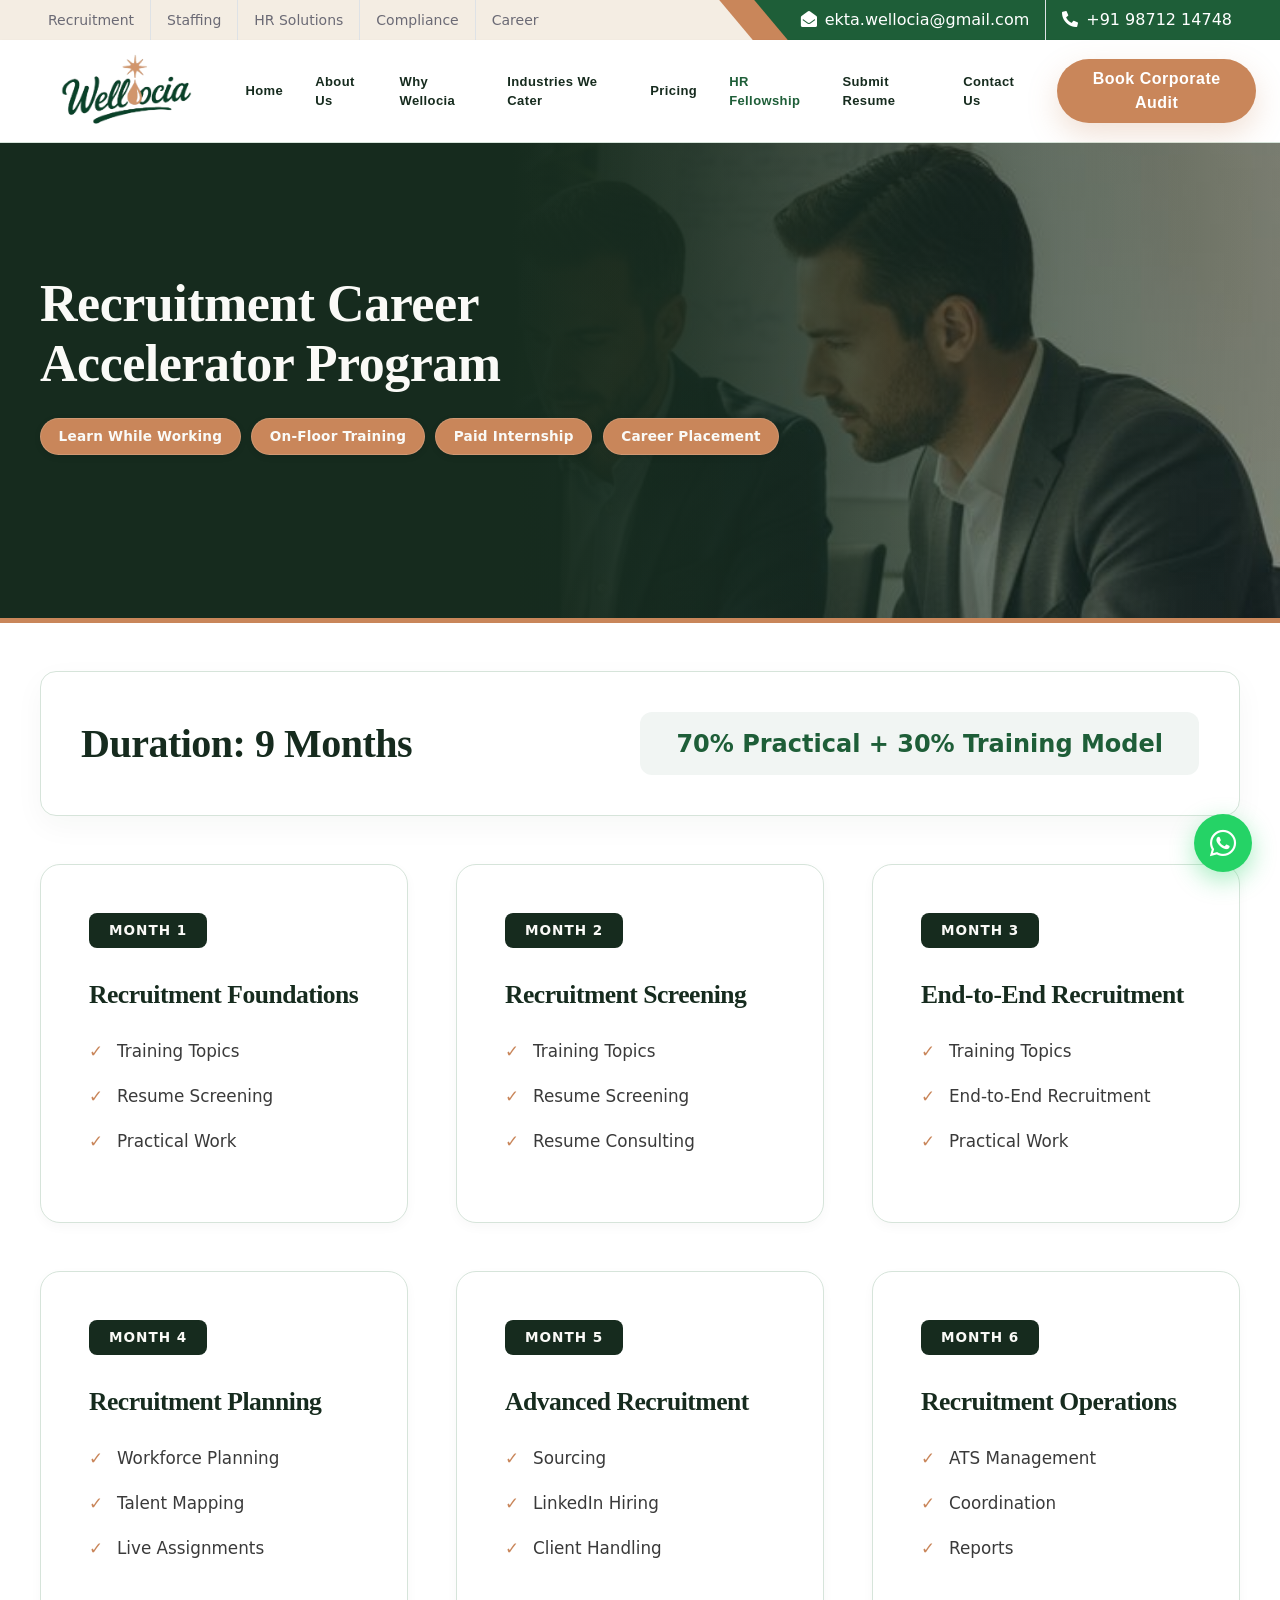
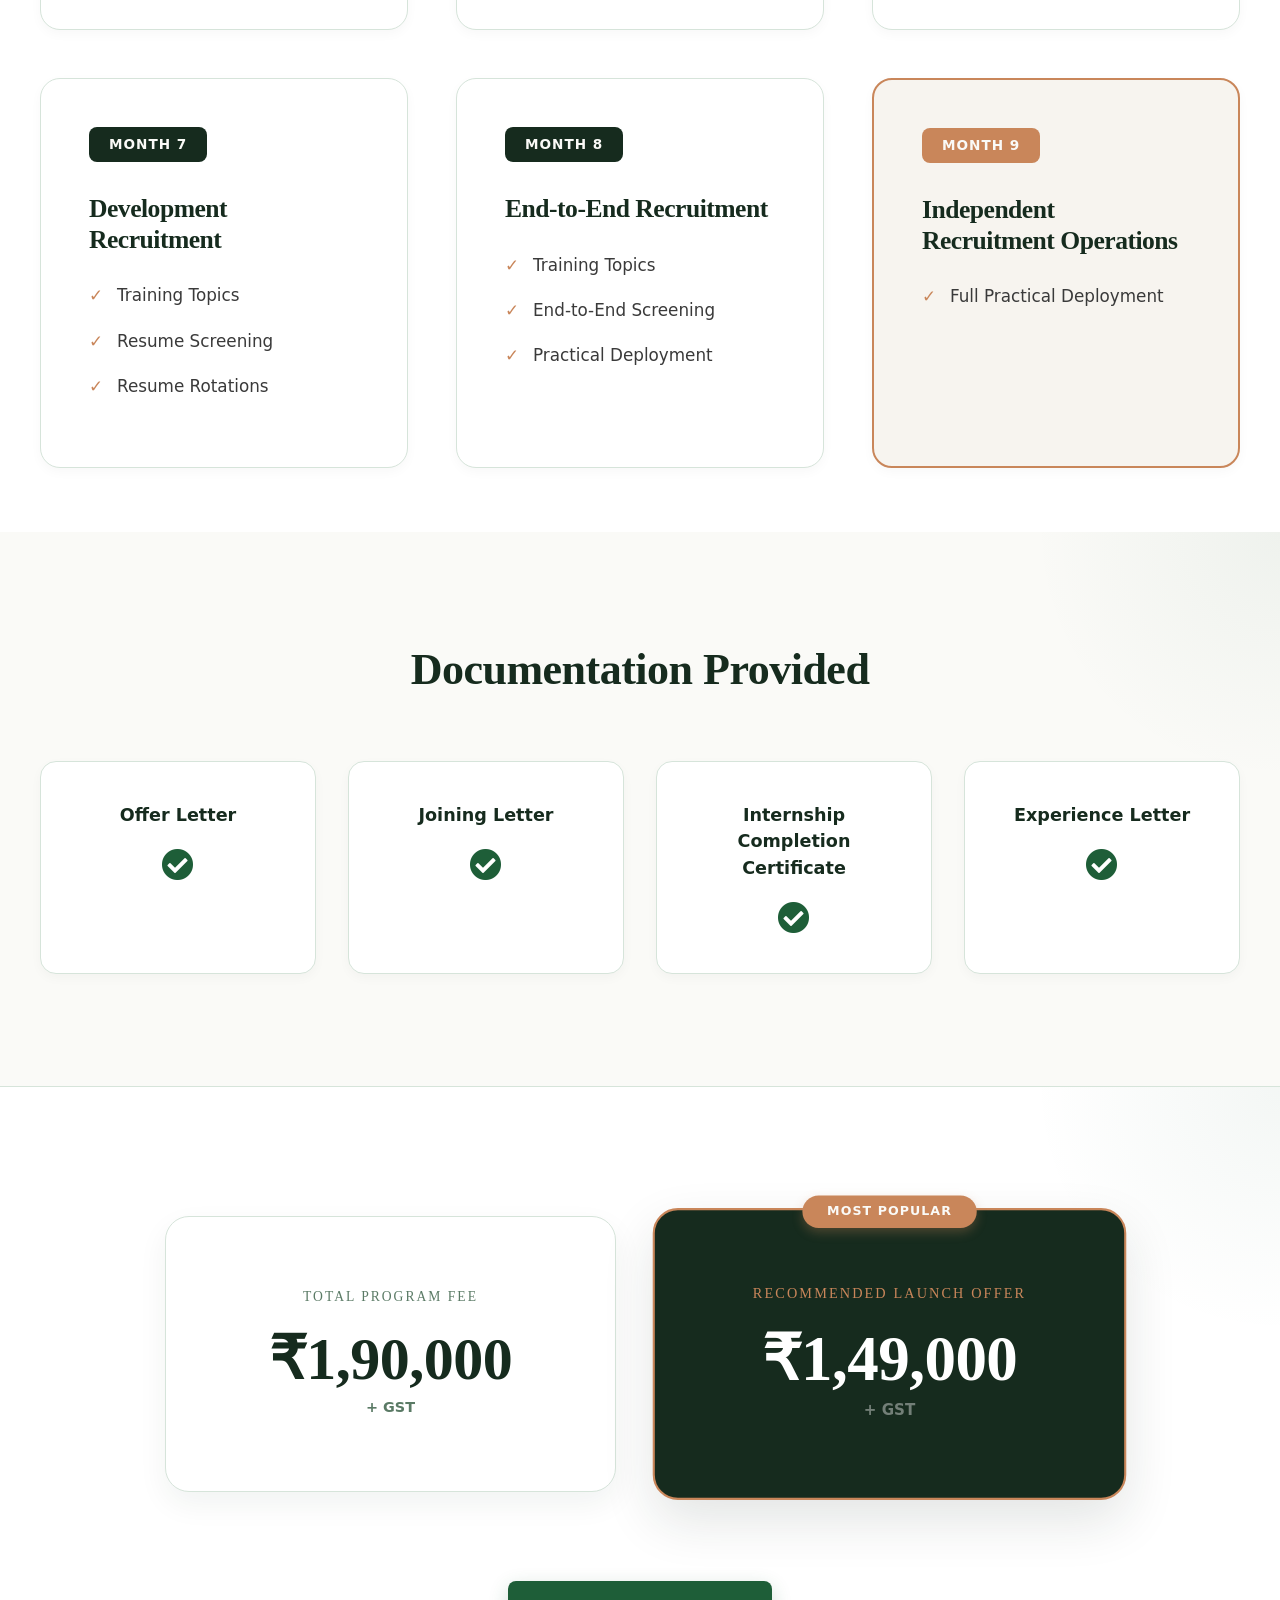
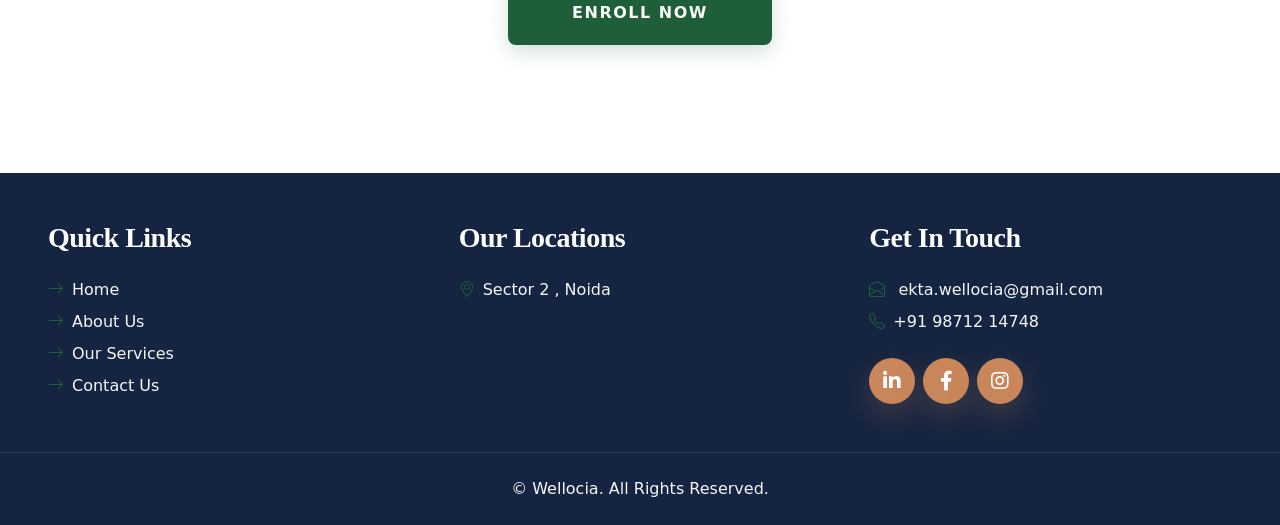
<file: hrfellowship.html>
<!DOCTYPE html>
<html lang="en">

<head>
    <meta charset="utf-8">
    <title>Wellocia | HR & Recruitment Solutions</title>
    <meta content="width=device-width, initial-scale=1.0" name="viewport">
    <meta name="keywords"
        content="HR Consultancy, Recruitment Services, Staffing Solutions, Placement Agency, Corporate HR Services, Bhopal HR Consultancy">
    <meta name="description"
        content="Wellocia provides professional HR solutions, recruitment services, staffing, workforce management, labour law consultancy, compliance management, and corporate advisory services across multiple industries.">

    <link href="img/favicon.ico" rel="icon">
    <link rel="preconnect" href="https://fonts.googleapis.com">
    <link rel="preconnect" href="https://fonts.gstatic.com" crossorigin>
    <link
        href="https://fonts.googleapis.com/css2?family=Poppins:wght@400;500;600;700&family=Open+Sans:wght@400;600&display=swap"
        rel="stylesheet">
    <link href="https://cdnjs.cloudflare.com/ajax/libs/font-awesome/5.10.0/css/all.min.css" rel="stylesheet">
    <link href="https://cdn.jsdelivr.net/npm/bootstrap-icons@1.4.1/font/bootstrap-icons.css" rel="stylesheet">
    <link href="lib/owlcarousel/assets/owl.carousel.min.css" rel="stylesheet">
    <link href="css/bootstrap.min.css" rel="stylesheet">
    <link href="css/style.css" rel="stylesheet">
     <link href="css/stylecourse.css" rel="stylesheet">
    <link rel="stylesheet" href="https://unpkg.com/aos@2.3.4/dist/aos.css">
    <link href="https://unpkg.com/aos@2.3.4/dist/aos.css" rel="stylesheet">

</head>

<body>

    <div class="loader"></div>
    <div class="scroll-progress"></div>

    <!-- Top Bar -->
    <div class="container-fluid bg-secondary ps-5 pe-0 d-none d-lg-block" data-aos="fade-down" data-aos-duration="900">
        <div class="row gx-0">
            <div class="col-md-6 text-center text-lg-start mb-2 mb-lg-0">
                <div class="d-inline-flex align-items-center">
                    <a class="text-body py-2 pe-3 border-end" href="#"><small>Recruitment</small></a>
                    <a class="text-body py-2 px-3 border-end" href="#"><small>Staffing</small></a>
                    <a class="text-body py-2 px-3 border-end" href="#"><small>HR Solutions</small></a>
                    <a class="text-body py-2 px-3 border-end" href="#"><small>Compliance</small></a>
                    <a class="text-body py-2 ps-3" href="#"><small>Career</small></a>
                </div>
            </div>
            <div class="col-md-6 text-center text-lg-end">
                <div class="position-relative d-inline-flex align-items-center bg-primary text-white top-shape px-5">
                    <div class="me-3 pe-3 border-end py-2">
                        <p class="m-0"><i class="fa fa-envelope-open me-2"></i>ekta.wellocia@gmail.com</p>
                    </div>
                    <div class="py-2">
                        <p class="m-0"><i class="fa fa-phone-alt me-2"></i>+91 98712 14748</p>
                    </div>
                </div>
            </div>
        </div>
    </div>

    <!-- Navbar -->
    <!-- Navbar -->
    <nav class="navbar navbar-expand-lg navbar-light bg-white shadow-sm px-4 py-2" data-aos="fade-down"
        data-aos-duration="900">

        <a href="index.html" class="navbar-brand d-flex align-items-center">
            <img src="img/logo.png" alt="Music Riyaz Logo" class="logo-img-nav">
        </a>

        <button class="navbar-toggler" type="button" data-bs-toggle="collapse" data-bs-target="#navbarCollapse">
            <span class="navbar-toggler-icon"></span>
        </button>

       <div class="collapse navbar-collapse" id="navbarCollapse">
    <div class="navbar-nav ms-auto align-items-lg-center">

        <a href="index.html" class="nav-item nav-link">Home</a>

        <a href="about.html" class="nav-item nav-link">About Us</a>

        <a href="why-wellocia.html" class="nav-item nav-link">Why Wellocia</a>

        <a href="index.html#industries" class="nav-item nav-link">Industries We Cater</a>

        <a href="pricing.html" class="nav-item nav-link">Pricing</a>

        <a href="hrfellowship.html" class="nav-item nav-link active">HR Fellowship</a>

        <a href="https://forms.gle/1Lc7Sw78AVhz4QkU7"
   class="nav-item nav-link"
   target="_blank"
   rel="noopener">
   Submit Resume
</a>

        <a href="contact.html" class="nav-item nav-link">Contact Us</a>

        <a href="contact.html"
           class="btn btn-primary rounded-pill ms-lg-3 px-4 py-2">
            Book Corporate Audit
        </a>

    </div>
</div>

    </nav>
    
    <!-- Hero Section -->
<section class="program-section py-5">
    

        <div class="program-wrapper">

            <!-- Banner -->
            <div class="program-banner">
                <div class="banner-overlay"></div>

                <div class="banner-content">
                    <h1>Recruitment Career<br>Accelerator Program</h1>

                    <div class="program-tags">
                        <span>Learn While Working</span>
                        <span>On-Floor Training</span>
                        <span>Paid Internship</span>
                        <span>Career Placement</span>
                    </div>

                    
                </div>
            </div>

            <!-- Program Info -->
            <div class="program-info">
                <h2>Duration: 9 Months</h2>
                <p>70% Practical + 30% Training Model</p>
            </div>

            <!-- Roadmap -->
            <div class="roadmap-grid">

                <div class="month-card">
                    <div class="month-head">Month 1</div>
                    <h4>Recruitment Foundations</h4>
                    <ul>
                        <li>Training Topics</li>
                        <li>Resume Screening</li>
                        <li>Practical Work</li>
                    </ul>
                </div>

                <div class="month-card">
                    <div class="month-head">Month 2</div>
                    <h4>Recruitment Screening</h4>
                    <ul>
                        <li>Training Topics</li>
                        <li>Resume Screening</li>
                        <li>Resume Consulting</li>
                    </ul>
                </div>

                <div class="month-card">
                    <div class="month-head">Month 3</div>
                    <h4>End-to-End Recruitment</h4>
                    <ul>
                        <li>Training Topics</li>
                        <li>End-to-End Recruitment</li>
                        <li>Practical Work</li>
                    </ul>
                </div>

                <div class="month-card">
                    <div class="month-head">Month 4</div>
                    <h4>Recruitment Planning</h4>
                    <ul>
                        <li>Workforce Planning</li>
                        <li>Talent Mapping</li>
                        <li>Live Assignments</li>
                    </ul>
                </div>

                <div class="month-card">
                    <div class="month-head">Month 5</div>
                    <h4>Advanced Recruitment</h4>
                    <ul>
                        <li>Sourcing</li>
                        <li>LinkedIn Hiring</li>
                        <li>Client Handling</li>
                    </ul>
                </div>

                <div class="month-card">
                    <div class="month-head">Month 6</div>
                    <h4>Recruitment Operations</h4>
                    <ul>
                        <li>ATS Management</li>
                        <li>Coordination</li>
                        <li>Reports</li>
                    </ul>
                </div>

                <div class="month-card">
                    <div class="month-head">Month 7</div>
                    <h4>Development Recruitment</h4>
                    <ul>
                        <li>Training Topics</li>
                        <li>Resume Screening</li>
                        <li>Resume Rotations</li>
                    </ul>
                </div>

                <div class="month-card">
                    <div class="month-head">Month 8</div>
                    <h4>End-to-End Recruitment</h4>
                    <ul>
                        <li>Training Topics</li>
                        <li>End-to-End Screening</li>
                        <li>Practical Deployment</li>
                    </ul>
                </div>

                <div class="month-card">
                    <div class="month-head">Month 9</div>
                    <h4>Independent Recruitment Operations</h4>
                    <ul>
                        <li>Full Practical Deployment</li>
                    </ul>
                </div>

            </div>

        </div>

    
</section>
<section class="documents-section">

    <div class="container">

        <div class="section-header text-center">
            <h2>Documentation Provided</h2>
        </div>

        <div class="docs-list">

            <div class="doc-item">
                <span>Offer Letter</span>
                <i class="fas fa-check-circle"></i>
            </div>

            <div class="doc-item">
                <span>Joining Letter</span>
                <i class="fas fa-check-circle"></i>
            </div>

            <div class="doc-item">
                <span>Internship Completion Certificate</span>
                <i class="fas fa-check-circle"></i>
            </div>

            <div class="doc-item">
                <span>Experience Letter</span>
                <i class="fas fa-check-circle"></i>
            </div>

        </div>

    </div>

</section>

<section class="pricing-section">

    <div class="container">

        <div class="pricing-card">

            <div class="price-box">

                <h5>Total Program Fee</h5>

                <h2>₹1,90,000</h2>

                <small>+ GST</small>

            </div>

            <div class="price-box recommended">

                <h5>Recommended Launch Offer</h5>

                <h2>₹1,49,000</h2>

                <small>+ GST</small>

            </div>

        </div>

        <div class="text-center mt-4">

            <a href="contact.html" class="enroll-btn">
                Enroll Now
            </a>

        </div>

    </div>

</section>

    <!-- Footer -->
    <div class="container-fluid bg-dark text-secondary p-5" id="contact" data-aos="fade-up" data-aos-duration="1000">
        <div class="row g-5">
            <div class="col-lg-4 col-md-6" data-aos="fade-up" data-aos-duration="900" data-aos-delay="100">
                <h3 class="text-white mb-4">Quick Links</h3>
                <div class="d-flex flex-column justify-content-start">
                    <a class="text-secondary mb-2" href="#"><i class="bi bi-arrow-right text-primary me-2"></i>Home</a>
                    <a class="text-secondary mb-2" href="#about"><i
                            class="bi bi-arrow-right text-primary me-2"></i>About Us</a>
                    <a class="text-secondary mb-2" href="#services"><i
                            class="bi bi-arrow-right text-primary me-2"></i>Our Services</a>
                    <a class="text-secondary" href="#contact"><i class="bi bi-arrow-right text-primary me-2"></i>Contact
                        Us</a>
                </div>
            </div>
            <div class="col-lg-4 col-md-6" data-aos="fade-up" data-aos-duration="900" data-aos-delay="200">
                <h3 class="text-white mb-4">Our Locations</h3>
                <p class="mb-3"><i class="bi bi-geo-alt text-primary me-2"></i>Sector 2 , Noida</p>
            </div>
            <div class="col-lg-4 col-md-6" data-aos="fade-up" data-aos-duration="900" data-aos-delay="300">
                <h3 class="text-white mb-4">Get In Touch</h3>
                <p class="mb-2">
                    <i class="bi bi-envelope-open text-primary me-2"></i>
                    <a href="mailto:ekta.wellocia@gmail.com" class="text-secondary">ekta.wellocia@gmail.com</a>
                </p>
                <p class="mb-3"><i class="bi bi-telephone text-primary me-2"></i>+91 98712 14748</p>
                <div class="d-flex mt-4">
                    <a class="btn btn-lg btn-primary btn-lg-square rounded-circle me-2" href="#"><i
                            class="fab fa-linkedin-in fw-normal"></i></a>
                    <a class="btn btn-lg btn-primary btn-lg-square rounded-circle me-2" href="#"><i
                            class="fab fa-facebook-f fw-normal"></i></a>
                    <a class="btn btn-lg btn-primary btn-lg-square rounded-circle" href="#"><i
                            class="fab fa-instagram fw-normal"></i></a>
                </div>
            </div>
        </div>
    </div>

    <!-- Copyright -->
    <div class="container-fluid bg-dark text-secondary text-center border-top py-4 px-5"
        style="border-color: rgba(256, 256, 256, .1) !important;" data-aos="fade-up" data-aos-duration="900">
        <p class="m-0">&copy; Wellocia. All Rights Reserved.</p>
    </div>



    <!-- WhatsApp Float -->
    <a href="https://wa.me/919871214748" class="whatsapp-float" target="_blank">
        <i class="fab fa-whatsapp"></i>
    </a>

    <!-- Scripts -->
    <script src="https://code.jquery.com/jquery-3.4.1.min.js"></script>
    <script src="https://cdn.jsdelivr.net/npm/bootstrap@5.0.0/dist/js/bootstrap.bundle.min.js"></script>
    <script src="lib/easing/easing.min.js"></script>
    <script src="lib/waypoints/waypoints.min.js"></script>
    <script src="lib/owlcarousel/owl.carousel.min.js"></script>
    <script src="https://unpkg.com/aos@2.3.4/dist/aos.js"></script>
    <script src="https://unpkg.com/aos@2.3.4/dist/aos.js"></script>

   

    <script src="js/main.js"></script>

</body>

</html>
</file>
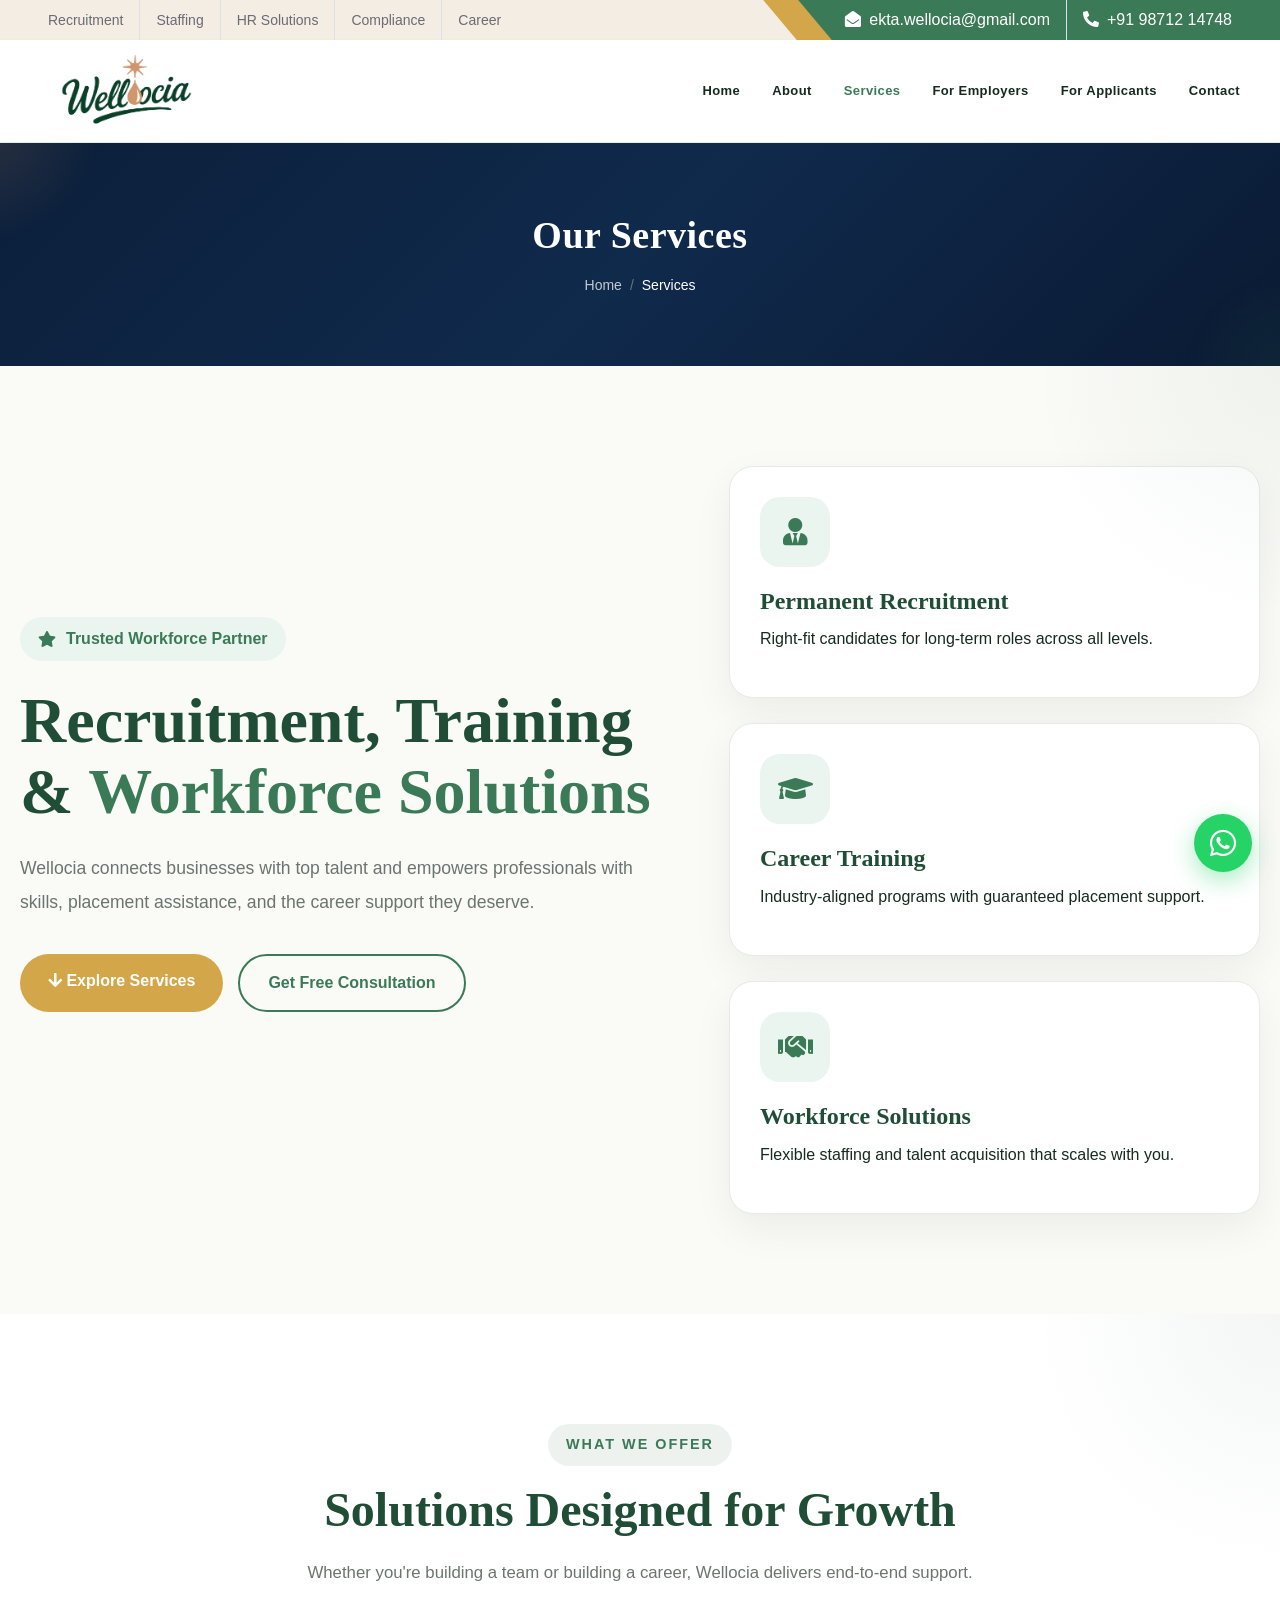
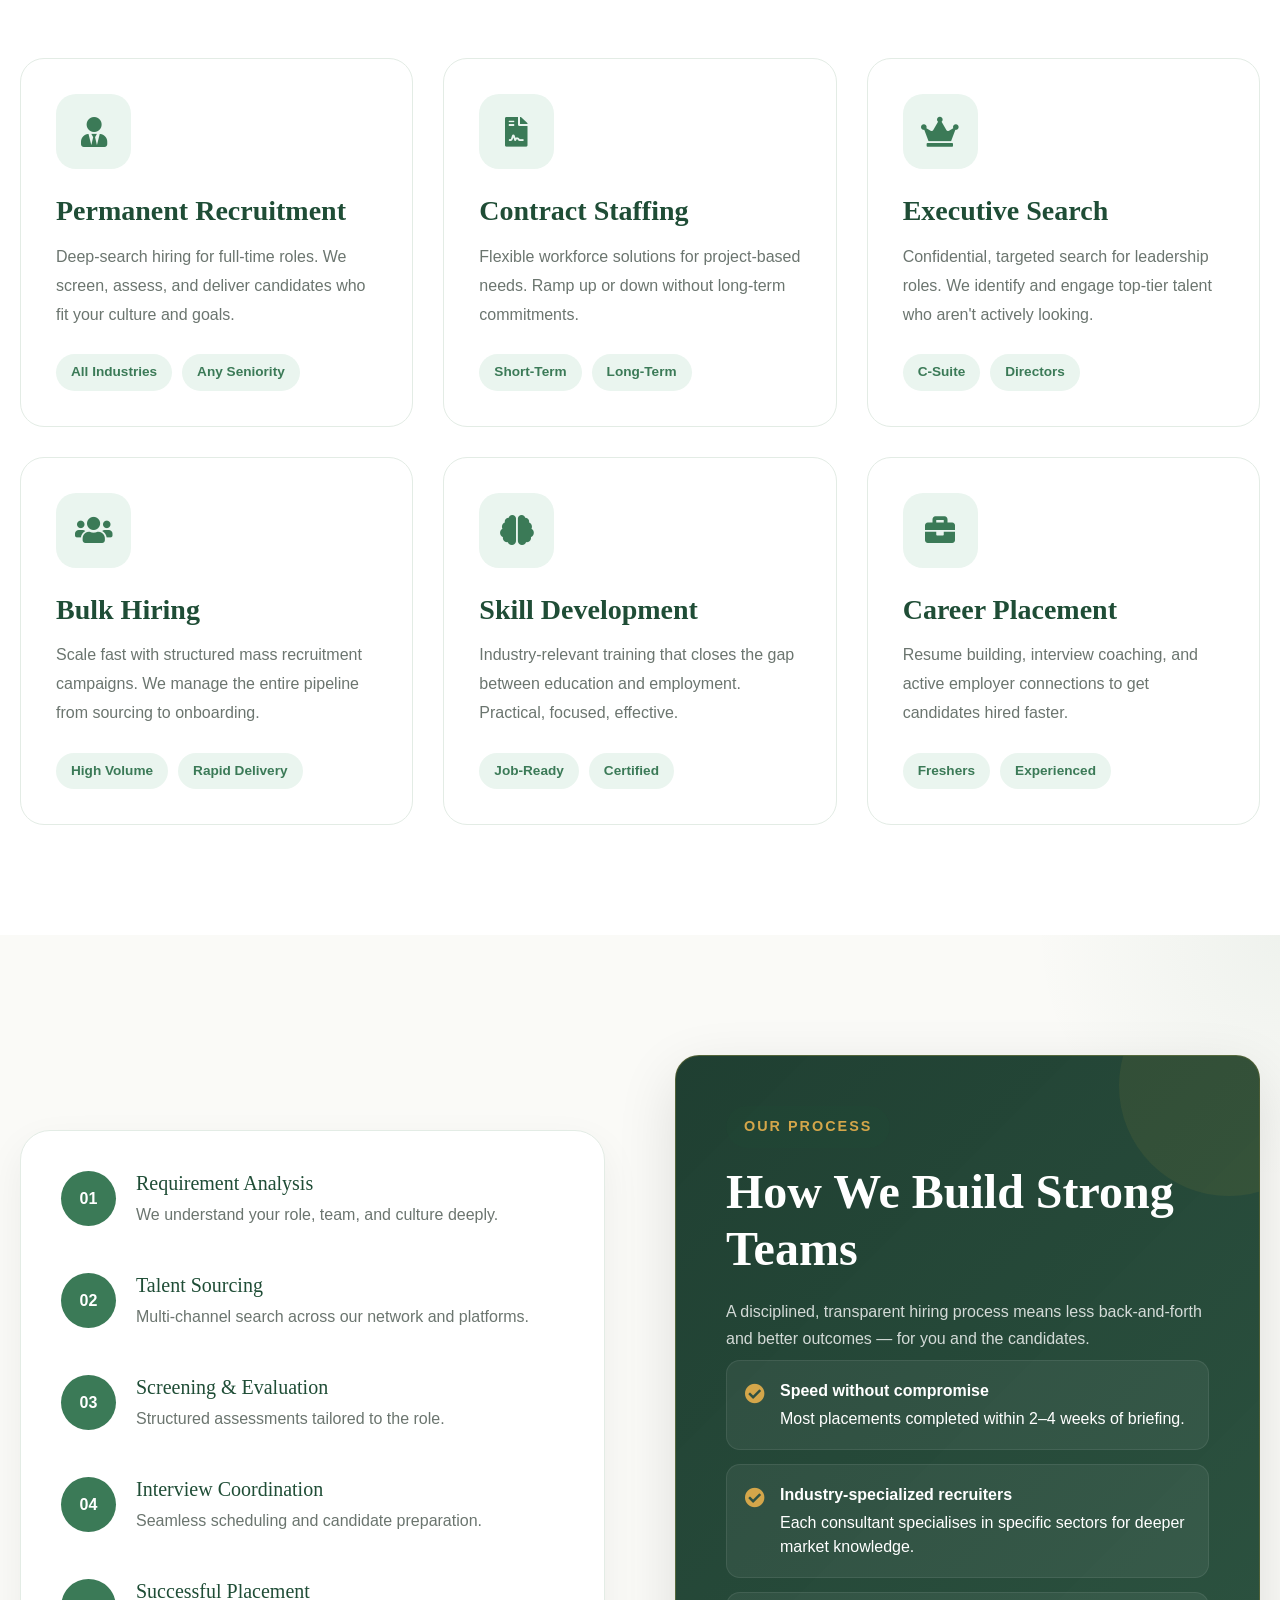
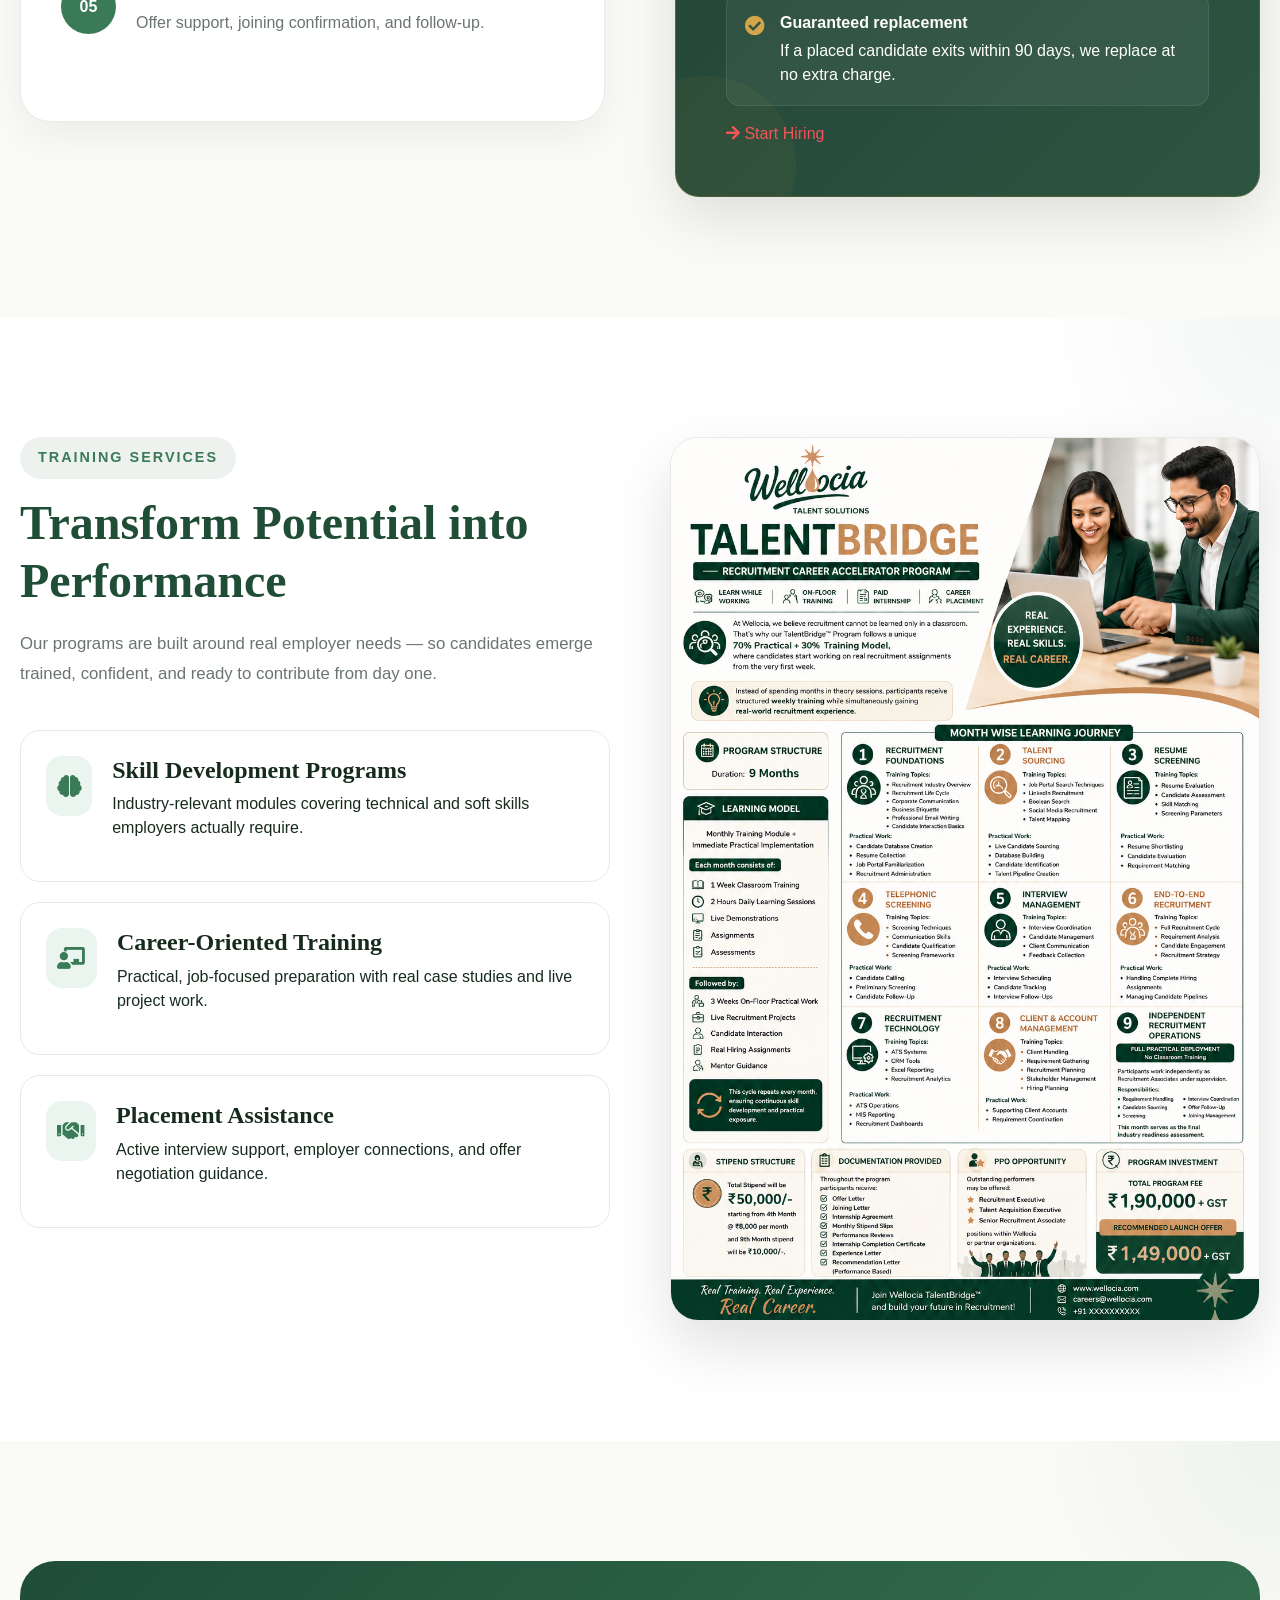
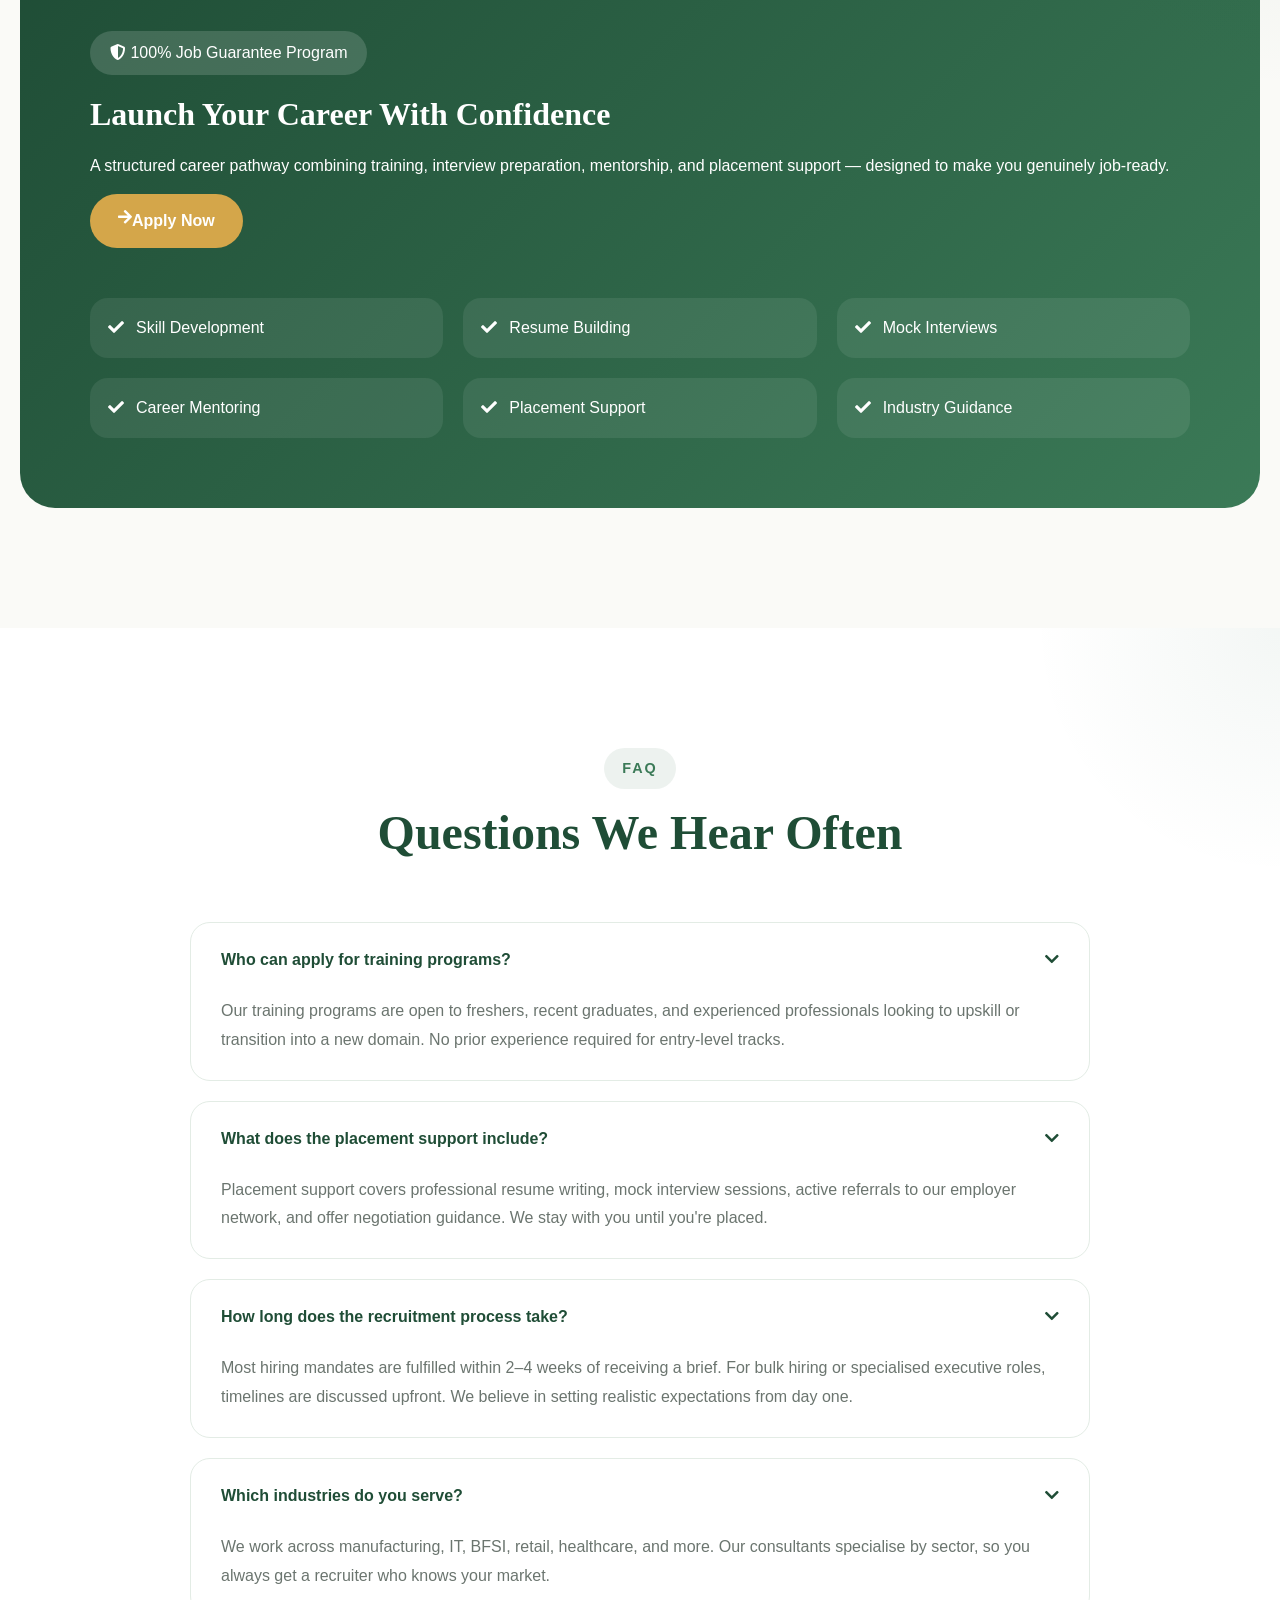
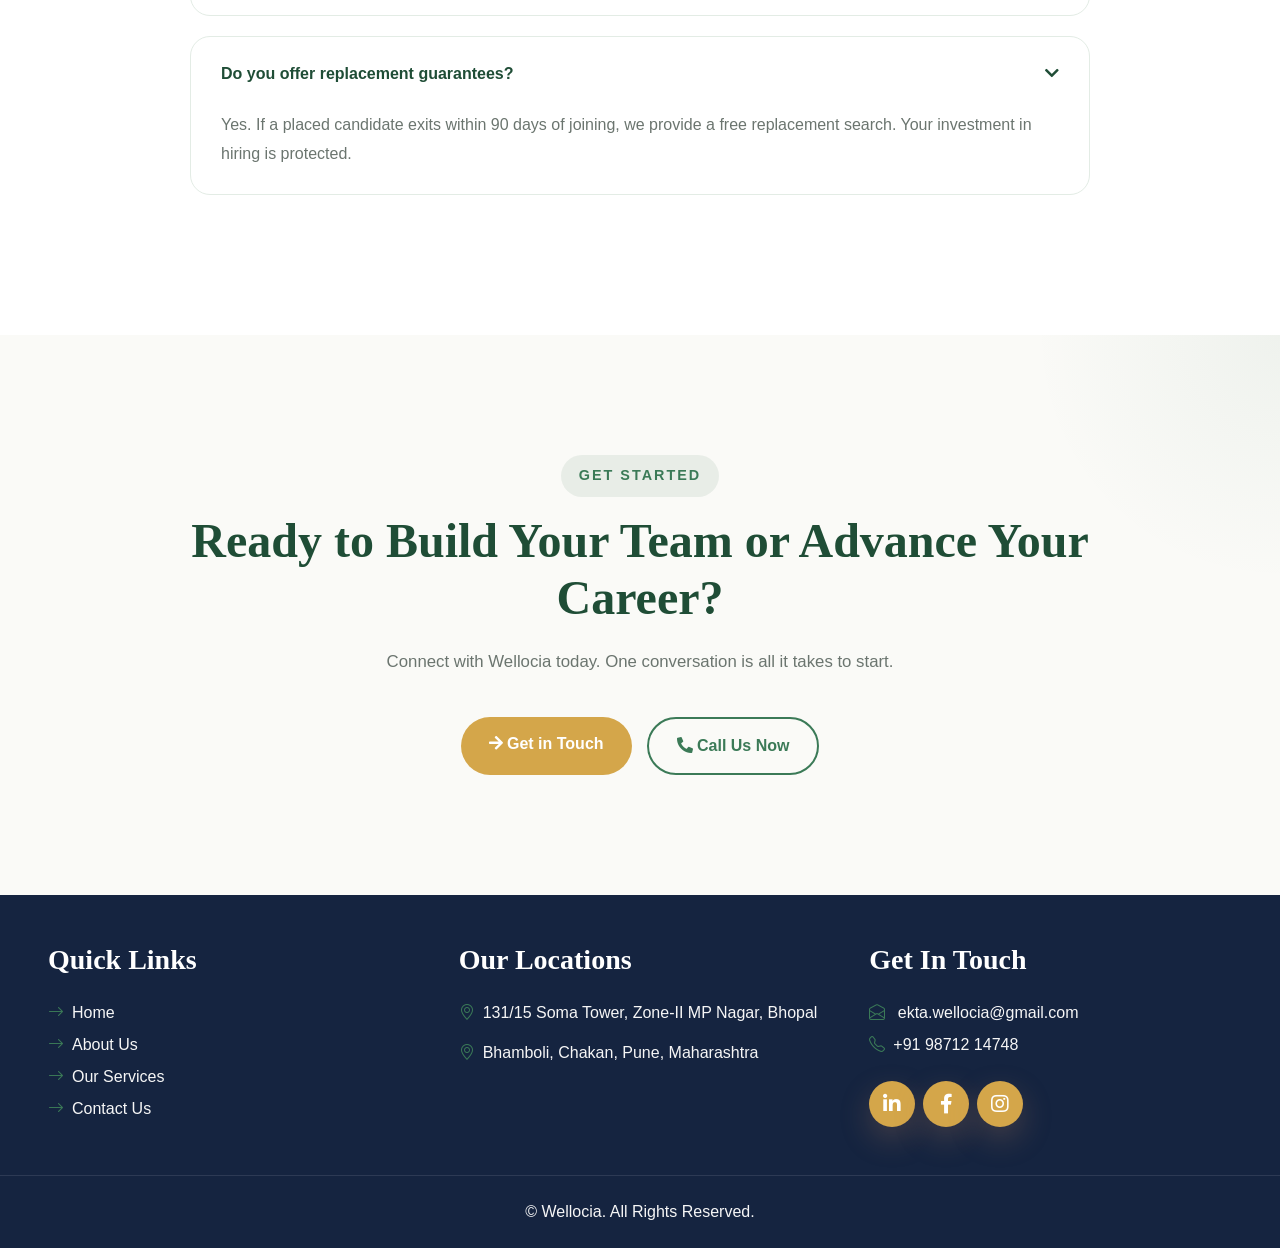
<file: services.html>
<!DOCTYPE html>
<html lang="en">

<head>
    <meta charset="utf-8">
    <title>Wellocia | HR & Recruitment Solutions</title>
    <meta content="width=device-width, initial-scale=1.0" name="viewport">
    <meta name="keywords"
        content="HR Consultancy, Recruitment Services, Staffing Solutions, Placement Agency, Corporate HR Services, Bhopal HR Consultancy">
    <meta name="description"
        content="Wellocia provides professional HR solutions, recruitment services, staffing, workforce management, labour law consultancy, compliance management, and corporate advisory services across multiple industries.">

    <link href="img/favicon.ico" rel="icon">
    <link rel="preconnect" href="https://fonts.googleapis.com">
    <link rel="preconnect" href="https://fonts.gstatic.com" crossorigin>
    <link
        href="https://fonts.googleapis.com/css2?family=Poppins:wght@400;500;600;700&family=Open+Sans:wght@400;600&display=swap"
        rel="stylesheet">
    <link href="https://cdnjs.cloudflare.com/ajax/libs/font-awesome/5.10.0/css/all.min.css" rel="stylesheet">
    <link href="https://cdn.jsdelivr.net/npm/bootstrap-icons@1.4.1/font/bootstrap-icons.css" rel="stylesheet">
    <link href="lib/owlcarousel/assets/owl.carousel.min.css" rel="stylesheet">
    <link href="css/bootstrap.min.css" rel="stylesheet">
    <link href="css/style.css" rel="stylesheet">
    <link rel="stylesheet" href="https://unpkg.com/aos@2.3.4/dist/aos.css">
    <link href="https://unpkg.com/aos@2.3.4/dist/aos.css" rel="stylesheet">

</head>

<body>

    <div class="loader"></div>
    <div class="scroll-progress"></div>

    <!-- Top Bar -->
    <div class="container-fluid bg-secondary ps-5 pe-0 d-none d-lg-block" data-aos="fade-down" data-aos-duration="900">
        <div class="row gx-0">
            <div class="col-md-6 text-center text-lg-start mb-2 mb-lg-0">
                <div class="d-inline-flex align-items-center">
                    <a class="text-body py-2 pe-3 border-end" href="#"><small>Recruitment</small></a>
                    <a class="text-body py-2 px-3 border-end" href="#"><small>Staffing</small></a>
                    <a class="text-body py-2 px-3 border-end" href="#"><small>HR Solutions</small></a>
                    <a class="text-body py-2 px-3 border-end" href="#"><small>Compliance</small></a>
                    <a class="text-body py-2 ps-3" href="#"><small>Career</small></a>
                </div>
            </div>
            <div class="col-md-6 text-center text-lg-end">
                <div class="position-relative d-inline-flex align-items-center bg-primary text-white top-shape px-5">
                    <div class="me-3 pe-3 border-end py-2">
                        <p class="m-0"><i class="fa fa-envelope-open me-2"></i>ekta.wellocia@gmail.com</p>
                    </div>
                    <div class="py-2">
                        <p class="m-0"><i class="fa fa-phone-alt me-2"></i>+91 98712 14748</p>
                    </div>
                </div>
            </div>
        </div>
    </div>

    <!-- Navbar -->
    <!-- Navbar -->
    <nav class="navbar navbar-expand-lg navbar-light bg-white shadow-sm px-4 py-2" data-aos="fade-down"
        data-aos-duration="900">

        <a href="index.html" class="navbar-brand d-flex align-items-center">
            <img src="img/logo.png" alt="Music Riyaz Logo" class="logo-img-nav">
        </a>

        <button class="navbar-toggler" type="button" data-bs-toggle="collapse" data-bs-target="#navbarCollapse">
            <span class="navbar-toggler-icon"></span>
        </button>

        <div class="collapse navbar-collapse" id="navbarCollapse">
            <div class="navbar-nav ms-auto">
                <a href="index.html" class="nav-item nav-link">Home</a>
                <a href="about.html" class="nav-item nav-link">About</a>
                <a href="service.html" class="nav-item nav-link active">Services</a>
                <a href="employer.html" class="nav-item nav-link">For Employers</a>
                 <a href="applicant.html" class="nav-item nav-link">For Applicants</a>
                <a href="contact.html" class="nav-item nav-link ">Contact</a>
            </div>
        </div>

    </nav>
    <!-- BODYYYYYY --> 
<!-- Page Header -->
    <div class="page-header text-center">
        <h1>Our Services</h1>
        <nav aria-label="breadcrumb" class="mt-3">
            <ol class="breadcrumb justify-content-center mb-0">
                <li class="breadcrumb-item"><a href="index.html">Home</a></li>
                <li class="breadcrumb-item active">Services</li>
            </ol>
        </nav>
    </div>

    <!-- ═══════════════════════════════════════════
         1. COMPANY OVERVIEW
    ════════════════════════════════════════════ -->


<!-- Hero -->
<section class="hero">
  <div>
    <div class="hero-eyebrow"><i class="fas fa-star"></i> Trusted Workforce Partner</div>
    <h1>Recruitment, Training & <em>Workforce Solutions</em></h1>
    <p class="hero-desc">Wellocia connects businesses with top talent and empowers professionals with skills, placement assistance, and the career support they deserve.</p>
    <div class="hero-actions">
      <a href="#services" class="btn-gold"><i class="fas fa-arrow-down"></i> Explore Services</a>
      <a href="contact.html" class="btn-ghost">Get Free Consultation</a>
    </div>
    
  </div>
  <div class="hero-visual reveal-right">
    <div class="hero-card reveal-up">
      <div class="hero-card-icon"><i class="fas fa-user-tie"></i></div>
      <h4>Permanent Recruitment</h4>
      <p>Right-fit candidates for long-term roles across all levels.</p>
    </div>
    <div class="hero-card reveal-up">
      <div class="hero-card-icon"><i class="fas fa-graduation-cap"></i></div>
      <h4>Career Training</h4>
      <p>Industry-aligned programs with guaranteed placement support.</p>
    </div>
    <div class="hero-card reveal-up">
      <div class="hero-card-icon"><i class="fas fa-handshake"></i></div>
      <h4>Workforce Solutions</h4>
      <p>Flexible staffing and talent acquisition that scales with you.</p>
    </div>
  </div>
</section>
 
<!-- Services Grid -->
<section class="services-section" id="services">
  <div class="services-header reveal-up">
    <div class="section-eyebrow">What We Offer</div>
    <h2 class="section-title">Solutions Designed for Growth</h2>
    <p class="section-sub">Whether you're building a team or building a career, Wellocia delivers end-to-end support.</p>
  </div>
  <div class="services-grid">
    <div class="service-card reveal reveal-delay-1" reveal-up>
      <div class="service-icon icon-navy"><i class="fas fa-user-tie"></i></div>
      <h3>Permanent Recruitment</h3>
      <p>Deep-search hiring for full-time roles. We screen, assess, and deliver candidates who fit your culture and goals.</p>
      <div class="service-tags">
        <span class="tag">All Industries</span>
        <span class="tag">Any Seniority</span>
      </div>
    </div>
    <div class="service-card reveal-up reveal reveal-delay-2">
      <div class="service-icon icon-gold"><i class="fas fa-file-contract"></i></div>
      <h3>Contract Staffing</h3>
      <p>Flexible workforce solutions for project-based needs. Ramp up or down without long-term commitments.</p>
      <div class="service-tags">
        <span class="tag">Short-Term</span>
        <span class="tag">Long-Term</span>
      </div>
    </div>
    <div class="service-card reveal reveal-delay-3 reveal-up">
      <div class="service-icon icon-navy"><i class="fas fa-crown"></i></div>
      <h3>Executive Search</h3>
      <p>Confidential, targeted search for leadership roles. We identify and engage top-tier talent who aren't actively looking.</p>
      <div class="service-tags">
        <span class="tag">C-Suite</span>
        <span class="tag">Directors</span>
      </div>
    </div>
    <div class="service-card reveal reveal-delay-1 reveal-up">
      <div class="service-icon icon-gold"><i class="fas fa-users"></i></div>
      <h3>Bulk Hiring</h3>
      <p>Scale fast with structured mass recruitment campaigns. We manage the entire pipeline from sourcing to onboarding.</p>
      <div class="service-tags">
        <span class="tag">High Volume</span>
        <span class="tag">Rapid Delivery</span>
      </div>
    </div>
    <div class="service-card reveal reveal-delay-2 reveal-up">
      <div class="service-icon icon-navy"><i class="fas fa-brain"></i></div>
      <h3>Skill Development</h3>
      <p>Industry-relevant training that closes the gap between education and employment. Practical, focused, effective.</p>
      <div class="service-tags">
        <span class="tag">Job-Ready</span>
        <span class="tag">Certified</span>
      </div>
    </div>
    <div class="service-card reveal reveal-delay-3 reveal-up">
      <div class="service-icon icon-gold"><i class="fas fa-briefcase"></i></div>
      <h3>Career Placement</h3>
      <p>Resume building, interview coaching, and active employer connections to get candidates hired faster.</p>
      <div class="service-tags">
        <span class="tag">Freshers</span>
        <span class="tag">Experienced</span>
      </div>
    </div>
  </div>
</section>
 
<!-- Featured: Our Hiring Process -->
<section class="featured-section">
  <div class="featured-inner">
    <div class="featured-visual" id="processVisual">
      <div style="position: relative;">
        <div class="process-line" id="processLine"></div>
        <div class="process-line-fill" id="processLineFill"></div>
        <div class="process-steps reveal-left">
          <div class="process-step active">
            <div class="step-dot">01</div>
            <div class="step-info">
              <h5>Requirement Analysis</h5>
              <p>We understand your role, team, and culture deeply.</p>
            </div>
          </div>
          <div class="process-step active">
            <div class="step-dot">02</div>
            <div class="step-info">
              <h5>Talent Sourcing</h5>
              <p>Multi-channel search across our network and platforms.</p>
            </div>
          </div>
          <div class="process-step active">
            <div class="step-dot">03</div>
            <div class="step-info">
              <h5>Screening & Evaluation</h5>
              <p>Structured assessments tailored to the role.</p>
            </div>
          </div>
          <div class="process-step active">
            <div class="step-dot">04</div>
            <div class="step-info">
              <h5>Interview Coordination</h5>
              <p>Seamless scheduling and candidate preparation.</p>
            </div>
          </div>
          <div class="process-step active">
            <div class="step-dot">05</div>
            <div class="step-info">
              <h5>Successful Placement</h5>
              <p>Offer support, joining confirmation, and follow-up.</p>
            </div>
          </div>
        </div>
      </div>
    </div>
    <div class="featured-content reveal reveal-right">
      <div class="section-eyebrow">Our Process</div>
      <h2 class="section-title data-aos="fade-up">How We Build Strong Teams</h2>
      <p style="color: var(--text-mid); font-size: 16px; line-height: 1.7; margin-bottom: 8px;">A disciplined, transparent hiring process means less back-and-forth and better outcomes — for you and the candidates.</p>
      <ul class="featured-list">
        <li>
          <i class="fas fa-check-circle"></i>
          <div><strong>Speed without compromise</strong>Most placements completed within 2–4 weeks of briefing.</div>
        </li>
        <li>
          <i class="fas fa-check-circle"></i>
          <div><strong>Industry-specialized recruiters</strong>Each consultant specialises in specific sectors for deeper market knowledge.</div>
        </li>
        <li>
          <i class="fas fa-check-circle"></i>
          <div><strong>Guaranteed replacement</strong>If a placed candidate exits within 90 days, we replace at no extra charge.</div>
        </li>
      </ul>
      <a href="contact.html" class="btn-navy"><i class="fas fa-arrow-right"></i> Start Hiring</a>
    </div>
  </div>
</section>
 
<!-- Training Section -->
<section class="training-section">
  <div class="training-grid reveal-left">
    <div class="reveal">
      <div class="section-eyebrow">Training Services</div>
      <h2 class="section-title">Transform Potential into Performance</h2>
      <p class="section-sub" style="margin-bottom: 40px;">Our programs are built around real employer needs — so candidates emerge trained, confident, and ready to contribute from day one.</p>
      <div class="training-cards">
        <div class="training-card">
          <div class="tc-icon"><i class="fas fa-brain"></i></div>
          <div class="tc-content">
            <h4>Skill Development Programs</h4>
            <p>Industry-relevant modules covering technical and soft skills employers actually require.</p>
          </div>
        </div>
        <div class="training-card">
          <div class="tc-icon"><i class="fas fa-chalkboard-teacher"></i></div>
          <div class="tc-content">
            <h4>Career-Oriented Training</h4>
            <p>Practical, job-focused preparation with real case studies and live project work.</p>
          </div>
        </div>
        <div class="training-card">
          <div class="tc-icon"><i class="fas fa-handshake"></i></div>
          <div class="tc-content">
            <h4>Placement Assistance</h4>
            <p>Active interview support, employer connections, and offer negotiation guidance.</p>
          </div>
        </div>
      </div>
    </div>
    <div class="roadmap-poster reveal reveal-delay-2 reveal-right">
    <img src="img/job-poster.png"
         alt="100% Job Guarantee Program"
         class="poster-img">
</div>
</section>
 
<!-- Job Guarantee -->
<section class="guarantee-section">
  <div class="guarantee-inner reveal">
    <div>
      <div class="guarantee-badge"><i class="fas fa-shield-alt"></i> 100% Job Guarantee Program</div>
      <h2>Launch Your Career With Confidence</h2>
      <p>A structured career pathway combining training, interview preparation, mentorship, and placement support — designed to make you genuinely job-ready.</p>
      <a href="contact.html" class="btn-gold" style="display: inline-flex;"><i class="fas fa-arrow-right"></i> Apply Now</a>
    </div>
    <div class="benefits-grid">
      <div class="benefit-item reveal-up">
        <div class="benefit-check"><i class="fas fa-check"></i></div>
        <span>Skill Development</span>
      </div>
      <div class="benefit-item reveal-up">
        <div class="benefit-check"><i class="fas fa-check"></i></div>
        <span>Resume Building</span>
      </div>
      <div class="benefit-item reveal-up">
        <div class="benefit-check"><i class="fas fa-check"></i></div>
        <span>Mock Interviews</span>
      </div>
      <div class="benefit-item reveal-up">
        <div class="benefit-check"><i class="fas fa-check"></i></div>
        <span>Career Mentoring</span>
      </div>
      <div class="benefit-item reveal-up">
        <div class="benefit-check"><i class="fas fa-check"></i></div>
        <span>Placement Support</span>
      </div>
      <div class="benefit-item reveal-up">
        <div class="benefit-check"><i class="fas fa-check"></i></div>
        <span>Industry Guidance</span>
      </div>
    </div>
  </div>
</section>
 
<!-- FAQ -->
<section class="faq-section">
  <div style="text-align: center;" class="reveal">
    <div class="section-eyebrow">FAQ</div>
    <h2 class="section-title">Questions We Hear Often</h2>
  </div>
  <div class="faq-container">
    <div class="faq-item open reveal reveal-left">
      <button class="faq-question" onclick="toggleFaq(this)">
        Who can apply for training programs?
        <span class="faq-arrow"><i class="fas fa-chevron-down"></i></span>
      </button>
      <div class="faq-answer">Our training programs are open to freshers, recent graduates, and experienced professionals looking to upskill or transition into a new domain. No prior experience required for entry-level tracks.</div>
    </div>
    <div class="faq-item reveal reveal-delay-1 reveal-left">
      <button class="faq-question" onclick="toggleFaq(this)">
        What does the placement support include?
        <span class="faq-arrow"><i class="fas fa-chevron-down"></i></span>
      </button>
      <div class="faq-answer">Placement support covers professional resume writing, mock interview sessions, active referrals to our employer network, and offer negotiation guidance. We stay with you until you're placed.</div>
    </div>
    <div class="faq-item reveal reveal-delay-2 reveal-left">
      <button class="faq-question" onclick="toggleFaq(this)">
        How long does the recruitment process take?
        <span class="faq-arrow"><i class="fas fa-chevron-down"></i></span>
      </button>
      <div class="faq-answer">Most hiring mandates are fulfilled within 2–4 weeks of receiving a brief. For bulk hiring or specialised executive roles, timelines are discussed upfront. We believe in setting realistic expectations from day one.</div>
    </div>
    <div class="faq-item reveal reveal-delay-3 reveal-left">
      <button class="faq-question" onclick="toggleFaq(this)">
        Which industries do you serve?
        <span class="faq-arrow"><i class="fas fa-chevron-down"></i></span>
      </button>
      <div class="faq-answer">We work across manufacturing, IT, BFSI, retail, healthcare, and more. Our consultants specialise by sector, so you always get a recruiter who knows your market.</div>
    </div>
    <div class="faq-item revea reveal-leftl">
      <button class="faq-question" onclick="toggleFaq(this)">
        Do you offer replacement guarantees?
        <span class="faq-arrow"><i class="fas fa-chevron-down"></i></span>
      </button>
      <div class="faq-answer">Yes. If a placed candidate exits within 90 days of joining, we provide a free replacement search. Your investment in hiring is protected.</div>
    </div>
  </div>
</section>
 
<!-- CTA -->
<section class="cta-section">
  <div class="cta-inner reveal" data-aos="fade-up" data-aos-duration="900">
    <div class="section-eyebrow">Get Started</div>
    <h2 class="section-title">Ready to Build Your Team or Advance Your Career?</h2>
    <p class="section-sub">Connect with Wellocia today. One conversation is all it takes to start.</p>
    <div class="cta-buttons" style="margin-top: 40px;">
      <a href="contact.html" class="btn-gold"><i class="fas fa-arrow-right"></i> Get in Touch</a>
      <a href="tel:+919871214748" class="btn-outline"><i class="fas fa-phone-alt"></i> Call Us Now</a>
    </div>
  </div>
</section>
 


    <!-- ═══════════════════════════════════════════
         1. COMPANY OVERVIEW
    ════════════════════════════════════════════ -->
  
    <!-- Footer -->
    <div class="container-fluid bg-dark text-secondary p-5" id="contact" data-aos="fade-up" data-aos-duration="1000">
        <div class="row g-5">
            <div class="col-lg-4 col-md-6" data-aos="fade-up" data-aos-duration="900" data-aos-delay="100">
                <h3 class="text-white mb-4">Quick Links</h3>
                <div class="d-flex flex-column justify-content-start">
                    <a class="text-secondary mb-2" href="#"><i class="bi bi-arrow-right text-primary me-2"></i>Home</a>
                    <a class="text-secondary mb-2" href="#about"><i
                            class="bi bi-arrow-right text-primary me-2"></i>About Us</a>
                    <a class="text-secondary mb-2" href="#services"><i
                            class="bi bi-arrow-right text-primary me-2"></i>Our Services</a>
                    <a class="text-secondary" href="#contact"><i class="bi bi-arrow-right text-primary me-2"></i>Contact
                        Us</a>
                </div>
            </div>
            <div class="col-lg-4 col-md-6" data-aos="fade-up" data-aos-duration="900" data-aos-delay="200">
                <h3 class="text-white mb-4">Our Locations</h3>
                <p class="mb-3"><i class="bi bi-geo-alt text-primary me-2"></i>131/15 Soma Tower, Zone-II MP Nagar,
                    Bhopal</p>
                <p class="mb-3"><i class="bi bi-geo-alt text-primary me-2"></i>Bhamboli, Chakan, Pune, Maharashtra</p>
            </div>
            <div class="col-lg-4 col-md-6" data-aos="fade-up" data-aos-duration="900" data-aos-delay="300">
                <h3 class="text-white mb-4">Get In Touch</h3>
                <p class="mb-2">
                    <i class="bi bi-envelope-open text-primary me-2"></i>
                    <a href="mailto:ekta.wellocia@gmail.com" class="text-secondary">ekta.wellocia@gmail.com</a>
                </p>
                <p class="mb-3"><i class="bi bi-telephone text-primary me-2"></i>+91 98712 14748</p>
                <div class="d-flex mt-4">
                    <a class="btn btn-lg btn-primary btn-lg-square rounded-circle me-2" href="#"><i
                            class="fab fa-linkedin-in fw-normal"></i></a>
                    <a class="btn btn-lg btn-primary btn-lg-square rounded-circle me-2" href="#"><i
                            class="fab fa-facebook-f fw-normal"></i></a>
                    <a class="btn btn-lg btn-primary btn-lg-square rounded-circle" href="#"><i
                            class="fab fa-instagram fw-normal"></i></a>
                </div>
            </div>
        </div>
    </div>

    <!-- Copyright -->
    <div class="container-fluid bg-dark text-secondary text-center border-top py-4 px-5"
        style="border-color: rgba(256, 256, 256, .1) !important;" data-aos="fade-up" data-aos-duration="900">
        <p class="m-0">&copy; Wellocia. All Rights Reserved.</p>
    </div>



    <!-- WhatsApp Float -->
    <a href="https://wa.me/919871214748" class="whatsapp-float" target="_blank">
        <i class="fab fa-whatsapp"></i>
    </a>

    <!-- Scripts -->
    <script src="https://code.jquery.com/jquery-3.4.1.min.js"></script>
    <script src="https://cdn.jsdelivr.net/npm/bootstrap@5.0.0/dist/js/bootstrap.bundle.min.js"></script>
    <script src="lib/easing/easing.min.js"></script>
    <script src="lib/waypoints/waypoints.min.js"></script>
    <script src="lib/owlcarousel/owl.carousel.min.js"></script>
    <script src="https://unpkg.com/aos@2.3.4/dist/aos.js"></script>
    <script src="https://unpkg.com/aos@2.3.4/dist/aos.js"></script>

<script>

    
const reveals = document.querySelectorAll(
'.reveal-up,.reveal-left,.reveal-right'
);

const observer = new IntersectionObserver(entries=>{
    entries.forEach(entry=>{
        if(entry.isIntersecting){
            entry.target.classList.add('reveal-show');
        }
    });
},{threshold:.15});

reveals.forEach(el=>observer.observe(el));
</script>
    <script src="js/main.js"></script>

</body>

</html>
</file>
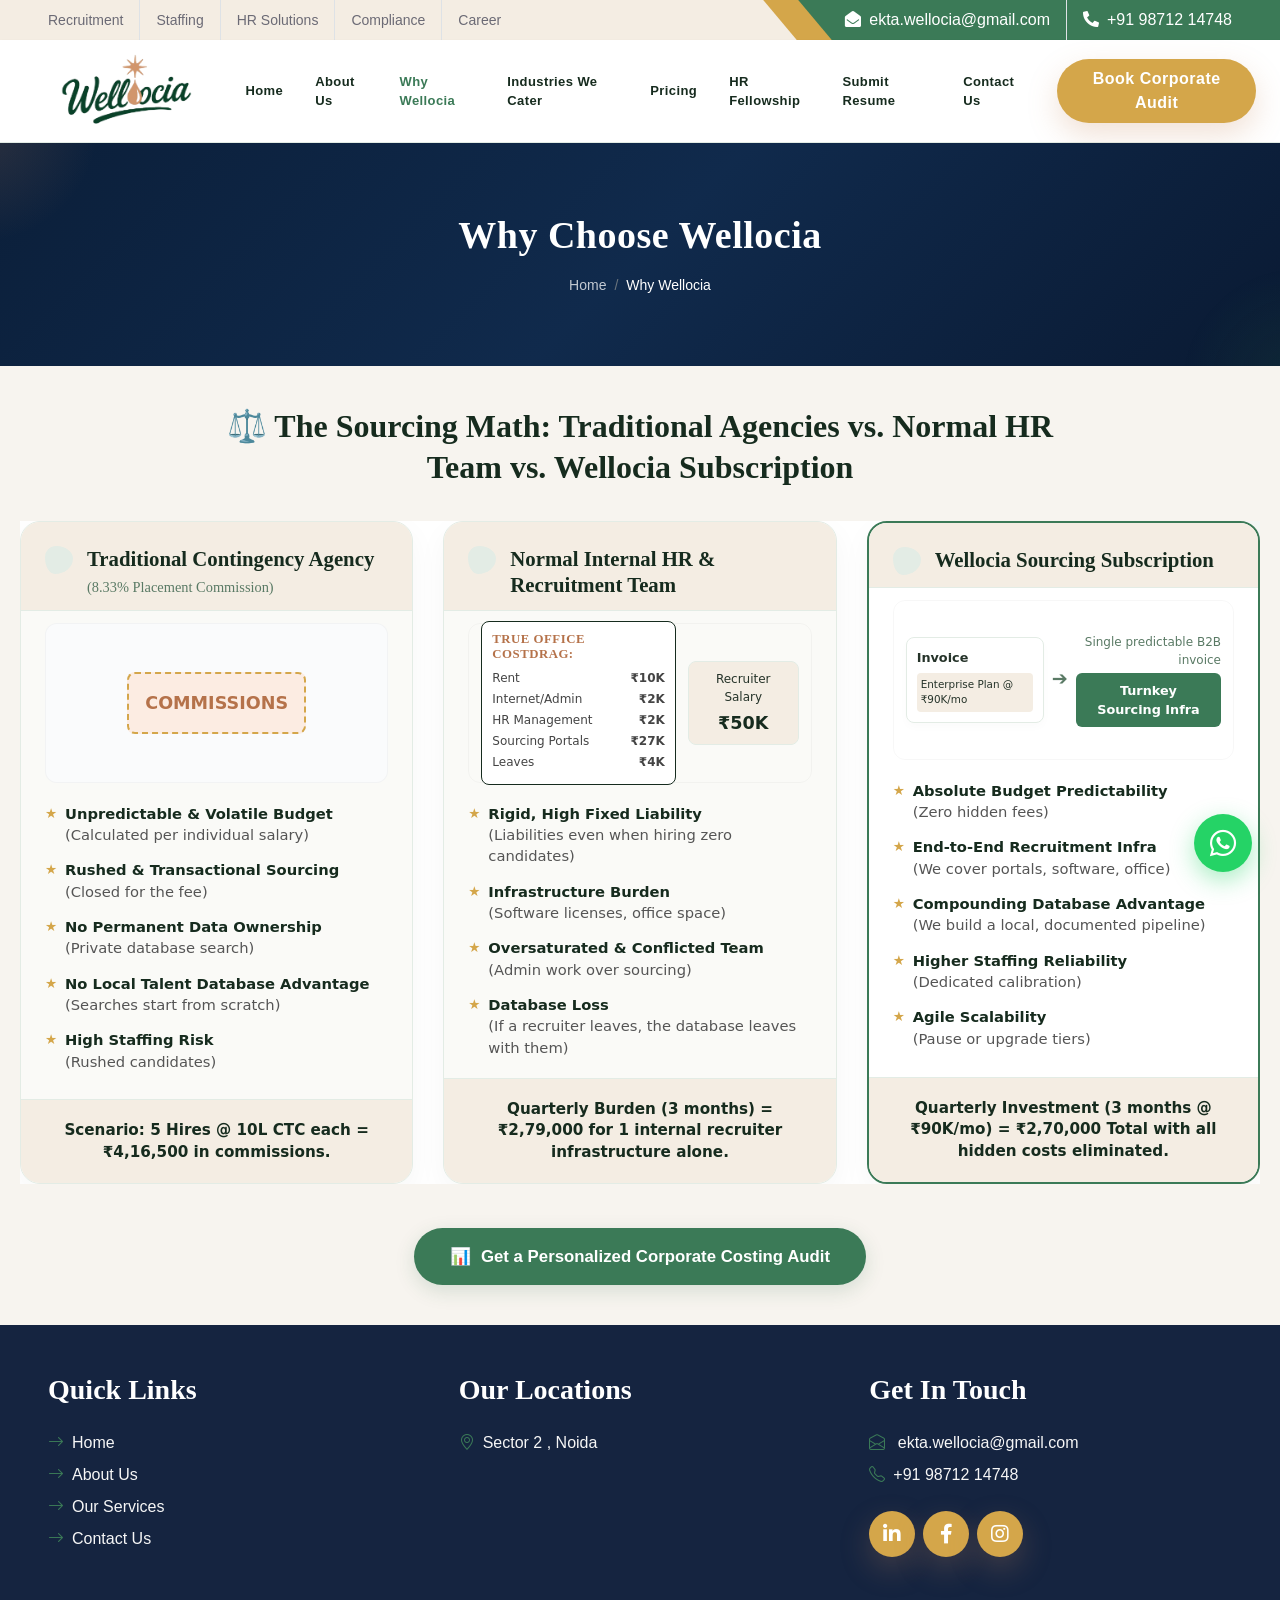
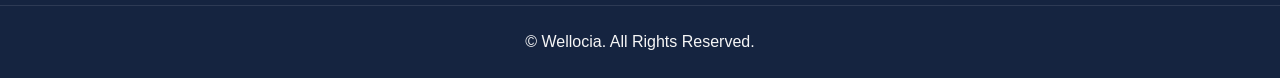
<file: why-wellocia.html>
<!DOCTYPE html>
<html lang="en">

<head>
    <meta charset="utf-8">
    <title>Wellocia | HR & Recruitment Solutions</title>
    <meta content="width=device-width, initial-scale=1.0" name="viewport">
    <meta name="keywords"
        content="HR Consultancy, Recruitment Services, Staffing Solutions, Placement Agency, Corporate HR Services, Bhopal HR Consultancy">
    <meta name="description"
        content="Wellocia provides professional HR solutions, recruitment services, staffing, workforce management, labour law consultancy, compliance management, and corporate advisory services across multiple industries.">

    <link href="img/favicon.ico" rel="icon">
    <link rel="preconnect" href="https://fonts.googleapis.com">
    <link rel="preconnect" href="https://fonts.gstatic.com" crossorigin>
    <link
        href="https://fonts.googleapis.com/css2?family=Poppins:wght@400;500;600;700&family=Open+Sans:wght@400;600&display=swap"
        rel="stylesheet">
    <link href="https://cdnjs.cloudflare.com/ajax/libs/font-awesome/5.10.0/css/all.min.css" rel="stylesheet">
    <link href="https://cdn.jsdelivr.net/npm/bootstrap-icons@1.4.1/font/bootstrap-icons.css" rel="stylesheet">
    <link href="lib/owlcarousel/assets/owl.carousel.min.css" rel="stylesheet">
    <link href="css/bootstrap.min.css" rel="stylesheet">
    <link href="css/style.css" rel="stylesheet">
    <link rel="stylesheet" href="https://unpkg.com/aos@2.3.4/dist/aos.css">
    <link href="https://unpkg.com/aos@2.3.4/dist/aos.css" rel="stylesheet">

</head>

<body>

    <div class="loader"></div>
    <div class="scroll-progress"></div>

    <!-- Top Bar -->
    <div class="container-fluid bg-secondary ps-5 pe-0 d-none d-lg-block" data-aos="fade-down" data-aos-duration="900">
        <div class="row gx-0">
            <div class="col-md-6 text-center text-lg-start mb-2 mb-lg-0">
                <div class="d-inline-flex align-items-center">
                    <a class="text-body py-2 pe-3 border-end" href="#"><small>Recruitment</small></a>
                    <a class="text-body py-2 px-3 border-end" href="#"><small>Staffing</small></a>
                    <a class="text-body py-2 px-3 border-end" href="#"><small>HR Solutions</small></a>
                    <a class="text-body py-2 px-3 border-end" href="#"><small>Compliance</small></a>
                    <a class="text-body py-2 ps-3" href="#"><small>Career</small></a>
                </div>
            </div>
            <div class="col-md-6 text-center text-lg-end">
                <div class="position-relative d-inline-flex align-items-center bg-primary text-white top-shape px-5">
                    <div class="me-3 pe-3 border-end py-2">
                        <p class="m-0"><i class="fa fa-envelope-open me-2"></i>ekta.wellocia@gmail.com</p>
                    </div>
                    <div class="py-2">
                        <p class="m-0"><i class="fa fa-phone-alt me-2"></i>+91 98712 14748</p>
                    </div>
                </div>
            </div>
        </div>
    </div>

    <!-- Navbar -->
    <!-- Navbar -->
    <nav class="navbar navbar-expand-lg navbar-light bg-white shadow-sm px-4 py-2" data-aos="fade-down"
        data-aos-duration="900">

        <a href="index.html" class="navbar-brand d-flex align-items-center">
            <img src="img/logo.png" alt="Music Riyaz Logo" class="logo-img-nav">
        </a>

        <button class="navbar-toggler" type="button" data-bs-toggle="collapse" data-bs-target="#navbarCollapse">
            <span class="navbar-toggler-icon"></span>
        </button>

       <div class="collapse navbar-collapse" id="navbarCollapse">
    <div class="navbar-nav ms-auto align-items-lg-center">

        <a href="index.html" class="nav-item nav-link">Home</a>

        <a href="about.html" class="nav-item nav-link">About Us</a>

        <a href="why-wellocia.html" class="nav-item nav-link active">Why Wellocia</a>

        <a href="index.html#industries" class="nav-item nav-link">Industries We Cater</a>

        <a href="pricing.html" class="nav-item nav-link">Pricing</a>

        <a href="hrfellowship.html" class="nav-item nav-link">HR Fellowship</a>

        <a href="https://forms.gle/1Lc7Sw78AVhz4QkU7"
   class="nav-item nav-link"
   target="_blank"
   rel="noopener">
   Submit Resume
</a>

        <a href="contact.html" class="nav-item nav-link">Contact Us</a>

        <a href="contact.html"
           class="btn btn-primary rounded-pill ms-lg-3 px-4 py-2">
            Book Corporate Audit
        </a>

    </div>
</div>

    </nav>
    
     <!-- BODYYYYYY --> 
      <!-- Page Header -->
    <div class="page-header text-center">
        <h1>Why Choose Wellocia</h1>
        <nav aria-label="breadcrumb" class="mt-3">
            <ol class="breadcrumb justify-content-center mb-0">
                <li class="breadcrumb-item"><a href="index.html">Home</a></li>
                <li class="breadcrumb-item active">Why Wellocia</li>
            </ol>
        </nav>
    </div>
<!-- Wrapper that drops seamlessly between your navbar and footer -->
<div class="sourcing-page-wrapper">
  <main class="sourcing-container">
    
    <!-- Main Header -->
    <header class="sourcing-header">
      <h1>
        <span class="icon">⚖️</span> 
        The Sourcing Math: Traditional Agencies vs. Normal HR Team vs. Wellocia Subscription
      </h1>
    </header>
<div class="mobile-swipe-hint">
    ← Swipe to Compare →
</div>
    <!-- 3-Column Comparison Grid -->
    <section class="comparison-grid">
      
      <!-- Column 1: Traditional Agency -->
      <article class="card">
        <div>
          <div class="card-header">
            <span class="bullet-dot"></span>
            <h2>Traditional Contingency Agency <br><small>(8.33% Placement Commission)</small></h2>
          </div>
          
          <!-- Mockup Box for the left visual illustration -->
          <div class="card-illustration agency-visual">
            <div class="cash-box">
              
              <strong>COMMISSIONS</strong>
            </div>
          </div>

          <ul class="points-list">
            <li><strong>Unpredictable & Volatile Budget</strong> <span>(Calculated per individual salary)</span></li>
            <li><strong>Rushed & Transactional Sourcing</strong> <span>(Closed for the fee)</span></li>
            <li><strong>No Permanent Data Ownership</strong> <span>(Private database search)</span></li>
            <li><strong>No Local Talent Database Advantage</strong> <span>(Searches start from scratch)</span></li>
            <li><strong>High Staffing Risk</strong> <span>(Rushed candidates)</span></li>
          </ul>
        </div>

        <div class="card-footer-box">
          <strong>Scenario: 5 Hires @ 10L CTC each = ₹4,16,500 in commissions.</strong>
        </div>
      </article>

      <!-- Column 2: Internal HR Team -->
      <article class="card">
        <div>
          <div class="card-header">
            <span class="bullet-dot"></span>
            <h2>Normal Internal HR &amp; Recruitment Team</h2>
          </div>

          <!-- Exact data breakdown from the graphic -->
          <div class="card-illustration internal-hr-visual">
            <div class="cost-drag-box">
              <h3>True Office CostDrag:</h3>
              <div class="cost-row"><span>Rent</span> <strong>&nbsp;₹10K</strong></div>
              <div class="cost-row"><span>Internet/Admin</span> <strong>&nbsp;₹2K</strong></div>
              <div class="cost-row"><span>HR Management</span> <strong>&nbsp;₹2K</strong></div>
              <div class="cost-row"><span>Sourcing Portals</span> <strong>&nbsp;₹27K</strong></div>
              <div class="cost-row"><span>Leaves</span> <strong>&nbsp;₹4K</strong></div>
            </div>
            <div class="salary-box">
              <span>Recruiter Salary</span>
              <strong>₹50K</strong>
            </div>
          </div>

          <ul class="points-list">
            <li><strong>Rigid, High Fixed Liability</strong> <span>(Liabilities even when hiring zero candidates)</span></li>
            <li><strong>Infrastructure Burden</strong> <span>(Software licenses, office space)</span></li>
            <li><strong>Oversaturated &amp; Conflicted Team</strong> <span>(Admin work over sourcing)</span></li>
            <li><strong>Database Loss</strong> <span>(If a recruiter leaves, the database leaves with them)</span></li>
          </ul>
        </div>

        <div class="card-footer-box">
          <strong>Quarterly Burden (3 months) = ₹2,79,000 for 1 internal recruiter infrastructure alone.</strong>
        </div>
      </article>

      <!-- Column 3: Wellocia Subscription -->
      <article class="card highlight-card">
        <div>
          <div class="card-header">
            <span class="bullet-dot"></span>
            <h2>Wellocia Sourcing Subscription</h2>
          </div>

          <!-- Subscription workflow schematic from graphic -->
          <div class="card-illustration wellocia-visual">
            <div class="invoice-box">
              <strong>Invoice</strong>
              <div class="plan-tag">Enterprise Plan @ ₹90K/mo</div>
            </div>
            <div class="arrow-connector">➔</div>
            <div class="infra-box">
              <span class="predictable-text">Single predictable B2B invoice</span>
              <div class="turnkey-badge">Turnkey Sourcing Infra</div>
            </div>
          </div>

          <ul class="points-list">
            <li><strong>Absolute Budget Predictability</strong> <span>(Zero hidden fees)</span></li>
            <li><strong>End-to-End Recruitment Infra</strong> <span>(We cover portals, software, office)</span></li>
            <li><strong>Compounding Database Advantage</strong> <span>(We build a local, documented pipeline)</span></li>
            <li><strong>Higher Staffing Reliability</strong> <span>(Dedicated calibration)</span></li>
            <li><strong>Agile Scalability</strong> <span>(Pause or upgrade tiers)</span></li>
          </ul>
        </div>

        <div class="card-footer-box">
          <strong>Quarterly Investment (3 months @ ₹90K/mo) = ₹2,70,000 Total with all hidden costs eliminated.</strong>
        </div>
      </article>

    </section>

    <!-- Full-width Bottom Call to Action -->
    <footer class="cta-action-container">
      <a href="contact.html" class="cta-btn">
    <span class="cta-icon">📊</span>
    Get a Personalized Corporate Costing Audit
</a>
    </footer>

  </main>
</div>
    <!-- Footer -->
    <div class="container-fluid bg-dark text-secondary p-5" id="contact" data-aos="fade-up" data-aos-duration="1000">
        <div class="row g-5">
            <div class="col-lg-4 col-md-6" data-aos="fade-up" data-aos-duration="900" data-aos-delay="100">
                <h3 class="text-white mb-4">Quick Links</h3>
                <div class="d-flex flex-column justify-content-start">
                    <a class="text-secondary mb-2" href="#"><i class="bi bi-arrow-right text-primary me-2"></i>Home</a>
                    <a class="text-secondary mb-2" href="#about"><i
                            class="bi bi-arrow-right text-primary me-2"></i>About Us</a>
                    <a class="text-secondary mb-2" href="#services"><i
                            class="bi bi-arrow-right text-primary me-2"></i>Our Services</a>
                    <a class="text-secondary" href="#contact"><i class="bi bi-arrow-right text-primary me-2"></i>Contact
                        Us</a>
                </div>
            </div>
            <div class="col-lg-4 col-md-6" data-aos="fade-up" data-aos-duration="900" data-aos-delay="200">
                <h3 class="text-white mb-4">Our Locations</h3>
                <p class="mb-3"><i class="bi bi-geo-alt text-primary me-2"></i>Sector 2 , Noida</p>
            </div>
            <div class="col-lg-4 col-md-6" data-aos="fade-up" data-aos-duration="900" data-aos-delay="300">
                <h3 class="text-white mb-4">Get In Touch</h3>
                <p class="mb-2">
                    <i class="bi bi-envelope-open text-primary me-2"></i>
                    <a href="mailto:ekta.wellocia@gmail.com" class="text-secondary">ekta.wellocia@gmail.com</a>
                </p>
                <p class="mb-3"><i class="bi bi-telephone text-primary me-2"></i>+91 98712 14748</p>
                <div class="d-flex mt-4">
                    <a class="btn btn-lg btn-primary btn-lg-square rounded-circle me-2" href="#"><i
                            class="fab fa-linkedin-in fw-normal"></i></a>
                    <a class="btn btn-lg btn-primary btn-lg-square rounded-circle me-2" href="#"><i
                            class="fab fa-facebook-f fw-normal"></i></a>
                    <a class="btn btn-lg btn-primary btn-lg-square rounded-circle" href="#"><i
                            class="fab fa-instagram fw-normal"></i></a>
                </div>
            </div>
        </div>
    </div>

    <!-- Copyright -->
    <div class="container-fluid bg-dark text-secondary text-center border-top py-4 px-5"
        style="border-color: rgba(256, 256, 256, .1) !important;" data-aos="fade-up" data-aos-duration="900">
        <p class="m-0">&copy; Wellocia. All Rights Reserved.</p>
    </div>



    <!-- WhatsApp Float -->
    <a href="https://wa.me/919871214748" class="whatsapp-float" target="_blank">
        <i class="fab fa-whatsapp"></i>
    </a>

    <!-- Scripts -->
    <script src="https://code.jquery.com/jquery-3.4.1.min.js"></script>
    <script src="https://cdn.jsdelivr.net/npm/bootstrap@5.0.0/dist/js/bootstrap.bundle.min.js"></script>
    <script src="lib/easing/easing.min.js"></script>
    <script src="lib/waypoints/waypoints.min.js"></script>
    <script src="lib/owlcarousel/owl.carousel.min.js"></script>
    <script src="https://unpkg.com/aos@2.3.4/dist/aos.js"></script>
    <script src="https://unpkg.com/aos@2.3.4/dist/aos.js"></script>

   <script>
const reveals = document.querySelectorAll(
'.reveal-up,.reveal-left,.reveal-right'
);

const observer = new IntersectionObserver(entries=>{
    entries.forEach(entry=>{
        if(entry.isIntersecting){
            entry.target.classList.add('reveal-show');
        }
    });
},{threshold:.15});

reveals.forEach(el=>observer.observe(el));
</script>

    <script src="js/main.js"></script>

</body>

</html>
</file>
<file: css/style.css>
/********** Welloscia Template CSS **********/
/********** Brand extracted from logo:
    Primary Green  : #1E5E38  (deep forest green)
    Accent Gold    : #C9865A  (warm sandy gold / oil drop)
    Light          : #FAFAF7  (warm off-white)
    Dark           : #162B1E  (near-black green)
    Mid Green      : #2E7D4F  (hover / interactive)
    Cream          : #F4EDE3  (warm cream for sections)
**********/

:root {
    --primary: #1E5E38;
    --primary-hover: #2E7D4F;
    --accent: #C9865A;
    --accent-hover: #B5724A;
    --secondary: #F4EDE3;
    --light: #FAFAF7;
    --dark: #162B1E;
    --muted: #5A7A65;
    --border: #D6E4DA;
    --soft: #f7f4ef;
    /* warm white background */
    --text: #1c1c1c;
}

/* ── Typography ── */
@import url('https://fonts.googleapis.com/css2?family=Playfair+Display:wght@400;600;700&family=Lato:wght@300;400;600;700&display=swap');

body {
    font-family: 'Lato', sans-serif;
    color: var(--dark);
    background-color: var(--light);
}

h1,
h2,
h3,
h4,
h5,
h6 {
    font-family: 'Playfair Display', serif;
    color: var(--dark);
}

h1,
h2,
.font-weight-bold {
    font-weight: 700 !important;
}

h3,
h4,
.font-weight-semi-bold {
    font-weight: 600 !important;
}

h5,
h6,
.font-weight-medium {
    font-weight: 400 !important;
}

/* ── Spacing ── */
.pt-6 {
    padding-top: 90px;
}

.pb-6 {
    padding-bottom: 90px;
}

.py-6 {
    padding-top: 90px;
    padding-bottom: 90px;
}

/* ── Buttons ── */
.btn {
    font-family: 'Lato', sans-serif;
    font-weight: 600;
    letter-spacing: 0.5px;
    border-radius: 50px;
    transition: all 0.35s ease;
}

.btn:hover {
    transform: translateY(-3px);
    box-shadow: 0 8px 24px rgba(30, 94, 56, 0.2);
}

.btn-primary {
    background-color: var(--primary);
    border-color: var(--primary);
    color: #FFFFFF;
}

.btn-primary:hover,
.btn-primary:focus {
    background-color: var(--primary-hover);
    border-color: var(--primary-hover);
    color: #FFFFFF;
}

.btn-accent {
    background-color: var(--accent);
    border-color: var(--accent);
    color: #FFFFFF;
}

.btn-accent:hover,
.btn-accent:focus {
    background-color: var(--accent-hover);
    border-color: var(--accent-hover);
    color: #FFFFFF;
}

.btn-outline-primary {
    border-color: var(--primary);
    color: var(--primary);
}

.btn-outline-primary:hover {
    background-color: var(--primary);
    color: #FFFFFF;
}

.btn-square {
    width: 36px;
    height: 36px;
}

.btn-sm-square {
    width: 28px;
    height: 28px;
}

.btn-lg-square {
    width: 46px;
    height: 46px;
}

.btn-square,
.btn-sm-square,
.btn-lg-square {
    padding-left: 0;
    padding-right: 0;
    text-align: center;
    border-radius: 50%;
}

/* ── Back to Top ── */


/* ── Navbar ── */
.navbar {
    background-color: var(--light);
    border-bottom: 1px solid var(--border);
    transition: all 0.4s ease;
}

.navbar-light .navbar-nav .nav-link {
    font-family: 'Lato', sans-serif;
    padding: 30px 16px;
    font-size: 15px;
    font-weight: 600;
    text-transform: uppercase;
    letter-spacing: 1px;
    color: var(--dark);
    outline: none;
    transition: color 0.3s ease;
}

.sticky-top.navbar-light .navbar-nav .nav-link {
    padding: 18px 16px;
}

.navbar-light .navbar-nav .nav-link:hover,
.navbar-light .navbar-nav .nav-link.active {
    color: var(--primary);
}

.navbar-light .navbar-brand img {
    max-height: 52px;
    transition: opacity 0.3s ease;
}

@media (max-width: 991.98px) {
    .navbar-light .navbar-nav .nav-link {
        padding: 10px 0;
        border-bottom: 1px solid var(--border);
    }
}

/* ── Hero / Carousel ── */
.carousel-caption {
    top: 0;
    left: 0;
    right: 0;
    bottom: 0;
    background: linear-gradient(135deg,
            rgba(22, 43, 30, 0.78) 0%,
            rgba(30, 94, 56, 0.55) 100%);
    z-index: 1;
    display: flex;
    flex-direction: column;
    align-items: flex-start;
    justify-content: center;
    padding: 0 8%;
}

.carousel-caption h5 {
    color: var(--accent);
    text-transform: uppercase;
    letter-spacing: 3px;
    font-size: 14px;
    font-family: 'Lato', sans-serif;
    font-weight: 600;
    margin-bottom: 12px;
}

.carousel-caption h1 {
    color: #FFFFFF;
    font-family: 'Playfair Display', serif;
    font-size: 52px;
    line-height: 1.15;
}

@media (max-width: 576px) {
    .carousel-caption h5 {
        font-size: 11px;
    }

    .carousel-caption h1 {
        font-size: 28px;
    }
}

.carousel-control-prev,
.carousel-control-next {
    width: 8%;
}

.carousel-control-prev-icon,
.carousel-control-next-icon {
    width: 2.5rem;
    height: 2.5rem;
    background-color: rgba(30, 94, 56, 0.6);
    border-radius: 50%;
    padding: 6px;
}

/* ── Top shape / Accent Bar ── */
.top-shape::before {
    position: absolute;
    content: "";
    width: 35px;
    height: 100%;
    top: 0;
    left: -17px;
    background: var(--accent);
    transform: skew(40deg);
}

/* ── Section Labels ── */
.section-label {
    display: inline-block;
    font-family: 'Lato', sans-serif;
    font-size: 13px;
    font-weight: 700;
    letter-spacing: 3px;
    text-transform: uppercase;
    color: var(--accent);
    margin-bottom: 10px;
}

/* =========================
   SERVICE CARDS (FINAL PREMIUM VERSION)
========================= */

.service-item {
    position: relative;
    overflow: hidden;
    height: 360px;
    display: flex;
    flex-direction: column;
    align-items: center;
    justify-content: center;

    background-color: var(--light);
    border: 1px solid var(--border);
    border-radius: 18px;

    transition: all 0.4s ease;
    transform: translateZ(0);
}

/* smooth lift hover */
.service-item:hover {
    transform: translateY(-14px) scale(1.02);
    box-shadow: 0 25px 60px rgba(30, 94, 56, 0.18);
    border-color: rgba(30, 94, 56, 0.25);
}

/* soft glow (top-left premium light) */
.service-item::before {
    content: "";
    position: absolute;
    top: -80px;
    left: -80px;
    width: 180px;
    height: 180px;

    background: radial-gradient(circle,
            rgba(30, 94, 56, 0.18),
            transparent 70%);

    opacity: 0;
    transition: all 0.4s ease;
}

/* bottom premium wave */
.service-item::after {
    content: "";
    position: absolute;
    bottom: -60px;
    left: 0;
    width: 100%;
    height: 80px;

    background: linear-gradient(135deg,
            rgba(30, 94, 56, 0.08),
            rgba(201, 134, 90, 0.06));

    transform: translateY(40px);
    transition: all 0.4s ease;
}

/* activate effects on hover */
.service-item:hover::before {
    opacity: 1;
    transform: scale(1.2);
}

.service-item:hover::after {
    transform: translateY(0);
}

/* icon styling (your centered design preserved) */
.service-item .bg-primary {
    box-shadow: 0 12px 28px rgba(30, 94, 56, 0.25);
    transition: all 0.3s ease;
}

.service-item:hover .bg-primary {
    transform: scale(1.1) rotate(-6deg);
}

/* text styling */
.service-item h3 {
    font-size: 20px;
    font-weight: 700;
    color: var(--dark);
    margin-bottom: 10px;
}

.service-item p {
    font-size: 14.5px;
    color: var(--muted);
    line-height: 1.6;
    transition: 0.3s ease;
}

/* paragraph micro interaction */
.service-item:hover p {
    transform: translateY(-2px);
}

/* keep content above effects */
.service-item * {
    position: relative;
    z-index: 2;
}

/* =========================
   INDUSTRY CARDS (UNCHANGED BUT CLEANED)
========================= */

#industries .card {
    border: 1px solid var(--border);
    border-radius: 14px;
    background: var(--light);
    transition: 0.4s ease;
}

#industries .card:hover {
    transform: translateY(-10px);
    box-shadow: 0 16px 40px rgba(30, 94, 56, 0.12);
    border-color: var(--primary);
}

/* ── Team ── */
.team-item img {
    transform: scale(1.15);
    margin-left: -30px;
    transition: 0.5s;
    border-radius: 12px;
}

.team-item:hover img {
    margin-left: 0;
}

.team-item .team-text {
    left: -100%;
    background-color: var(--primary);
    transition: 0.5s;
}

.team-item .team-text::after {
    position: absolute;
    content: "";
    width: 0;
    height: 0;
    top: 50%;
    right: -60px;
    margin-top: -30px;
    border: 30px solid;
    border-color: transparent transparent transparent var(--primary);
}

.team-item:hover .team-text {
    left: 0;
}

/* ── Blog Cards ── */
.blog-item img {
    transition: 0.5s;
    border-radius: 12px 12px 0 0;
}

.blog-item:hover img {
    transform: scale(1.05);
}

.blog-item {
    border: 1px solid var(--border);
    border-radius: 14px;
    overflow: hidden;
    background: var(--light);
    transition: box-shadow 0.3s ease;
}

.blog-item:hover {
    box-shadow: 0 12px 32px rgba(30, 94, 56, 0.12);
}

/* ── Section Backgrounds ── */
.bg-primary {
    background-color: var(--primary) !important;
}

.bg-secondary {
    background-color: var(--secondary) !important;
}

.bg-accent {
    background-color: var(--accent) !important;
}

.bg-cream {
    background-color: var(--secondary) !important;
}

.text-primary {
    color: var(--primary) !important;
}

.text-accent {
    color: var(--accent) !important;
}

.text-muted {
    color: var(--muted) !important;
}

/* ── Dividers & Borders ── */
.border-primary {
    border-color: var(--primary) !important;
}

.border-accent {
    border-color: var(--accent) !important;
}

hr {
    border-color: var(--border);
    opacity: 1;
}

/* ── Cards (generic) ── */
.card {
    border: 1px solid var(--border);
    border-radius: 14px;
    background: var(--light);
}

.card-header {
    background-color: var(--secondary);
    border-bottom: 1px solid var(--border);
    font-family: 'Playfair Display', serif;
    color: var(--primary);
}

/* ── Badges ── */
.badge-primary {
    background-color: var(--primary);
    color: #fff;
    border-radius: 50px;
    padding: 5px 14px;
    font-family: 'Lato', sans-serif;
    font-size: 12px;
    font-weight: 600;
    letter-spacing: 0.5px;
}

.badge-accent {
    background-color: var(--accent);
    color: #fff;
    border-radius: 50px;
    padding: 5px 14px;
    font-family: 'Lato', sans-serif;
    font-size: 12px;
    font-weight: 600;
}

/* ── WhatsApp Float Button ── */
.whatsapp-float {
    position: fixed !important;
    width: 58px;
    height: 58px;
    bottom: 28px;
    right: 28px;
    background-color: #25D366 !important;
    color: #ffffff !important;
    border-radius: 50%;
    text-align: center;
    font-size: 30px;
    display: flex !important;
    align-items: center;
    justify-content: center;
    text-decoration: none !important;
    box-shadow: 0 8px 24px rgba(37, 211, 102, 0.4);
    z-index: 999999 !important;
    transition: all 0.3s ease;
    animation: pulse 2.4s infinite;
}

.whatsapp-float:hover {
    transform: scale(1.1);
    background-color: #1ebe5d !important;
    color: #ffffff !important;
    box-shadow: 0 12px 32px rgba(37, 211, 102, 0.5);
}

/* ── Loader ── */
.loader {
    position: fixed;
    top: 0;
    left: 0;
    width: 100%;
    height: 100%;
    background: var(--light);
    z-index: 999999;
    display: flex;
    align-items: center;
    justify-content: center;
    transition: opacity 0.5s ease, visibility 0.5s ease;
}

.loader.hidden {
    opacity: 0;
    visibility: hidden;
}

.loader-dot {
    width: 12px;
    height: 12px;
    margin: 0 5px;
    background-color: var(--primary);
    border-radius: 50%;
    animation: loaderBounce 0.9s infinite alternate;
}

.loader-dot:nth-child(2) {
    background-color: var(--accent);
    animation-delay: 0.3s;
}

.loader-dot:nth-child(3) {
    animation-delay: 0.6s;
}

@keyframes loaderBounce {
    from {
        transform: translateY(0);
        opacity: 0.6;
    }

    to {
        transform: translateY(-16px);
        opacity: 1;
    }
}

/* ── Scroll Progress Bar ── */
.scroll-progress {
    position: fixed;
    top: 0;
    left: 0;
    width: 0%;
    height: 3px;
    background: linear-gradient(90deg, var(--primary), var(--accent));
    z-index: 99999;
    transition: width 0.1s ease;
}

/* ── Animations ── */
@keyframes pulse {
    0% {
        transform: scale(1);
    }

    50% {
        transform: scale(1.07);
    }

    100% {
        transform: scale(1);
    }
}

/* ── Smooth Scroll ── */
html {
    scroll-behavior: smooth;
}

/* ── Testimonial / Quote ── */
.testimonial-item {
    background: var(--light);
    border-left: 4px solid var(--accent);
    border-radius: 0 12px 12px 0;
    padding: 24px 28px;
    position: relative;
}

.testimonial-item::before {
    content: '\201C';
    font-family: 'Playfair Display', serif;
    font-size: 80px;
    color: var(--accent);
    opacity: 0.25;
    position: absolute;
    top: -10px;
    left: 16px;
    line-height: 1;
}

/* ── Input / Form ── */
.form-control {
    border: 1px solid var(--border);
    border-radius: 8px;
    font-family: 'Lato', sans-serif;
    color: var(--dark);
    background: var(--light);
    padding: 10px 16px;
    transition: border-color 0.3s ease, box-shadow 0.3s ease;
}

.form-control:focus {
    border-color: var(--primary);
    box-shadow: 0 0 0 3px rgba(30, 94, 56, 0.12);
    outline: none;
}

/* ── Footer ── */
footer {
    background-color: var(--dark);
    color: rgba(255, 255, 255, 0.75);
    font-family: 'Lato', sans-serif;
}

footer h5,
footer h6 {
    color: #FFFFFF;
    font-family: 'Lato', sans-serif;
    font-weight: 600;
    letter-spacing: 1px;
    text-transform: uppercase;
    font-size: 13px;
}

footer a {
    color: rgba(255, 255, 255, 0.65);
    text-decoration: none;
    transition: color 0.3s ease;
}

footer a:hover {
    color: var(--accent);
}

footer .footer-brand-accent {
    color: var(--accent);
}

footer hr {
    border-color: rgba(255, 255, 255, 0.12);
}


/* ── Video + Form Section ── */
/* =========================
   SECTION BACKGROUND
========================= */
.video-form-section {
    background: linear-gradient(180deg, #ffffff 0%, var(--soft) 100%);
    padding: 90px 0;
    font-family: 'Poppins', sans-serif;
}

/* =========================
   TITLE STYLE
========================= */
.section-title h2 {
    font-size: 48px;
    font-weight: 700;
    color: var(--primary);
    position: relative;
    display: inline-block;
}

.section-title h2 span {
    color: var(--accent);
}

.section-title h2::after {
    content: "";
    width: 70px;
    height: 3px;
    background: var(--accent);
    display: block;
    margin: 10px auto 0;
    border-radius: 10px;
}

/* =========================
   CARD STYLE (VIDEO + FORM)
========================= */
/* Section background */
.about-premium {
    padding: 90px 0;
    background: linear-gradient(135deg, #f8f9ff, #f1f5ff);
}

/* Header */
.section-header {
    text-align: center;
    margin-bottom: 50px;
}

.section-header h2 {
    font-size: 38px;
    font-weight: 700;
}

.section-header h2 span {
    color: #0d6efd;
}

.section-header p {
    color: #666;
    margin-top: 8px;
}

/* Grid */
.about-grid {
    display: grid;
    grid-template-columns: 1fr 1fr;
    gap: 30px;
}

/* Cards */
.about-card {
    background: white;
    border-radius: 18px;
    padding: 25px;
    box-shadow: 0 10px 30px rgba(0, 0, 0, 0.08);
    transition: 0.3s ease;
}

.about-card:hover {
    transform: translateY(-6px);
    box-shadow: 0 15px 40px rgba(0, 0, 0, 0.12);
}

/* Video */
.video-frame {
    border-radius: 14px;
    overflow: hidden;
    aspect-ratio: 16/9;
}

.video-frame iframe {
    width: 100%;
    height: 100%;
    border: none;
}

/* Footer text */
.card-footer {
    margin-top: 15px;
}

/* Form */
.form-card h3 {
    margin-bottom: 5px;
}

.form-card p {
    color: #666;
    margin-bottom: 20px;
}

/* Floating input */
.input-group {
    position: relative;
    margin-bottom: 18px;
}

.input-group input,
.input-group textarea {
    width: 100%;
    padding: 14px;
    border: 1px solid #ddd;
    border-radius: 10px;
    outline: none;
    font-size: 14px;
    background: transparent;
}

.input-group textarea {
    min-height: 100px;
    resize: none;
}

/* Floating label effect */
.input-group label {
    position: absolute;
    left: 12px;
    top: 14px;
    color: #888;
    font-size: 14px;
    transition: 0.2s ease;
    pointer-events: none;
    background: white;
    padding: 0 6px;
}

.input-group input:focus+label,
.input-group textarea:focus+label,
.input-group input:valid+label,
.input-group textarea:valid+label {
    top: -10px;
    font-size: 12px;
    color: #0d6efd;
}

/* Button */
.form-card button {
    width: 100%;
    padding: 14px;
    background: #0d6efd;
    color: white;
    border: none;
    border-radius: 12px;
    font-weight: 600;
    cursor: pointer;
    transition: 0.3s;
}

.form-card button:hover {
    background: #0b5ed7;
    transform: scale(1.02);
}

/* Navbar alignment fix */
.navbar {
    display: flex;
    align-items: center;
}

/* Brand (logo container) */
.navbar-brand {
    display: flex;
    align-items: center;
    padding: 0;
}

/* Logo fix */


/* Optional spacing improvement */
.navbar-nav .nav-link {
    font-weight: 500;
    margin: 0 6px;
}

/* Better vertical alignment for collapse */
.navbar-collapse {
    align-items: center;
}


.navbar {
    padding-top: 5px;
    padding-bottom: 5px;
}

.navbar-nav .nav-link {
    font-size: 17px;
}

.logo-img-nav {
    height: 120px !important;
    width: auto !important;
    max-height: none !important;
    max-width: none !important;
    display: block;
}

/* =========================
   SECTION BASE
========================= */
.video-form-section {
    background: linear-gradient(135deg, #f7f9fc, #eef3f9);
    padding: 90px 0;
    font-family: 'Poppins', sans-serif;
}

.video-form-section .card-box {
    background: #ffffff;
    border-radius: 18px;
    padding: 25px;
    box-shadow: 0 10px 30px rgba(0, 0, 0, 0.06);
    transition: all 0.3s ease;
    height: 100%;
}

.video-form-section .card-box:hover {
    transform: translateY(-5px);
    box-shadow: 0 18px 45px rgba(0, 0, 0, 0.1);
}

/* =========================
   VIDEO SECTION
========================= */
.video-wrapper {
    position: relative;
    width: 100%;
    padding-top: 56.25%;
    /* 16:9 ratio */
    border-radius: 14px;
    overflow: hidden;
    background: #000;
}

.video-wrapper iframe {
    position: absolute;
    top: 0;
    left: 0;
    width: 100%;
    height: 100%;
    border: none;
}

.info-below {
    margin-top: 18px;
    text-align: center;
}

.info-below h5 {
    font-size: 18px;
    font-weight: 600;
    color: #1d3557;
    margin-bottom: 6px;
}

.info-below p {
    font-size: 14px;
    color: #6c757d;
}

/* =========================
   PREMIUM WELLocia FORM
========================= */

.form-box {
    display: flex;
    flex-direction: column;
    height: 100%;

    background: rgba(255, 255, 255, 0.78);
    backdrop-filter: blur(14px);
    -webkit-backdrop-filter: blur(14px);

    border: 1px solid rgba(255, 255, 255, 0.4);
    border-radius: 24px;

    padding: 32px;

    box-shadow:
        0 20px 50px rgba(0, 0, 0, 0.08);
}

.form-box h4 {
    font-size: 28px;
    font-weight: 700;
    color: #12344d;
    margin-bottom: 8px;
}

.form-box p {
    color: #64748b;
    font-size: 15px;
    margin-bottom: 25px;
}

.form-box form {
    display: flex;
    flex-direction: column;
    flex: 1;
    gap: 16px;
}

/* Inputs */

.form-box input,
.form-box textarea {
    width: 100%;

    padding: 15px 18px;

    background: rgba(255, 255, 255, 0.65);

    border: 1px solid rgba(37, 211, 102, 0.15);

    border-radius: 14px;

    font-size: 15px;

    transition: all .3s ease;

    outline: none;
}

.form-box textarea {
    min-height: 130px;
    resize: none;
    flex: 1;
}

/* Hover */

.form-box input:hover,
.form-box textarea:hover {
    border-color: rgba(37, 211, 102, .35);
}

/* Focus */

.form-box input:focus,
.form-box textarea:focus {
    border-color: var(--primary);

    background: #fff;

    box-shadow:
        0 0 0 4px rgba(37, 211, 102, .12);
}

/* Placeholder */

.form-box input::placeholder,
.form-box textarea::placeholder {
    color: #94a3b8;
}

/* Button */

.form-box button {
    margin-top: auto;

    height: 54px;

    border: none;

    border-radius: 14px;

    background: linear-gradient(135deg,
            var(--primary),
            var(--primary));

    color: #fff;

    font-size: 15px;
    font-weight: 600;

    cursor: pointer;

    transition: all .35s ease;

    box-shadow:
        0 10px 25px rgba(37, 211, 102, .25);
}

.form-box button:hover {
    transform: translateY(-3px);

    box-shadow:
        0 18px 35px rgba(37, 211, 102, .35);
}

/* Small top accent */

.form-box::before {
    content: "";

    width: 60px;
    height: 5px;

    background: var(--primary);

    border-radius: 20px;

    display: block;

    margin-bottom: 18px;
}

.form-box {
    position: relative;
    overflow: hidden;
}

.form-box::after {
    content: "";
    position: absolute;

    width: 250px;
    height: 250px;

    background: rgba(37, 211, 102, .18);

    border-radius: 50%;

    top: -120px;
    right: -120px;

    filter: blur(60px);

    z-index: 0;
}

.form-box * {
    position: relative;
    z-index: 1;
}

.form-box input,
.form-box textarea {
    background: rgba(255, 255, 255, .92);

    border: none;

    border-left: 4px solid transparent;

    transition: all .35s ease;
}

.form-box input:focus,
.form-box textarea:focus {
    border-left: 4px solid var(--primary);

    transform: translateX(4px);
}

.form-box button {
    height: 58px;

    border-radius: 16px;

    letter-spacing: .5px;

    text-transform: uppercase;

    font-weight: 700;

    box-shadow:
        0 15px 35px rgba(37, 211, 102, .35);
}

.form-box button:hover {
    transform: translateY(-4px) scale(1.02);
}

/* ==========================
   INDUSTRY TICKER
========================== */
/* ===================================
   PREMIUM MOVING INDUSTRIES BAR
=================================== */
/* ==========================================
   PREMIUM INDUSTRY TICKER
========================================== */

.industry-ticker{
    background: var(--accent);
    position: relative;
    overflow: hidden;
    padding: 12px 0;
    border-top: 1px solid rgba(22,43,30,.08);
    border-bottom: 1px solid rgba(22,43,30,.08);
    white-space: nowrap;
}

.ticker-track{
    display: inline-flex;
    align-items: center;
    gap: 22px;
    min-width: max-content;
    animation: ticker-scroll 40s linear infinite;
    will-change: transform;
}

.ticker-track span{
    color: var(--dark);
    font-size: 15px;
    font-weight: 700;
    letter-spacing: .2px;
    flex-shrink: 0;
}

/* separator dots */

.ticker-track span.separator{
    color: rgba(22,43,30,.55);
    font-size: 18px;
    font-weight: 900;
}

/* smooth animation */

@keyframes ticker-scroll{
    from{
        transform: translateX(-50%);
    }
    to{
        transform: translateX(0);
    }
}

/* pause on hover */

.industry-ticker:hover .ticker-track{
    animation-play-state: paused;
}

/* ==========================
   LARGE DESKTOP
========================== */

@media (min-width:1400px){

.ticker-track{
    animation-duration:45s;
}

.ticker-track span{
    font-size:15px;
}
}

/* ==========================
   LAPTOP
========================== */

@media (max-width:1199px){

.ticker-track{
    gap:18px;
}

.ticker-track span{
    font-size:14px;
}
}

/* ==========================
   TABLET
========================== */

@media (max-width:991px){

.industry-ticker{
    padding:10px 0;
}

.ticker-track{
    gap:16px;
    animation-duration:35s;
}

.ticker-track span{
    font-size:13px;
}
}

/* ==========================
   MOBILE
========================== */

@media (max-width:767px){

.industry-ticker{
    padding:9px 0;
}

.ticker-track{
    gap:14px;
    animation-duration:28s;
}

.ticker-track span{
    font-size:12px;
    font-weight:600;
}

.ticker-track span.separator{
    font-size:14px;
}
}

/* ==========================
   SMALL IPHONES
========================== */

@media (max-width:375px){

.ticker-track{
    animation-duration:24s;
}

.ticker-track span{
    font-size:11px;
}
}

.section-subtitle {
    max-width: 700px;
    margin: 15px auto 0;
    color: #000204;
    font-size: 16px;
    padding: 5px;
}

.video-form-section {
    position: relative;
    padding: 100px 0;

    background:
        linear-gradient(rgba(245, 250, 247, 0.65),
            rgba(245, 250, 247, 0.65)),
        url("bg-image.jpg");

    background-size: cover;
    background-position: center;
    background-repeat: no-repeat;
    background-attachment: fixed;
}
.about-points {
    margin-top: 20px;
}

.point {
    background: #f8fafc;
    border: 1px solid #e5e7eb;
    padding: 12px 16px;
    border-radius: 12px;
    margin-bottom: 10px;
    font-weight: 500;
    color: #334155;
    transition: all .3s ease;
}

.point:hover {
    transform: translateX(6px);
    border-color: #25D366;
}


/* =========================
   RESPONSIVE FIX SYSTEM
========================= */

/* Large tablets */
@media (max-width: 1200px) {
    .carousel-caption h1 {
        font-size: 42px;
    }

    .section-title h2 {
        font-size: 40px;
    }
}

/* Tablets */
@media (max-width: 992px) {

    /* Navbar */
    .navbar-light .navbar-nav .nav-link {
        padding: 12px 0;
        font-size: 14px;
    }

    .logo-img-nav {
        height: 85px !important;
    }

    /* Hero */
    .carousel-caption {
        padding: 0 5%;
    }

    .carousel-caption h1 {
        font-size: 34px;
    }

    /* Grids → stack */
    .about-grid {
        grid-template-columns: 1fr;
    }

    /* Sections spacing */
    .video-form-section,
    .about-premium {
        padding: 70px 0;
    }

    /* Section title */
    .section-title h2 {
        font-size: 34px;
    }

    /* Service cards */
    .service-item {
        height: auto;
        padding: 30px 20px;
    }
}

/* Mobile */
@media (max-width: 768px) {

    body {
        font-size: 14px;
    }

    /* Navbar logo */
    .logo-img-nav {
        height: 65px !important;
    }

    /* Hero text */
    .carousel-caption h1 {
        font-size: 26px;
        line-height: 1.2;
    }

    .carousel-caption h5 {
        font-size: 10px;
        letter-spacing: 2px;
    }

    /* Section spacing */
    .py-6,
    .pt-6,
    .pb-6 {
        padding-top: 60px;
        padding-bottom: 60px;
    }

    /* Cards full width spacing */
    .about-card,
    .card-box,
    .form-box {
        padding: 20px;
    }

    /* Industry ticker */
    .ticker-track span {
        font-size: 13px;
        margin-right: 25px;
    }

    /* Buttons */
    .btn {
        padding: 10px 18px;
        font-size: 14px;
    }
}

/* Small mobile */
@media (max-width: 576px) {

    /* Hero */
    .carousel-caption h1 {
        font-size: 22px;
    }

    /* Section titles */
    .section-title h2 {
        font-size: 26px;
    }

    /* Form */
    .form-box h4 {
        font-size: 22px;
    }

    /* Navbar */
    .logo-img-nav {
        height: 55px !important;
    }

    /* Reduce padding further */
    .video-form-section,
    .about-premium {
        padding: 50px 0;
    }
}

/* =========================
   COMPACT PREMIUM NAVBAR
========================= */

.navbar {
    padding-top: 6px !important;
    padding-bottom: 6px !important;
    min-height: 64px;
}

/* Brand alignment fix */
.navbar-brand {
    padding: 0 !important;
    margin: 0;
    display: flex;
    align-items: center;
}

/* Logo tuning */
.logo-img-nav {
    height: 90px !important;
    /* reduced from 120px */
    width: auto !important;
    max-height: 90px !important;
}

/* Nav links compact */
.navbar-light .navbar-nav .nav-link {
    padding: 10px 10px !important;
    font-size: 13px;
    letter-spacing: 0.4px;
}

/* Remove extra vertical stretch in sticky mode */
.sticky-top.navbar-light .navbar-nav .nav-link {
    padding: 10px 12px !important;
}

/* Center alignment */
.navbar .container {
    align-items: center;
}

/* Mobile cleanup */
@media (max-width: 991px) {
    .navbar {
        padding-top: 8px !important;
        padding-bottom: 8px !important;
    }

    .logo-img-nav {
        height: 55px !important;
    }

    .navbar-light .navbar-nav .nav-link {
        padding: 10px 0 !important;
    }
}

/* =========================
   PREMIUM THANK YOU CARD
========================= */

.thank-you-card {
    position: relative;
    background: linear-gradient(145deg, #ffffff, #f7f7f3);
    border-radius: 22px;
    padding: 60px 40px;
    text-align: center;
    overflow: hidden;
    box-shadow:
        0 25px 60px rgba(0, 0, 0, 0.08),
        inset 0 1px 0 rgba(255, 255, 255, 0.6);
    backdrop-filter: blur(10px);
    transition: all .4s ease;
}

/* soft animated glow */
.thank-you-card::before {
    content: "";
    position: absolute;
    top: -120px;
    right: -120px;
    width: 260px;
    height: 260px;
    background: radial-gradient(circle, rgba(30, 94, 56, 0.12), transparent 70%);
    filter: blur(10px);
}

/* your existing accent circle upgraded */
.thank-you-card::after {
    content: "";
    position: absolute;
    width: 200px;
    height: 200px;
    background: radial-gradient(circle, rgba(201, 134, 90, 0.12), transparent 70%);
    border-radius: 50%;
    bottom: -100px;
    left: -80px;
}

/* =========================
   SUCCESS ICON (premium float)
========================= */

.success-icon {
    width: 92px;
    height: 92px;
    margin: 0 auto 25px;
    border-radius: 50%;
    background: linear-gradient(135deg, #1E5E38, #2d7a4b);
    display: flex;
    align-items: center;
    justify-content: center;
    color: #fff;
    font-size: 40px;
    box-shadow:
        0 18px 40px rgba(30, 94, 56, .35),
        inset 0 1px 0 rgba(255, 255, 255, 0.25);
    animation: floatIcon 4s ease-in-out infinite;
}

/* subtle floating animation */
@keyframes floatIcon {

    0%,
    100% {
        transform: translateY(0);
    }

    50% {
        transform: translateY(-6px);
    }
}

/* =========================
   TEXT STYLING
========================= */

.thank-you-card h3 {
    color: #162B1E;
    font-size: 34px;
    font-weight: 900;
    letter-spacing: -0.5px;
    margin-bottom: 12px;
}

.thank-you-card p {
    color: #5f5f5f;
    font-size: 16.5px;
    line-height: 1.9;
    max-width: 520px;
    margin: 0 auto 30px;
}

/* =========================
   BUTTON (premium CTA)
========================= */

.join-channel-btn {
    display: inline-flex;
    align-items: center;
    justify-content: center;
    gap: 10px;
    padding: 16px 36px;
    border-radius: 999px;
    text-decoration: none;
    background: linear-gradient(135deg, #1E5E38, #2d7a4b);
    color: #fff;
    font-weight: 800;
    font-size: 15px;
    letter-spacing: 0.3px;
    position: relative;
    overflow: hidden;
    box-shadow:
        0 18px 40px rgba(30, 94, 56, .25);
    transition: all .35s ease;
}

/* glossy overlay effect */
.join-channel-btn::before {
    content: "";
    position: absolute;
    top: 0;
    left: -100%;
    width: 100%;
    height: 100%;
    background: linear-gradient(120deg,
            transparent,
            rgba(255, 255, 255, 0.25),
            transparent);
    transition: 0.6s;
}

.join-channel-btn:hover::before {
    left: 100%;
}

.join-channel-btn:hover {
    transform: translateY(-5px) scale(1.02);
    box-shadow:
        0 25px 55px rgba(30, 94, 56, .35);
}

/* click feedback */
.join-channel-btn:active {
    transform: translateY(-2px) scale(0.98);
}

/*About us*/

/* ==========================================
   ABOUT HERO
========================================== */

/* ==========================================
   ABOUT PAGE (WELLOCIA PREMIUM SYSTEM)
========================================== */
@keyframes fadeUp {
    from {
        opacity: 0;
        transform: translateY(40px);
    }

    to {
        opacity: 1;
        transform: translateY(0);
    }
}

@keyframes softGlow {

    0%,
    100% {
        opacity: 0.6;
        transform: scale(1);
    }

    50% {
        opacity: 1;
        transform: scale(1.1);
    }
}

/* =========================
   PAGE HEADER (ULTRA PREMIUM)
========================= */

/* =========================
   PAGE HEADER (COMPACT NAVY)
========================= */

.page-header {
    position: relative;
    text-align: center;

    /* reduced height */
    padding: 70px 20px;

    background: linear-gradient(135deg,
            #0b1f3a 0%,
            #102a4c 50%,
            #0a1a33 100%);

    overflow: hidden;
}

/* soft glow (smaller + less aggressive) */
.page-header::before {
    content: "";
    position: absolute;
    top: -140px;
    left: -140px;
    width: 240px;
    height: 240px;
    background: radial-gradient(circle,
            rgba(201, 134, 90, 0.18),
            transparent 70%);
    animation: floatGlow 7s ease-in-out infinite;
}

.page-header::after {
    content: "";
    position: absolute;
    bottom: -140px;
    right: -140px;
    width: 240px;
    height: 240px;
    background: radial-gradient(circle,
            rgba(46, 125, 79, 0.15),
            transparent 70%);
    animation: floatGlow 8s ease-in-out infinite;
}

/* heading (smaller for balance) */
.page-header h1 {
    font-size: 38px;
    font-weight: 800;
    color: #ffffff;
    letter-spacing: 0.5px;
    margin-bottom: 8px;

    animation: fadeUp 0.8s ease forwards;
}

/* breadcrumb */
.page-header .breadcrumb {
    background: transparent;
    margin-top: 8px;
    font-size: 14px;
}

.page-header .breadcrumb-item,
.page-header .breadcrumb-item a {
    color: rgba(255, 255, 255, 0.75);
    font-weight: 500;
    transition: 0.3s;
}

.page-header .breadcrumb-item.active {
    color: #ffffff;
}

/* animations */
@keyframes fadeUp {
    from {
        opacity: 0;
        transform: translateY(14px);
    }

    to {
        opacity: 1;
        transform: translateY(0);
    }
}

@keyframes floatGlow {

    0%,
    100% {
        transform: translateY(0);
    }

    50% {
        transform: translateY(18px);
    }
}

/* mobile fix */
@media (max-width: 768px) {
    .page-header {
        padding: 55px 15px;
    }

    .page-header h1 {
        font-size: 28px;
    }
}

/* =========================
   COMPANY OVERVIEW (LUXURY CARD FEEL)
========================= */

/* ==========================================
   ABOUT PAGE PREMIUM GREEN THEME
========================================== */

/* SECTION SPACING */
section {
    position: relative;
    overflow: hidden;
    padding: 100px 0;
}

section:nth-child(odd) {
    background: #fff;
}

section:nth-child(even) {
    background: #FAFAF7;
}

/* FLOATING BACKGROUND SHAPES */

section::before {
    content: "";
    position: absolute;
    width: 500px;
    height: 500px;
    border-radius: 50%;

    background:
        radial-gradient(rgba(30, 94, 56, .05),
            transparent 70%);

    top: -250px;
    right: -250px;

    animation: floatBlob 12s ease-in-out infinite;
}

@keyframes floatBlob {

    0%,
    100% {
        transform: translateY(0);
    }

    50% {
        transform: translateY(40px);
    }
}

/* ==========================================
   SECTION TITLES
========================================== */

.section-eyebrow {
    display: inline-block;

    background: rgba(30, 94, 56, .08);

    color: var(--primary);

    padding: 10px 18px;

    border-radius: 50px;

    font-size: 13px;

    font-weight: 700;

    letter-spacing: 1px;

    text-transform: uppercase;

    margin-bottom: 15px;
}

.section-title {
    font-weight: 800;
    color: var(--dark);
}

.divider {
    width: 80px;
    height: 4px;

    border-radius: 50px;

    background:
        linear-gradient(90deg,
            var(--primary),
            var(--accent));
}

/* ==========================================
   COMPANY OVERVIEW
========================================== */

.overview-img {
    position: relative;

    overflow: hidden;

    border-radius: 30px;

    box-shadow:
        0 30px 80px rgba(30, 94, 56, .15);

    transition: .7s ease;
}

.overview-img::before {
    content: "";

    position: absolute;
    inset: 0;

    background:
        linear-gradient(180deg,
            transparent,
            rgba(22, 43, 30, .18));

    z-index: 2;
}

.overview-img img {
    width: 100%;
    height: 100%;
    object-fit: cover;

    transition: 1s ease;
}

.overview-img:hover {
    transform:
        translateY(-12px);
}

.overview-img:hover img {
    transform:
        scale(1.08);
}

/* INFO BOXES */

.info-box {
    background: #fff;

    border-radius: 18px;

    padding: 24px 18px;

    text-align: center;

    border: 1px solid var(--border);

    box-shadow:
        0 15px 40px rgba(0, 0, 0, .05);

    transition: .4s ease;

    height: 100%;
}

.info-box:hover {
    transform:
        translateY(-10px);

    border-color: var(--primary);

    box-shadow:
        0 25px 60px rgba(30, 94, 56, .12);
}

.info-box .icon {
    font-size: 28px;
    margin-bottom: 10px;
}

.info-box .label {
    margin: 0;
    color: var(--dark);
    font-weight: 600;
}

/* ==========================================
   VISION MISSION
========================================== */

.vm-card {
    background: #fff;

    border-radius: 30px;

    padding: 45px;

    border: 1px solid var(--border);

    position: relative;

    overflow: hidden;

    transition: .6s ease;

    height: 100%;
}

.vm-card::before {
    content: "";

    position: absolute;

    width: 400px;
    height: 400px;

    border-radius: 50%;

    top: -250px;
    right: -180px;

    background:
        radial-gradient(rgba(30, 94, 56, .08),
            transparent);

    transition: .6s ease;
}

.vm-card:hover {
    transform:
        translateY(-15px);

    box-shadow:
        0 35px 80px rgba(30, 94, 56, .12);
}

.vm-card:hover::before {
    transform: scale(1.4);
}

.vm-icon {
    width: 80px;
    height: 80px;

    border-radius: 22px;

    background:
        linear-gradient(135deg,
            var(--primary),
            var(--primary-hover));

    color: #fff;

    font-size: 30px;

    display: flex;
    align-items: center;
    justify-content: center;

    margin-bottom: 25px;

    animation: pulseGlow 4s infinite;
}

@keyframes pulseGlow {
    50% {
        transform: translateY(-5px);
    }
}

/* ==========================================
   DIRECTOR SECTION
========================================== */

.director-section {
    background:
        linear-gradient(180deg,
            #fff,
            #F8FBF9);
}

.director-section .bg-white {
    border: none;

    position: relative;

    overflow: hidden;

    box-shadow:
        0 35px 90px rgba(30, 94, 56, .10);
}

.director-section .bg-white::before {
    content: "";

    position: absolute;

    left: 0;
    top: 0;

    width: 6px;
    height: 100%;

    background:
        linear-gradient(var(--accent),
            var(--primary));
}

.director-photo {
    width: 150px;
    height: 150px;

    border-radius: 50%;

    object-fit: cover;

    border: 6px solid #fff;

    box-shadow:
        0 20px 50px rgba(30, 94, 56, .18);

    transition: .6s ease;
}

.director-photo:hover {
    transform:
        scale(1.08);
}

.quote-mark {
    position: absolute;

    top: -50px;
    left: -10px;

    font-size: 120px;

    color: var(--accent);

    opacity: .12;
}

/* ==========================================
   CORE VALUES
========================================== */

.value-card {
    background: #fff;

    border-radius: 24px;

    padding: 35px;

    border: 1px solid var(--border);

    transition: .5s ease;

    height: 100%;

    position: relative;

    overflow: hidden;
}

.value-card::before {
    content: "";

    position: absolute;

    width: 220px;
    height: 220px;

    top: -100px;
    right: -100px;

    border-radius: 50%;

    background:
        radial-gradient(rgba(30, 94, 56, .08),
            transparent);

    opacity: 0;

    transition: .5s ease;
}

.value-card:hover {
    transform:
        translateY(-12px);

    box-shadow:
        0 30px 70px rgba(30, 94, 56, .12);
}

.value-card:hover::before {
    opacity: 1;
}

.value-icon {
    width: 70px;
    height: 70px;

    border-radius: 18px;

    background:
        linear-gradient(135deg,
            var(--primary),
            var(--primary-hover));

    color: #fff;

    display: flex;
    align-items: center;
    justify-content: center;

    font-size: 24px;

    margin-bottom: 20px;
}

.value-card h5 {
    color: var(--dark);
    font-weight: 700;
}

/* ==========================================
   WHY SECTION
========================================== */

/* ==========================
   WHY CHOOSE WELLOCIA
========================== */

/* ==========================================
   WHY CHOOSE WELLOCIA - GREEN THEME
========================================== */

.why-section {
    background:
        linear-gradient(135deg,
            var(--dark),
            var(--primary)) !important;

    position: relative;
    overflow: hidden;
}

.why-section::before {
    content: "";
    position: absolute;

    width: 700px;
    height: 700px;

    top: -300px;
    right: -150px;

    border-radius: 50%;

    background:
        radial-gradient(rgba(201, 134, 90, .18),
            transparent 70%);

    animation: floatBlob 10s ease-in-out infinite;
}

.why-section .section-eyebrow {
    background: rgba(255, 255, 255, .10);
    color: #fff;
    border: 1px solid rgba(255, 255, 255, .12);
}

.why-section .section-title {
    color: #fff !important;
}

.why-card {
    position: relative;

    height: 100%;

    background:
        rgba(255, 255, 255, .08);

    border: 1px solid rgba(255, 255, 255, .10);

    backdrop-filter: blur(20px);

    border-radius: 24px;

    padding: 35px;

    transition: .5s ease;

    z-index: 2;

    color: #fff;

    overflow: hidden;
}

.why-card::before {
    content: "";

    position: absolute;

    width: 180px;
    height: 180px;

    border-radius: 50%;

    top: -80px;
    right: -80px;

    background:
        radial-gradient(rgba(201, 134, 90, .18),
            transparent 70%);

    opacity: 0;

    transition: .5s ease;
}

.why-card:hover {
    transform: translateY(-14px);

    background:
        rgba(255, 255, 255, .14);

    border-color: rgba(255, 255, 255, .20);

    box-shadow:
        0 30px 70px rgba(0, 0, 0, .25);
}

.why-card:hover::before {
    opacity: 1;
    transform: scale(1.4);
}

.why-card h5 {
    color: #ffffff !important;
    font-weight: 700;
    margin-bottom: 12px;
}

.why-card p {
    color: rgba(255, 255, 255, .85) !important;
    line-height: 1.8;
    margin-bottom: 0;
}

.why-num {
    font-size: 52px;
    line-height: 1;
    font-weight: 900;

    color: var(--accent);

    margin-bottom: 15px;

    text-shadow:
        0 10px 25px rgba(201, 134, 90, .25);
}

/* ==========================================
   BUTTONS
========================================== */

.btn {
    transition: .4s ease;
}

.btn:hover {
    transform: translateY(-4px);
}

/* ==========================================
   SCROLL REVEAL ANIMATIONS
========================================== */

.reveal-up {
    opacity: 0;
    transform: translateY(80px);
    transition: 1s cubic-bezier(.22, .61, .36, 1);
}

.reveal-left {
    opacity: 0;
    transform: translateX(-80px);
    transition: 1s cubic-bezier(.22, .61, .36, 1);
}

.reveal-right {
    opacity: 0;
    transform: translateX(80px);
    transition: 1s cubic-bezier(.22, .61, .36, 1);
}

.reveal-show {
    opacity: 1;
    transform: none;
}

/* ==========================================
   MOBILE
========================================== */

@media(max-width:768px) {

    section {
        padding: 70px 0;
    }

    .vm-card,
    .value-card,
    .why-card {
        padding: 28px;
    }

    .overview-img {
        margin-bottom: 20px;
    }

    .why-num {
        font-size: 42px;
    }
}

.overview-img:hover {
    transform:
        translateY(-12px) rotate(-1deg);
}

.btn-primary {
    background: var(--primary);
    border-color: var(--primary);
}

.btn-primary:hover {
    background: var(--primary-hover);
    border-color: var(--primary-hover);

    transform:
        translateY(-4px);

    box-shadow:
        0 15px 35px rgba(30, 94, 56, .25);
}

.director-message {
    position: relative;
}

.btn-primary {
    background: var(--accent) !important;
    border: none !important;
    color: #fff !important;

    border-radius: 14px;
    font-weight: 600;

    transition: .4s ease;

    box-shadow:
        0 12px 30px rgba(201, 134, 90, .25);
}

.btn-primary:hover {
    background: var(--accent-hover) !important;

    transform: translateY(-4px);

    box-shadow:
        0 20px 45px rgba(201, 134, 90, .35);
}

.overview-title {
    font-size: 52px;
    line-height: 1.1;
    font-weight: 800;
    color: var(--dark);
    margin-bottom: 20px;
}

.overview-title span {
    display: block;
    color: var(--primary);
}

.overview-lead {
    font-size: 18px;
    line-height: 1.9;
    color: var(--muted);
    margin-bottom: 20px;
}

.overview-text {
    color: #666;
    line-height: 1.9;
    margin-bottom: 10px;
}

.overview-features {
    display: flex;
    flex-direction: column;
    gap: 14px;
}

.feature-item {
    display: flex;
    align-items: center;
    gap: 14px;

    padding: 16px 20px;

    background: #fff;

    border: 1px solid var(--border);

    border-radius: 14px;

    transition: .4s ease;
}

.feature-item:hover {
    transform: translateX(10px);

    border-color: var(--primary);

    box-shadow:
        0 15px 35px rgba(30, 94, 56, .10);
}

.feature-icon {
    width: 34px;
    height: 34px;

    border-radius: 50%;

    background: var(--primary);

    color: #fff;

    display: flex;
    align-items: center;
    justify-content: center;

    font-size: 12px;
}

.feature-item span {
    font-weight: 600;
    color: var(--dark);
}

.mini-stat {
    background: #fff;

    border-radius: 18px;

    padding: 18px;

    text-align: center;

    border: 1px solid var(--border);

    transition: .4s ease;
}

.mini-stat:hover {
    transform: translateY(-8px);

    box-shadow:
        0 20px 40px rgba(30, 94, 56, .10);
}

.mini-stat h4 {
    color: var(--primary);
    font-weight: 800;
    margin-bottom: 5px;
}

.mini-stat span {
    font-size: 13px;
    color: var(--muted);
}

.vm-card {
    background: linear-gradient(135deg,
            var(--accent),
            var(--accent-hover));

    color: #fff;

    border: none;

    border-radius: 30px;

    padding: 45px;

    position: relative;

    overflow: hidden;

    transition: .5s ease;

    height: 100%;
}

.vm-card::before {
    content: "";

    position: absolute;

    width: 400px;
    height: 400px;

    border-radius: 50%;

    top: -220px;
    right: -180px;

    background:
        radial-gradient(rgba(255, 255, 255, .15),
            transparent 70%);

    transition: .5s ease;
}

.vm-card:hover {
    transform: translateY(-15px);

    box-shadow:
        0 30px 70px rgba(201, 134, 90, .30);
}

.vm-card:hover::before {
    transform: scale(1.3);
}

.vm-card h3 {
    color: #fff;
    font-weight: 700;
}

.vm-card p {
    color: rgba(255, 255, 255, .92);
}

.vm-icon {
    width: 80px;
    height: 80px;

    border-radius: 22px;

    background: rgba(255, 255, 255, .15);

    border: 1px solid rgba(255, 255, 255, .20);

    backdrop-filter: blur(10px);

    color: #fff;

    display: flex;
    align-items: center;
    justify-content: center;

    font-size: 30px;

    margin-bottom: 25px;
}

.vision {
    background: linear-gradient(135deg,
            var(--accent),
            var(--accent-hover));
}

.mission {
    background: linear-gradient(135deg,
            var(--primary),
            var(--primary-hover));
}

.founder-card {
    background: #fff;
    padding: 40px;
    text-align: center;
    border-radius: 30px;
    border: 1px solid var(--border);

    box-shadow:
        0 25px 60px rgba(30, 94, 56, .08);
}

.story-card {
    background: #fff;

    padding: 50px;

    border-radius: 30px;

    border: 1px solid var(--border);

    position: relative;

    box-shadow:
        0 30px 70px rgba(30, 94, 56, .08);
}

.story-card h3 {
    color: var(--dark);
    font-weight: 700;
    margin-bottom: 20px;
}

.story-card p {
    color: var(--muted);
    font-size: 17px;
    line-height: 1.9;
}

.quote-mark {
    font-size: 50px;
    color: var(--accent);
    margin-bottom: 20px;
}

.location-section{
  padding:100px 0;
  background:#fff;
}

.map-wrapper{
  position:relative;
  margin-top:50px;
}

.map-box{
  border-radius:24px;
  overflow:hidden;
  box-shadow:0 20px 60px rgba(0,0,0,.12);
}

.map-box iframe{
  width:100%;
  height:500px;
  border:none;
  display:block;
}

.location-card{
  position:absolute;
  top:30px;
  left:30px;
  z-index:10;

  background:#fff;
  padding:24px;
  border-radius:18px;

  max-width:300px;

  box-shadow:0 10px 40px rgba(0,0,0,.15);
}

.location-card h3{
  margin-bottom:10px;
  font-size:1.2rem;
  color:#111;
}

.location-card p{
  color:#666;
  line-height:1.7;
  margin-bottom:18px;
}

.direction-btn{
  display:inline-flex;
  align-items:center;
  gap:8px;

  background:#e8192c;
  color:#fff;

  padding:12px 18px;
  border-radius:50px;

  text-decoration:none;
  font-weight:600;

  transition:.3s ease;
}

.direction-btn:hover{
  transform:translateY(-2px);
}

@media (max-width:768px){

  .location-card{
    position:static;
    max-width:none;
    margin-bottom:20px;
  }

  .map-box iframe{
    height:400px;
  }

}
.center{
    display:flex;
    justify-content:center;
    align-items:center;
    margin:30px 0;
}
/* ==========================================
   CONTACT MODERN SECTION (FINAL PREMIUM)
========================================== */

.contact-modern{
    padding:120px 0;
    background:
    linear-gradient(180deg, #ffffff, var(--soft));
    position:relative;
    overflow:hidden;
}

/* soft background glow */
.contact-modern::before{
    content:"";
    position:absolute;
    width:600px;
    height:600px;
    top:-300px;
    right:-250px;
    background:radial-gradient(circle, rgba(30,94,56,0.06), transparent 70%);
    animation:floatBlob 12s ease-in-out infinite;
}

/* TITLE */
.contact-title{
    font-size:clamp(2.4rem,5vw,4rem);
    font-weight:800;
    line-height:1.15;
    color:var(--dark);
    margin-bottom:20px;
    letter-spacing:-0.5px;
}

.contact-title span{
    color:var(--primary);
}

.contact-desc{
    font-size:17px;
    line-height:1.9;
    color:var(--muted);
    margin-bottom:40px;
}

/* ==========================================
   CONTACT INFO CARDS
========================================== */

.contact-cards{
    display:flex;
    flex-direction:column;
    gap:18px;
}

.contact-info-card{
    background:#fff;
    border:1px solid var(--border);
    border-radius:20px;
    padding:22px;

    display:flex;
    align-items:flex-start;
    gap:18px;

    transition:.4s ease;

    box-shadow:0 15px 40px rgba(0,0,0,.04);
}

.contact-info-card:hover{
    transform:translateY(-8px);
    border-color:var(--primary);
    box-shadow:0 25px 60px rgba(30,94,56,.12);
}

.contact-icon{
    width:58px;
    height:58px;

    border-radius:16px;

    background:linear-gradient(
        135deg,
        var(--primary),
        var(--primary-hover)
    );

    color:#fff;

    display:flex;
    align-items:center;
    justify-content:center;

    font-size:20px;

    flex-shrink:0;
}

/* TEXT */
.contact-info-card h6{
    margin-bottom:6px;
    font-size:17px;
    font-weight:700;
    color:var(--dark);
}

.contact-info-card p{
    margin:0;
    color:var(--muted);
    line-height:1.7;
    font-size:14px;
}

/* ==========================================
   FORM CARD (VERY PREMIUM LOOK)
========================================== */

.contact-form-card{
    background:#fff;

    border:1px solid var(--border);
    border-radius:28px;

    padding:45px;

    position:relative;
    overflow:hidden;

    box-shadow:0 30px 80px rgba(0,0,0,.06);
    transition:.5s ease;
}

.contact-form-card:hover{
    transform:translateY(-6px);
    box-shadow:0 40px 100px rgba(30,94,56,.12);
}

/* soft accent glow */
.contact-form-card::before{
    content:"";
    position:absolute;
    width:380px;
    height:380px;
    border-radius:50%;
    top:-200px;
    right:-200px;
    background:radial-gradient(circle, rgba(30,94,56,0.08), transparent 70%);
}

/* HEADER */
.form-header{
    margin-bottom:30px;
}

.form-header h3{
    font-weight:800;
    color:var(--dark);
    margin-bottom:10px;
}

.form-header p{
    color:var(--muted);
    margin:0;
    line-height:1.6;
}

/* ==========================================
   INPUTS (CLEAN MODERN UI)
========================================== */

.modern-input{
    height:58px;
    border-radius:14px;
    border:1px solid var(--border);
    background:#fff;
    padding:0 18px;

    font-size:14px;

    transition:.3s ease;
}

textarea.modern-input{
    height:auto;
    padding:16px 18px;
    min-height:140px;
}

.modern-input:focus{
    outline:none;
    border-color:var(--primary);

    box-shadow:0 0 0 4px rgba(30,94,56,.10);
}

/* ==========================================
   BUTTON (WHATSAPP STYLE PREMIUM)
========================================== */

.contact-btn{
    width:100%;
    height:60px;

    border:none;
    border-radius:14px;

    background:var(--primary);
    color:#fff;

    font-weight:700;
    font-size:15px;

    transition:.4s ease;

    box-shadow:0 15px 35px rgba(37,211,102,.25);
}

.contact-btn:hover{
    transform:translateY(-4px);
    background:var(--primary);
    box-shadow:0 25px 60px rgba(37,211,102,.35);
}

/* ==========================================
   ANIMATION
========================================== */

@keyframes floatBlob{
    50%{
        transform:translateY(30px);
    }
}

/* ==========================================
   MOBILE
========================================== */

@media(max-width:768px){

    .contact-modern{
        padding:80px 0;
    }

    .contact-form-card{
        padding:28px;
    }

    .contact-title{
        font-size:2.3rem;
    }
}
/* ==================================================
   SERVICES PAGE - WELLOCIA
================================================== */

:root{
    --primary:#3B7A57;
    --primary-dark:#1F4D36;
    --primary-light:#EAF5EF;
    --accent:#D4A64A;
    --text:#253329;
    --text-light:#6B756F;
    --white:#ffffff;
    --border:#E3ECE5;
    --section:#F8FAF8;
}

/* ==================================================
   GLOBAL
================================================== */

.hero,
.services-section,
.featured-section,
.training-section,
.guarantee-section,
.faq-section,
.cta-section{
    position:relative;
    overflow:hidden;
}

.section-eyebrow{
    display:inline-block;
    color:var(--primary);
    font-weight:700;
    font-size:.9rem;
    letter-spacing:2px;
    text-transform:uppercase;
    margin-bottom:15px;
}

.section-title{
    font-size:clamp(2rem,4vw,3rem);
    font-weight:700;
    color:var(--primary-dark);
    margin-bottom:20px;
}

.section-sub{
    color:var(--text-light);
    font-size:1.05rem;
    line-height:1.8;
    max-width:700px;
    margin:auto;
}

/* ==================================================
   HERO
================================================== */

.hero{
    max-width:1300px;
    margin:auto;
    padding:100px 20px;
    display:grid;
    grid-template-columns:1.1fr .9fr;
    gap:60px;
    align-items:center;
}

.hero h1{
    font-size:clamp(2.5rem,5vw,4.5rem);
    line-height:1.1;
    font-weight:800;
    color:var(--primary-dark);
    margin-bottom:25px;
}

.hero h1 em{
    color:var(--primary);
    font-style:normal;
}

.hero-desc{
    font-size:1.1rem;
    line-height:1.9;
    color:var(--text-light);
    margin-bottom:35px;
}

.hero-eyebrow{
    display:inline-flex;
    align-items:center;
    gap:10px;
    background:var(--primary-light);
    color:var(--primary);
    padding:10px 18px;
    border-radius:40px;
    font-weight:600;
    margin-bottom:25px;
}

.hero-actions{
    display:flex;
    gap:15px;
    flex-wrap:wrap;
    margin-bottom:50px;
}

.btn-gold{
    background:var(--accent);
    color:#fff;
    padding:15px 28px;
    border-radius:50px;
    text-decoration:none;
    font-weight:600;
    transition:.3s;
}

.btn-gold:hover{
    transform:translateY(-4px);
    color:#fff;
}

.btn-ghost{
    border:2px solid var(--primary);
    color:var(--primary);
    padding:15px 28px;
    border-radius:50px;
    text-decoration:none;
    font-weight:600;
    transition:.3s;
}

.btn-ghost:hover{
    background:var(--primary);
    color:#fff;
}

.hero-stats{
    display:flex;
    gap:40px;
    flex-wrap:wrap;
}

.stat-item{
    display:flex;
    flex-direction:column;
}

.stat-number{
    font-size:2rem;
    font-weight:800;
    color:var(--primary-dark);
}

.stat-label{
    color:var(--text-light);
    font-size:.95rem;
}

.hero-visual{
    display:grid;
    gap:25px;
}

.hero-card{
    background:#fff;
    border-radius:24px;
    padding:30px;
    box-shadow:0 15px 40px rgba(0,0,0,.06);
    border:1px solid var(--border);
    transition:.3s;
}

.hero-card:hover{
    transform:translateY(-8px);
}

.hero-card-icon{
    width:70px;
    height:70px;
    border-radius:20px;
    background:var(--primary-light);
    display:flex;
    align-items:center;
    justify-content:center;
    color:var(--primary);
    font-size:28px;
    margin-bottom:20px;
}

.hero-card h4{
    color:var(--primary-dark);
    margin-bottom:12px;
}

/* ==================================================
   SERVICES
================================================== */

.services-section{
    background:var(--section);
    padding:110px 20px;
}

.services-header{
    text-align:center;
    margin-bottom:70px;
}

.services-grid{
    max-width:1300px;
    margin:auto;
    display:grid;
    grid-template-columns:repeat(3,1fr);
    gap:30px;
}

.service-card{
    background:#fff;
    padding:35px;
    border-radius:24px;
    border:1px solid var(--border);
    transition:.35s;
}

.service-card:hover{
    transform:translateY(-10px);
    box-shadow:0 20px 45px rgba(0,0,0,.08);
}

.service-icon{
    width:75px;
    height:75px;
    border-radius:20px;
    display:flex;
    align-items:center;
    justify-content:center;
    font-size:30px;
    margin-bottom:25px;
}

.icon-navy,
.icon-gold{
    background:var(--primary-light);
    color:var(--primary);
}

.service-card h3{
    color:var(--primary-dark);
    margin-bottom:15px;
}

.service-card p{
    color:var(--text-light);
    line-height:1.8;
}

.service-tags{
    display:flex;
    gap:10px;
    flex-wrap:wrap;
    margin-top:25px;
}

.tag{
    background:var(--primary-light);
    color:var(--primary);
    padding:8px 15px;
    border-radius:30px;
    font-size:.85rem;
    font-weight:600;
}

/* ==================================================
   FEATURED PROCESS
================================================== */

.featured-section{
    padding:120px 20px;
}

.featured-inner{
    max-width:1300px;
    margin:auto;
    display:grid;
    grid-template-columns:1fr 1fr;
    gap:70px;
    align-items:center;
}

.featured-visual{
    background:#fff;
    padding:40px;
    border-radius:30px;
    border:1px solid var(--border);
    box-shadow:0 15px 40px rgba(0,0,0,.06);
}

.process-step{
    display:flex;
    gap:20px;
    margin-bottom:30px;
}

.step-dot{
    min-width:55px;
    height:55px;
    border-radius:50%;
    background:var(--primary);
    color:#fff;
    display:flex;
    align-items:center;
    justify-content:center;
    font-weight:700;
}

.step-info h5{
    color:var(--primary-dark);
}

.step-info p{
    color:var(--text-light);
}

.featured-list{
    list-style:none;
    padding:0;
}

.featured-list li{
    display:flex;
    gap:15px;
    margin-bottom:25px;
    color:var(--text-light);
}

.featured-list i{
    color:var(--primary);
    margin-top:5px;
}

/* ==================================================
   TRAINING
================================================== */

.training-section{
    background:var(--section);
    padding:120px 20px;
}

.training-grid{
    max-width:1300px;
    margin:auto;
    display:grid;
    grid-template-columns:1fr 1fr;
    gap:60px;
}

.training-card{
    display:flex;
    gap:20px;
    background:#fff;
    padding:25px;
    border-radius:20px;
    border:1px solid var(--border);
    margin-bottom:20px;
}

.tc-icon{
    width:60px;
    height:60px;
    border-radius:16px;
    background:var(--primary-light);
    color:var(--primary);
    display:flex;
    align-items:center;
    justify-content:center;
    font-size:22px;
}

.roadmap-visual{
    background:#fff;
    padding:40px;
    border-radius:30px;
    border:1px solid var(--border);
}

.roadmap-title{
    font-size:1.5rem;
    font-weight:700;
    color:var(--primary-dark);
    margin-bottom:30px;
}

/* ==================================================
   GUARANTEE
================================================== */

.guarantee-section{
    padding:120px 20px;
}

.guarantee-inner{
    max-width:1300px;
    margin:auto;
    background:linear-gradient(135deg,var(--primary-dark),var(--primary));
    color:#fff;
    padding:70px;
    border-radius:35px;
}

.guarantee-inner h2{
    color:#fff;
    margin:20px 0;
}

.guarantee-badge{
    display:inline-block;
    background:rgba(255,255,255,.15);
    padding:10px 20px;
    border-radius:40px;
}

.benefits-grid{
    margin-top:50px;
    display:grid;
    grid-template-columns:repeat(3,1fr);
    gap:20px;
}

.benefit-item{
    background:rgba(255,255,255,.08);
    padding:18px;
    border-radius:18px;
    display:flex;
    align-items:center;
    gap:12px;
}

.benefit-check{
    color:#fff;
}

/* ==================================================
   FAQ
================================================== */

.faq-section{
    background:var(--section);
    padding:120px 20px;
}

.faq-container{
    max-width:900px;
    margin:60px auto 0;
}

.faq-item{
    background:#fff;
    border-radius:20px;
    margin-bottom:20px;
    overflow:hidden;
    border:1px solid var(--border);
}

.faq-question{
    width:100%;
    border:none;
    background:none;
    text-align:left;
    padding:25px 30px;
    font-weight:600;
    color:var(--primary-dark);
    display:flex;
    justify-content:space-between;
}

.faq-answer{
    padding:0 30px 25px;
    color:var(--text-light);
    line-height:1.8;
}

/* ==================================================
   CTA
================================================== */

.cta-section{
    padding:120px 20px;
}

.cta-inner{
    max-width:1000px;
    margin:auto;
    text-align:center;
}

.cta-buttons{
    display:flex;
    justify-content:center;
    gap:15px;
    flex-wrap:wrap;
}

.btn-outline{
    border:2px solid var(--primary);
    color:var(--primary);
    padding:15px 28px;
    border-radius:50px;
    text-decoration:none;
    font-weight:600;
}

.btn-outline:hover{
    background:var(--primary);
    color:#fff;
}

/* ==================================================
   RESPONSIVE
================================================== */

@media(max-width:992px){

    .hero,
    .featured-inner,
    .training-grid{
        grid-template-columns:1fr;
    }

    .services-grid{
        grid-template-columns:repeat(2,1fr);
    }

    .benefits-grid{
        grid-template-columns:repeat(2,1fr);
    }

    .guarantee-inner{
        padding:50px 35px;
    }
}

@media(max-width:768px){

    .hero{
        padding:70px 20px;
    }

    .services-grid{
        grid-template-columns:1fr;
    }

    .benefits-grid{
        grid-template-columns:1fr;
    }

    .hero-stats{
        gap:25px;
    }

    .section-title{
        font-size:2rem;
    }

    .hero h1{
        font-size:2.7rem;
    }

    .featured-section,
    .training-section,
    .services-section,
    .faq-section,
    .cta-section,
    .guarantee-section{
        padding:80px 20px;
    }
}

/* ==========================================
   JOB GUARANTEE POSTER
========================================== */

.roadmap-poster{
    position: relative;
}

.poster-img{
    width: 100%;
    display: block;
    border-radius: 28px;
    border: 1px solid var(--border);
    box-shadow: 0 25px 60px rgba(0,0,0,.12);
    transition: .4s ease;
    background: #fff;
}

.poster-img:hover{
    transform: translateY(-8px);
    box-shadow: 0 35px 80px rgba(0,0,0,.16);
}

.roadmap-poster::before{
    content: "";
    position: absolute;
    width: 180px;
    height: 180px;
    background: rgba(59,122,87,.08);
    border-radius: 50%;
    top: -40px;
    right: -40px;
    z-index: -1;
}

.roadmap-poster::after{
    content: "";
    position: absolute;
    width: 120px;
    height: 120px;
    background: rgba(212,166,74,.12);
    border-radius: 50%;
    bottom: -25px;
    left: -25px;
    z-index: -1;
}
.hero-card{
    animation: floatCard 5s ease-in-out infinite;
}

.hero-card:nth-child(2){
    animation-delay: 1s;
}

.hero-card:nth-child(3){
    animation-delay: 2s;
}

@keyframes floatCard{
    0%,100%{
        transform:translateY(0);
    }
    50%{
        transform:translateY(-10px);
    }
}
.featured-content{
    background: linear-gradient(
        135deg,
        rgba(24,57,43,0.97),
        rgba(34,75,55,0.95)
    );
    padding: 50px;
    border-radius: 24px;
    border: 1px solid rgba(212,175,55,0.25);
    box-shadow: 0 20px 60px rgba(0,0,0,0.12);
    position: relative;
    overflow: hidden;
}

.featured-content::before{
    content: "";
    position: absolute;
    top: -80px;
    right: -80px;
    width: 220px;
    height: 220px;
    background: rgba(212,175,55,0.08);
    border-radius: 50%;
}

.featured-content::after{
    content: "";
    position: absolute;
    bottom: -60px;
    left: -60px;
    width: 180px;
    height: 180px;
    background: rgba(212,175,55,0.05);
    border-radius: 50%;
}

.featured-content .section-eyebrow{
    color: var(--accent);
}

.featured-content .section-title{
    color: #fff;
}

.featured-content p{
    color: rgba(255,255,255,0.8) !important;
}

.featured-list li{
    background: rgba(255,255,255,0.06);
    border: 1px solid rgba(255,255,255,0.08);
    padding: 18px;
    border-radius: 14px;
    margin-bottom: 14px;
    color: #fff;
    transition: .3s;
}

.featured-list li:hover{
    transform: translateX(8px);
    border-color: rgba(212,175,55,0.4);
}

.featured-list i{
    color: var(--accent);
    font-size: 20px;
}

.featured-list strong{
    display: block;
    color: #fff;
    margin-bottom: 4px;
}

.btn-navy{
    margin-top: 20px;
}
.savings-calculator-section{
    background: var(--soft);
}

.calculator-title{
    font-size: 42px;
    font-weight: 800;
    color: var(--dark);
}

.calculator-subtitle{
    color: var(--muted);
}

.calculator-card{
    background:#fff;
    border-radius:24px;
    padding:35px;
    display:grid;
    grid-template-columns:1fr 1.2fr;
    gap:30px;
    box-shadow:0 10px 40px rgba(0,0,0,.06);
}

.slider-group{
    margin-bottom:40px;
}

.slider-group label{
    display:block;
    font-size:18px;
    font-weight:700;
    margin-bottom:10px;
}

.slider-value{
    color:var(--primary);
    font-size:28px;
    font-weight:800;
    margin-bottom:15px;
}

.slider-group input[type="range"]{
    width:100%;
    accent-color:var(--accent);
}

.cost-grid{
    display:grid;
    grid-template-columns:repeat(3,1fr);
    gap:15px;
    margin-bottom:20px;
}

.cost-box{
    background:#fff;
    border:1px solid var(--border);
    border-radius:16px;
    padding:20px;
    text-align:center;
}

.cost-box h6{
    font-size:15px;
    margin-bottom:10px;
}

.cost-box span{
    font-size:28px;
    font-weight:800;
    color:var(--dark);
}

.featured{
    background:linear-gradient(135deg,var(--primary),var(--dark));
}

.featured h6,
.featured span{
    color:#fff;
}

.savings-box{
    background:linear-gradient(135deg,var(--primary),var(--dark));
    border-radius:18px;
    text-align:center;
    padding:35px;
}

.savings-box small{
    color:#fff;
    font-size:16px;
}

.savings-box h3{
    color:#fff;
    font-size:48px;
    font-weight:900;
    margin:15px 0;
}

@media (max-width: 991px){

    .calculator-card{
        grid-template-columns:1fr;
        padding:25px;
        gap:20px;
    }

    .cost-grid{
        grid-template-columns:repeat(3,1fr);
    }

    .cost-box{
        padding:15px;
    }

    .cost-box span{
        font-size:22px;
    }

    .savings-box h3{
        font-size:36px;
    }
}

@media (max-width: 768px){

    .calculator-title{
        font-size:30px;
    }

    .calculator-subtitle{
        font-size:14px;
    }

    .calculator-card{
        padding:18px;
        gap:18px;
    }

    .slider-group{
        margin-bottom:25px;
    }

    .slider-group label{
        font-size:15px;
    }

    .slider-value{
        font-size:22px;
        margin-bottom:10px;
    }

   .cost-grid{
    grid-template-columns:1fr 1fr;
}
.featured{
    grid-column:1/-1;
}

    .cost-box{
        padding:14px;
        border-radius:12px;
    }

    .cost-box h6{
        font-size:13px;
        margin-bottom:6px;
    }

    .cost-box span{
        font-size:20px;
    }

    .savings-box{
        padding:20px;
    }

    .savings-box small{
        font-size:13px;
    }

    .savings-box h3{
        font-size:28px;
        margin:10px 0;
    }

    .savings-box .btn{
        width:100%;
        padding:12px;
    }
}

@media (max-width: 480px){

    .calculator-card{
        padding:15px;
    }

    .calculator-title{
        font-size:26px;
    }

    .slider-value{
        font-size:20px;
    }

    .cost-box{
        padding:12px;
    }

    .cost-box span{
        font-size:18px;
    }

    .savings-box h3{
        font-size:24px;
    }
}
/* ==========================================
   phone optimization
========================================== */

/* ==========================================
    CONSOLIDATED PHONE OPTIMIZATION (Under 768px)
========================================== */
@media (max-width: 767.98px) {

    /* Fixes the background image height container */
    .hero-banner img, 
    .hero-img {
        height: 45vh !important; /* Forcefully caps the banner height to 55% of the screen */
        object-fit: cover !important;
    }

    /* Controls the inner padding so content fits inside the shorter banner */
    .carousel-caption {
        padding: 40px 15px 20px 15px !important; /* Reduced top padding from 90px to 40px */
    }

    /* Scales down the main headline text */
    .carousel-caption h1,
    .responsive-heading {
        font-size: 1.45rem !important; /* Scaled down slightly more to fit beautifully */
        line-height: 1.25 !important;
        margin-bottom: 10px !important;
        font-weight: 700;
    }

    /* Shrinks the descriptive paragraph */
    .small-mobile-text,
    .carousel-caption p {
        font-size: 0.85rem !important;
        line-height: 1.35 !important;
        margin-bottom: 15px !important;
    }

    /* Makes sure the button fits well without taking up huge vertical space */
    .carousel-caption .btn {
        font-size: 0.85rem !important;
        padding: 8px 20px !important;
    }

   /* --- TICKER COMPRESSION (MOBILE ONLY) --- */
   /* --- TICKER COMPRESSION (EXTRA SMALL TEXT) --- */
    .industry-ticker {
        padding: 4px 0 !important; /* Absolute minimum vertical padding */
        height: auto !important;
        min-height: 0 !important;
    }

    .comparison-ticker {
        display: flex !important;
        flex-direction: row !important; 
        flex-wrap: nowrap !important;   /* Keeps everything tightly on one row */
        align-items: center !important;
        justify-content: center !important;
        gap: 3px !important;            /* Extremely tight spacing */
        width: 100% !important;
    }

    .ticker-text {
        font-size: 10px !important;    /* Reduced to an ultra-compact micro font */
        font-weight: 700 !important;
        white-space: nowrap !important; 
        margin: 0 !important;
        line-height: 1 !important;
        letter-spacing: -0.2px;         /* Slightly tightens the characters to save width */
    }

    .ticker-vs {
        font-size: 8px !important;     /* Tiny micro badge */
        padding: 1px 4px !important;
        line-height: 1 !important;
        min-width: auto !important;
        margin: 0 !important;
    }
}

.overview-video{
    border-radius:20px;
    overflow:hidden;
    box-shadow:0 15px 40px rgba(0,0,0,.12);
}

.overview-video iframe{
    width:100%;
    aspect-ratio:16/9;
    border:none;
    display:block;
}
/* --- Global Resets & Typography --- */
.sourcing-page-wrapper *, 
.sourcing-page-wrapper *::before, 
.sourcing-page-wrapper *::after {
  box-sizing: border-box;
  margin: 0;
  padding: 0;
}

/* --- Section Layout Wrapper --- */
.sourcing-page-wrapper {
  background-color: var(--soft);
  color: var(--text);
  font-family: system-ui, -apple-system, BlinkMacSystemFont, "Segoe UI", Roboto, sans-serif;
  width: 100%;
  min-height: calc(100vh - 140px); /* Adjust '140px' dynamically to the sum of your navbar + footer heights */
  display: flex;
  justify-content: center;
  align-items: center;
  padding: 40px 20px;
}

/* Max inner boundary container */
.sourcing-container {
  width: 100%;
  max-width: 1400px; /* Expands wider for clean desktop layouts */
  margin: 0 auto;
  display: flex;
  flex-direction: column;
  gap: 32px;
}

/* --- Heading Block --- */
.sourcing-header {
  text-align: center;
  max-width: 900px;
  margin: 0 auto;
}

.sourcing-header h1 {
  font-size: clamp(1.6rem, 2.5vw, 2.3rem); /* Dynamically sizes perfectly on mobile vs high-res screens */
  color: var(--dark);
  font-weight: 800;
  line-height: 1.3;
}

/* --- Fluid Grid Configuration --- */
.comparison-grid {
  display: grid;
  grid-template-columns: repeat(auto-fit, minmax(320px, 1fr)); /* Drops down to stacked layout naturally on small monitors */
  gap: 24px;
  align-items: stretch;
}

/* --- Unified Card Aesthetics --- */
.card {
  background-color: var(--light);
  border: 1px solid var(--border);
  border-radius: 20px;
  display: flex;
  flex-direction: column;
  justify-content: space-between;
  overflow: hidden;
  box-shadow: 0 10px 30px rgba(22, 43, 30, 0.04);
  transition: transform 0.2s ease, box-shadow 0.2s ease;
}

.card:hover {
  transform: translateY(-4px);
  box-shadow: 0 15px 35px rgba(22, 43, 30, 0.08);
}

/* Specific Highlight style for Wellocia column */
.card.highlight-card {
  border: 2px solid var(--primary);
  background-color: #ffffff;
}

/* Card Header Setup */
.card-header {
  padding: 24px 24px 12px 24px;
  display: flex;
  gap: 14px;
  align-items: flex-start;
}

/* Organic top left graphic bullet block */
.card-header .bullet-dot {
  width: 28px;
  height: 28px;
  background-color: var(--border);
  border-radius: 40% 60% 65% 35% / 40% 45% 55% 60%;
  flex-shrink: 0;
}

.card-header h2 {
  font-size: 1.3rem;
  color: var(--dark);
  font-weight: 700;
  line-height: 1.25;
}

.card-header h2 small {
  font-size: 0.9rem;
  color: var(--muted);
  font-weight: 500;
  display: inline-block;
  margin-top: 4px;
}

/* --- Inline Card Mockup Visuals --- */
.card-illustration {
  height: 160px;
  margin: 12px 24px;
  background-color: #fafbfc;
  border-radius: 12px;
  border: 1px solid rgba(0,0,0,0.03);
  display: flex;
  align-items: center;
  justify-content: center;
  padding: 12px;
}

/* Visual 1: Agency Cash delivery */
.agency-visual .cash-box {
  background-color: #fcece2;
  border: 2px dashed var(--accent);
  padding: 16px;
  text-align: center;
  border-radius: 8px;
  color: var(--accent-hover);
}
.agency-visual .cash-box span { font-size: 0.75rem; letter-spacing: 1px; display: block; }
.agency-visual .cash-box strong { font-size: 1.1rem; }

/* Visual 2: Costdrag breakdown */
.internal-hr-visual {
  display: flex;
  gap: 12px;
  background: transparent;
}
.cost-drag-box {
  flex: 1.3;
  background: white;
  border: 1px solid var(--dark);
  border-radius: 8px;
  padding: 10px;
}
.cost-drag-box h3 { font-size: 0.8rem; color: var(--accent-hover); margin-bottom: 6px; text-transform: uppercase; letter-spacing: 0.5px;}
.cost-row { display: flex; justify-content: space-between; font-size: 0.75rem; margin-bottom: 3px; color: #444; }
.salary-box {
  flex: 0.7;
  background-color: var(--secondary);
  border: 1px solid var(--border);
  border-radius: 8px;
  display: flex;
  flex-direction: column;
  justify-content: center;
  align-items: center;
  font-size: 0.75rem;
  text-align: center;
  padding: 8px;
}
.salary-box strong { font-size: 1.1rem; color: var(--dark); margin-top: 4px; }

/* Visual 3: Wellocia Flow */
.wellocia-visual {
  display: flex;
  gap: 8px;
  background: transparent;
}
.invoice-box {
  background: #ffffff;
  border: 1px solid var(--border);
  padding: 10px;
  border-radius: 8px;
  font-size: 0.8rem;
  box-shadow: 0 4px 10px rgba(0,0,0,0.02);
}
.plan-tag { font-size: 0.65rem; background: var(--secondary); padding: 4px; margin-top: 6px; border-radius: 4px; }
.arrow-connector { color: var(--muted); font-size: 1.2rem; }
.infra-box { text-align: right; }
.predictable-text { font-size: 0.75rem; color: var(--muted); display: block; margin-bottom: 4px; }
.turnkey-badge {
  background-color: var(--primary);
  color: white;
  padding: 8px 12px;
  border-radius: 6px;
  font-size: 0.8rem;
  font-weight: 700;
  text-align: center;
}

/* --- Features List Styling --- */
.points-list {
  list-style: none;
  padding: 0 24px;
  margin: 20px 0;
}

.points-list li {
  position: relative;
  padding-left: 20px;
  margin-bottom: 14px;
  font-size: 0.92rem;
  line-height: 1.45;
}

.points-list li::before {
  content: "★";
  position: absolute;
  left: 0;
  top: 1px;
  color: var(--accent);
  font-size: 0.85rem;
}

.points-list li strong {
  color: var(--dark);
  display: block;
  font-weight: 600;
}

.points-list li span {
  color: #555555;
}

/* --- Card Costing Summary Boxes --- */
.card-footer-box {
  background-color: var(--secondary);
  padding: 20px;
  text-align: center;
  font-size: 0.95rem;
  line-height: 1.4;
  border-top: 1px solid var(--border);
  margin-top: auto;
  color: var(--dark);
}

/* --- Bottom Pill Call To Action Layout --- */
.cta-action-container {
  display: flex;
  justify-content: center;
  margin-top: 12px;
}

.cta-btn {
  background-color: var(--primary);
  color: #ffffff;
  border: none;
  padding: 16px 36px;
  font-size: 1.05rem;
  font-weight: 600;
  border-radius: 100px;
  cursor: pointer;
  display: flex;
  align-items: center;
  gap: 12px;
  transition: background-color 0.2s ease, transform 0.1s ease;
  box-shadow: 0 6px 20px rgba(30, 94, 56, 0.15);
}

.cta-btn:hover {
  background-color: var(--primary-hover);
  transform: scale(1.02);
}

.cta-btn:active {
  transform: scale(0.99);
}

/* --- High-Resolution/Big Screen Tweaks --- */
@media (min-width: 1400px) {
  .sourcing-container {
    gap: 48px;
  }
}

/* --- Mobile Adaptive Layout Breakpoint --- */
@media (max-width: 768px) {
  .sourcing-page-wrapper {
    padding: 24px 16px;
  }
  .comparison-grid {
    grid-template-columns: 1fr; /* Clean continuous mobile stack */
    gap: 24px;
  }
  .card-illustration {
    height: auto;
    min-height: 130px;
  }
}
/* --- Bottom Call To Action Layout (Background Removed) --- */
.cta-action-container {
  display: flex;
  justify-content: center;
  margin-top: 12px;
  background: transparent; /* Ensures no background box shows up */
  border: none;
  padding: 0;
}

.cta-btn {
  background-color: var(--primary);
  color: #ffffff;
  border: none;
  padding: 16px 36px;
  font-size: 1.05rem;
  font-weight: 600;
  border-radius: 100px;
  cursor: pointer;
  display: flex;
  align-items: center;
  gap: 12px;
  transition: background-color 0.2s ease, transform 0.1s ease;
  box-shadow: 0 6px 20px rgba(30, 94, 56, 0.15);
}

.cta-btn:hover {
  background-color: var(--primary-hover);
  transform: scale(1.02);
}

.cta-btn:active {
  transform: scale(0.99);
}
.cta-btn{
    display:inline-flex;
    align-items:center;
    gap:10px;
    text-decoration:none;
    cursor:pointer;
}
/* All selectors are strictly nested under .wl-premium-billing-scope to prevent global leaks */
/* ==========================================================================
   GLOBAL SCOPE LAYER (No leakages to your existing elements)
   ========================================================================== */
.wl-premium-billing-scope {
  box-sizing: border-box;
  width: 100%;
  background-color: var(--light);
  color: var(--text);
  padding: 60px 40px;
  display: flex;
  justify-content: center;
  align-items: center;
  font-family: -apple-system, BlinkMacSystemFont, "SF Pro Display", "Segoe UI", Roboto, sans-serif;
  overflow-x: hidden;
}

/* Enforce local box models */
.wl-premium-billing-scope * {
  box-sizing: border-box;
  transition: all 0.25s cubic-bezier(0.16, 1, 0.3, 1);
}

.wl-premium-billing-scope .wl-container {
  width: 100%;
  max-width: 1400px;
}

/* Header Section */
.wl-premium-billing-scope .wl-header {
  text-align: center;
  margin-bottom: 50px;
  max-width: 800px;
  margin-left: auto;
  margin-right: auto;
}

.wl-premium-billing-scope .wl-badge-pill {
  display: inline-block;
  background-color: var(--secondary);
  color: var(--primary);
  font-size: 0.8rem;
  font-weight: 700;
  text-transform: uppercase;
  letter-spacing: 0.08em;
  padding: 6px 16px;
  border-radius: 100px;
  margin-bottom: 16px;
}

.wl-premium-billing-scope .wl-title {
  font-size: 2.25rem;
  font-weight: 800;
  color: var(--dark);
  line-height: 1.2;
  margin: 0 0 12px 0;
  letter-spacing: -0.02em;
}

.wl-premium-billing-scope .wl-subtitle {
  font-size: 1.05rem;
  color: var(--muted);
  line-height: 1.5;
  margin: 0;
}

/* ==========================================================================
   SUBSCRIPTION CARDS GRID (Horizontal Alignment Layout)
   ========================================================================== */
.wl-premium-billing-scope .wl-grid {
  display: grid;
  grid-template-columns: repeat(4, 1fr);
  gap: 24px;
  margin-bottom: 50px;
  /* Forces all items in the row to stretch to match the tallest sibling card */
  align-items: stretch; 
}

/* Premium Card Construction */
.wl-premium-billing-scope .wl-card {
  background: #ffffff;
  border: 1px solid var(--border);
  border-radius: 16px;
  display: flex;
  flex-direction: column; /* Vertical alignment engine within individual cards */
  position: relative;
  overflow: hidden;
  box-shadow: 0 4px 12px -2px rgba(22, 43, 30, 0.03);
}

.wl-premium-billing-scope .wl-card:hover {
  transform: translateY(-4px);
  box-shadow: 0 20px 35px -10px rgba(22, 43, 30, 0.08);
  border-color: var(--accent);
}

.wl-premium-billing-scope .wl-card-header {
  padding: 24px 20px 16px 20px;
  text-align: center;
  border-bottom: 1px solid var(--soft);
}

.wl-premium-billing-scope .wl-plan-tag {
  font-size: 0.72rem;
  font-weight: 700;
  text-transform: uppercase;
  letter-spacing: 0.05em;
  color: var(--muted);
  display: block;
  margin-bottom: 6px;
}

.wl-premium-billing-scope .wl-plan-title {
  font-size: 1.25rem;
  font-weight: 800;
  color: var(--dark);
  margin: 0;
}

.wl-premium-billing-scope .wl-plan-volume {
  font-size: 0.82rem;
  color: var(--muted);
  margin: 2px 0 0 0;
}

/* Flex grow pushes features apart and locks structural alignment */
.wl-premium-billing-scope .wl-card-body {
  padding: 24px 20px;
  flex-grow: 1; 
  display: flex;
  flex-direction: column;
}

/* Pricing Blocks */
.wl-premium-billing-scope .wl-price-block {
  text-align: center;
  margin-bottom: 24px;
  color: var(--dark);
}

.wl-premium-billing-scope .wl-currency {
  font-size: 1.2rem;
  font-weight: 600;
  vertical-align: super;
}

.wl-premium-billing-scope .wl-amount {
  font-size: 2rem;
  font-weight: 800;
  letter-spacing: -0.02em;
}

.wl-premium-billing-scope .wl-period {
  font-size: 0.85rem;
  color: var(--muted);
}

.wl-premium-billing-scope .wl-custom-quote {
  font-size: 1.65rem;
  font-weight: 800;
  color: var(--primary);
  display: block;
  padding: 4px 0;
}

/* Card Feature Contents */
.wl-premium-billing-scope .wl-features {
  flex-grow: 1; /* Pushes content down ensuring the buttons stay aligned precisely */
  display: flex;
  flex-direction: column;
}

.wl-premium-billing-scope .wl-feat-primary {
  font-size: 0.9rem;
  font-weight: 600;
  line-height: 1.45;
  color: var(--text);
  margin: 0 0 10px 0;
}

.wl-premium-billing-scope .wl-feat-secondary {
  font-size: 0.82rem;
  line-height: 1.45;
  color: var(--muted);
  margin: 0;
}

.wl-premium-billing-scope .wl-disclaimer-box {
  font-size: 0.75rem;
  color: var(--muted);
  background-color: var(--soft);
  border-radius: 8px;
  padding: 8px 10px;
  margin-top: auto; /* Attaches disclaimer neatly above footer context */
  line-height: 1.4;
  border: 1px solid var(--border);
}

.wl-premium-billing-scope .wl-highlight-badge {
  font-size: 0.82rem;
  background: #ffffff;
  padding: 10px;
  border-radius: 8px;
  border-left: 3px solid var(--primary);
  margin-top: auto; /* Fastens element layout cleanly */
  line-height: 1.4;
}

/* Action Footers */
.wl-premium-billing-scope .wl-card-footer {
  padding: 20px;
  background-color: #ffffff;
  border-top: 1px solid var(--soft);
}

/* Custom Element Overrides */
.wl-premium-billing-scope .wl-card-featured {
  border-color: var(--accent);
  border-width: 2px;
  box-shadow: 0 10px 25px -5px rgba(201, 134, 90, 0.15);
}

.wl-premium-billing-scope .wl-card-featured .wl-plan-tag {
  color: var(--accent);
}

.wl-premium-billing-scope .wl-ribbon {
  position: absolute;
  top: 12px;
  right: -33px;
  background: var(--accent);
  color: white;
  font-size: 0.68rem;
  font-weight: 700;
  padding: 4px 33px;
  transform: rotate(45deg);
  text-transform: uppercase;
  letter-spacing: 0.05em;
}

.wl-premium-billing-scope .wl-card-custom {
  background-color: var(--soft);
  border-color: var(--secondary);
}
.wl-premium-billing-scope .wl-card-custom .wl-card-header {
  background-color: var(--secondary);
  border-bottom: 1px solid var(--border);
}
.wl-premium-billing-scope .wl-card-custom .wl-card-footer {
  background-color: transparent;
}
.wl-premium-billing-scope .tag-custom {
  color: var(--primary);
}

/* Call to Action Premium Buttons */
.wl-premium-billing-scope .wl-btn {
  display: block;
  width: 100%;
  padding: 12px 16px;
  border-radius: 8px;
  font-size: 0.88rem;
  font-weight: 700;
  text-decoration: none;
  text-align: center;
}

.wl-premium-billing-scope .wl-btn-outline {
  border: 1.5px solid var(--accent);
  color: var(--accent);
  background: transparent;
}

.wl-premium-billing-scope .wl-btn-outline:hover {
  background: var(--accent);
  color: #ffffff;
}

.wl-premium-billing-scope .wl-btn-solid {
  background: var(--primary);
  color: #ffffff;
  border: 1px solid var(--primary);
}

.wl-premium-billing-scope .wl-btn-solid:hover {
  background: var(--primary-hover);
  border-color: var(--primary-hover);
}

/* ==========================================================================
   COMPACT FULL-SCREEN DARK SAFETY PANEL (Reworked Size Balance)
   ========================================================================== */
/* =========================================================
   PREMIUM SAFETY PANEL
   ========================================================= */

.wl-premium-billing-scope .wl-safety-panel{
    display:grid;
    grid-template-columns:repeat(2,minmax(0,1fr));
    gap:40px;

    margin-top:50px;
    padding:40px;

    background:linear-gradient(
        135deg,
        #14271c 0%,
        #1b3324 100%
    );

    border-radius:20px;
    border:1px solid rgba(255,255,255,.08);

    box-shadow:
        0 20px 40px rgba(0,0,0,.08),
        inset 0 1px 0 rgba(255,255,255,.05);

    overflow:hidden;
}

/* =========================================================
   COLUMN
   ========================================================= */

.wl-premium-billing-scope .wl-panel-col{
    min-width:0;
    display:flex;
    flex-direction:column;
}

.wl-premium-billing-scope .wl-panel-col.border-left{
    border-left:1px solid rgba(255,255,255,.08);
    padding-left:40px;
}

/* =========================================================
   HEADER
   ========================================================= */

.wl-premium-billing-scope .wl-panel-header{
    display:flex;
    align-items:center;
    gap:14px;
    margin-bottom:20px;
}

.wl-premium-billing-scope .wl-panel-icon{
    width:42px;
    height:42px;

    display:flex;
    align-items:center;
    justify-content:center;

    border-radius:12px;

    background:var(--primary);

    font-size:1.2rem;

    flex-shrink:0;
}

.wl-premium-billing-scope .wl-panel-header h3{
    margin:0;

    color:#ffffff;

    font-size:1.3rem;
    font-weight:700;
    line-height:1.3;
}

/* =========================================================
   CAPTION
   ========================================================= */

.wl-premium-billing-scope .wl-panel-caption{
    margin:0 0 22px;

    color:rgba(255,255,255,.72);

    font-size:.85rem;
    line-height:1.6;
    font-style:italic;
}

/* =========================================================
   LIST
   ========================================================= */

.wl-premium-billing-scope .wl-panel-list{
    list-style:none;
    margin:0;
    padding:0;

    display:flex;
    flex-direction:column;
    gap:12px;
}

.wl-premium-billing-scope .wl-panel-list li{
    display:flex;
    justify-content:space-between;
    align-items:center;
    gap:16px;

    padding:14px 18px;

    background:rgba(255,255,255,.04);

    border:1px solid rgba(255,255,255,.08);

    border-radius:12px;

    color:rgba(255,255,255,.88);

    font-size:.92rem;
    line-height:1.5;
}

.wl-premium-billing-scope .wl-panel-list li:hover{
    border-color:var(--accent);
    background:rgba(255,255,255,.07);
}

.wl-premium-billing-scope .wl-panel-list li strong{
    color:#ffffff;
    font-weight:700;
}

/* =========================================================
   BADGES
   ========================================================= */

.wl-premium-billing-scope .wl-panel-list li span{
    flex-shrink:0;

    padding:6px 12px;

    border-radius:8px;

    background:var(--primary);

    color:#fff !important;

    font-size:.8rem;
    font-weight:700;

    white-space:nowrap;
}

.wl-premium-billing-scope .caps-list li span{
    background:var(--accent);
}

/* =========================================================
   TABLET
   ========================================================= */

@media (max-width:1100px){

    .wl-premium-billing-scope .wl-safety-panel{
        grid-template-columns:1fr;
        gap:30px;
        padding:30px;
    }

    .wl-premium-billing-scope .wl-panel-col.border-left{
        border-left:none;
        border-top:1px solid rgba(255,255,255,.08);

        padding-left:0;
        padding-top:30px;
    }
}

/* =========================================================
   MOBILE
   ========================================================= */

@media (max-width:768px){

    .wl-premium-billing-scope .wl-safety-panel{
        padding:22px;
        border-radius:16px;
        gap:24px;
    }

    .wl-premium-billing-scope .wl-panel-header h3{
        font-size:1.05rem;
    }

    .wl-premium-billing-scope .wl-panel-list li{
        flex-direction:column;
        align-items:flex-start;
        gap:10px;

        padding:14px;
    }

    .wl-premium-billing-scope .wl-panel-list li span{
        width:100%;
        text-align:center;
        white-space:normal;
    }
}

/* =========================================================
   SMALL PHONES
   ========================================================= */

@media (max-width:480px){

    .wl-premium-billing-scope .wl-safety-panel{
        padding:18px;
    }

    .wl-premium-billing-scope .wl-panel-header{
        gap:10px;
    }

    .wl-premium-billing-scope .wl-panel-icon{
        width:38px;
        height:38px;
        font-size:1rem;
    }

    .wl-premium-billing-scope .wl-panel-header h3{
        font-size:1rem;
    }

    .wl-premium-billing-scope .wl-panel-list li{
        font-size:.85rem;
    }
}
/* ==========================================================================
   UPDATED GRID FOR SWIPEABLE HORIZONTAL MOBILE CARDS
   ========================================================================== */

@media (max-width: 650px) {
  /* Transforms the grid into an elegant, infinite horizontal swipe-track */
  .wl-premium-billing-scope .wl-grid {
    grid-template-columns: repeat(4, 280px); /* Locks horizontal alignment */
    gap: 16px;
    overflow-x: auto; /* Enables touch scrolling */
    scroll-snap-type: x mandatory; /* Snaps cards cleanly into place */
    padding-bottom: 15px; /* Leaves room for modern scroll tracks */
    margin-right: -20px; /* Bleeds container over edge for beautiful UI */
    padding-right: 20px;
    -webkit-overflow-scrolling: touch; /* Butter-smooth iOS inertia scrolling */
  }

  /* Ensures each individual card snaps perfectly onto screen center on swipe */
  .wl-premium-billing-scope .wl-card {
    scroll-snap-align: center;
    width: 280px;
  }

  /* Optional: Modern custom subtle scrollbar track styling */
  .wl-premium-billing-scope .wl-grid::-webkit-scrollbar {
    height: 4px;
  }
  .wl-premium-billing-scope .wl-grid::-webkit-scrollbar-track {
    background: rgba(0, 0, 0, 0.05);
    border-radius: 10px;
  }
  .wl-premium-billing-scope .wl-grid::-webkit-scrollbar-thumb {
    background: var(--accent, #c9865a);
    border-radius: 10px;
  }
}


.resume-section {
  width: 100%;
  min-height: 100vh;
  background: #0f1f16; /* optional your theme */
  color: white;
  text-align: center;
  padding: 40px 0 0;
}

.resume-section h2,
.resume-section p {
  margin: 0 0 10px;
}

.form-wrapper {
  width: 100%;
  height: calc(100vh - 120px); /* keeps it full page feel */
}

.form-wrapper iframe {
  width: 100%;
  height: 100%;
  border: none;
  display: block;
}
.slider-group {
    margin-bottom: 20px;
}

.slider-group label {
    display: block;
    font-weight: 600;
    margin-bottom: 8px;
    color: #1E5E38;
}

/* 🔥 Styled dropdown */
#planSelect {
    width: 100%;
    padding: 12px 14px;
    border-radius: 10px;
    border: 1px solid rgba(0,0,0,0.15);
    background: #fff;
    font-size: 15px;
    font-weight: 500;
    color: #1E5E38;
    outline: none;
    cursor: pointer;
    transition: all 0.2s ease;
    appearance: none; /* removes default arrow styling */
    -webkit-appearance: none;
    -moz-appearance: none;

    /* custom arrow */
    background-image: url("data:image/svg+xml;charset=UTF-8,%3Csvg xmlns='http://www.w3.org/2000/svg' width='20' height='20' viewBox='0 0 20 20'%3E%3Cpath fill='%231E5E38' d='M5.5 7l4.5 5 4.5-5z'/%3E%3C/svg%3E");
    background-repeat: no-repeat;
    background-position: right 12px center;
    background-size: 16px;
}

/* hover */
#planSelect:hover {
    border-color: #1E5E38;
    box-shadow: 0 0 0 3px rgba(30, 94, 56, 0.1);
}

/* focus */
#planSelect:focus {
    border-color: #2E7D4F;
    box-shadow: 0 0 0 3px rgba(30, 94, 56, 0.2);
}
#industries h4 {
    font-size: 1rem;
    font-weight: 600;
    text-transform: uppercase;
    letter-spacing: 1px;
    line-height: 1.7;
    color: #1E5E38;
    text-align: center;
}
/* DESKTOP */
.comparison-grid{
    display:grid;
    grid-template-columns:repeat(3,1fr);
    gap:30px;
}

/* MOBILE SLIDER */
@media (max-width:768px){

    .comparison-grid{
        display:flex;
        overflow-x:auto;
        gap:20px;
        padding-bottom:15px;

        scroll-snap-type:x mandatory;
        -webkit-overflow-scrolling:touch;

        scrollbar-width:none;
    }

    .comparison-grid::-webkit-scrollbar{
        display:none;
    }

    .card{
        flex:0 0 90%;
        min-width:90%;
        scroll-snap-align:center;
    }

    .sourcing-header h1{
        font-size:1.4rem;
        text-align:center;
    }
}
.mobile-swipe-hint{
    display:none;
}

@media (max-width:768px){
    .mobile-swipe-hint{
        display:block;
        text-align:center;
        margin-bottom:15px;
        font-size:.9rem;
        color:#777;
        font-weight:600;
    }
}
/* ==========================================
   WELLLOCIA PREMIUM FOOTER V2
========================================== */

.wellocia-footer{
    background:
    radial-gradient(circle at top left,
    rgba(201,134,90,.10),
    transparent 35%),
    linear-gradient(180deg,#041321 0%,#020d17 100%);
    color:#d7dde3;
    position:relative;
    overflow:hidden;
    font-family:'Poppins',sans-serif;
}

.wellocia-footer .container-fluid{
    max-width:1500px;
    margin:auto;
    padding:55px 40px 0;
}

/* ==========================
   TOP SECTION
========================== */

.footer-top{
    padding-bottom:40px;
    border-bottom:1px solid rgba(255,255,255,.08);
}

/* ==========================
   HEADINGS
========================== */

.wellocia-footer h4{
    color:#D6A04D;
    font-size:17px;
    font-weight:700;
    text-transform:uppercase;
    letter-spacing:.5px;
    margin-bottom:24px;
    position:relative;
}

.wellocia-footer h4::after{
    content:'';
    position:absolute;
    left:0;
    bottom:-8px;
    width:38px;
    height:2px;
    background:#D6A04D;
}

/* ==========================
   LOGO
========================== */

.footer-brand img{
    max-width:220px;
    margin-bottom:22px;
}

.footer-brand p{
    font-size:14px;
    line-height:1.9;
    color:#c3ccd5;
    margin-bottom:25px;
}

/* ==========================
   BENEFITS
========================== */

.footer-benefits{
    display:flex;
    flex-direction:column;
    gap:12px;
}

.footer-benefits div{
    display:flex;
    align-items:center;
    gap:12px;
    color:#fff;
    font-size:14px;
}

.footer-benefits i{
    width:36px;
    height:36px;
    border-radius:50%;
    border:1px solid rgba(214,160,77,.6);
    display:flex;
    align-items:center;
    justify-content:center;
    color:#D6A04D;
    font-size:14px;
}

/* ==========================
   LINKS
========================== */

.wellocia-footer ul{
    margin:0;
    padding:0;
    list-style:none;
}

.wellocia-footer ul li{
    margin-bottom:10px;
}

.wellocia-footer ul li a{
    color:#d4d4d4;
    text-decoration:none;
    font-size:14px;
    transition:.25s ease;
    display:flex;
    align-items:center;
}

.wellocia-footer ul li a::before{
    content:"›";
    color:#D6A04D;
    margin-right:8px;
    font-size:18px;
}

.wellocia-footer ul li a:hover{
    color:#D6A04D;
    transform:translateX(4px);
}

/* ==========================
   CONTACT
========================== */

.contact-item{
    display:flex;
    align-items:flex-start;
    gap:14px;
    margin-bottom:18px;
    font-size:14px;
    color:#fff;
}

.contact-item i{
    color:#D6A04D;
    width:18px;
    font-size:17px;
    margin-top:2px;
}

/* ==========================
   SOCIAL
========================== */

.footer-social{
    display:flex;
    gap:12px;
    margin-top:22px;
    margin-bottom:22px;
}

.footer-social a{
    width:42px;
    height:42px;
    border-radius:50%;
    border:1px solid rgba(255,255,255,.18);
    color:#fff;
    display:flex;
    align-items:center;
    justify-content:center;
    text-decoration:none;
    transition:.3s;
}

.footer-social a:hover{
    background:#D6A04D;
    border-color:#D6A04D;
    color:#041321;
    transform:translateY(-3px);
}

/* ==========================
   CTA BOX
========================== */

.footer-cta{
    border:1px solid rgba(214,160,77,.35);
    border-radius:10px;
    padding:18px;
    background:rgba(255,255,255,.02);
    transition:.3s;
}

.footer-cta:hover{
    border-color:#D6A04D;
    transform:translateY(-4px);
}

.footer-cta h5{
    color:#fff;
    font-size:18px;
    margin-bottom:6px;
}

.footer-cta p{
    color:#c9d2da;
    font-size:13px;
    margin-bottom:10px;
}

.footer-cta a{
    color:#D6A04D;
    font-weight:600;
    text-decoration:none;
}

/* ==========================
   MIDDLE STRIP
========================== */

.footer-middle{
    display:grid;
    grid-template-columns:260px 1fr 380px;
    gap:30px;
    align-items:center;
    padding:28px 0;
    border-bottom:1px solid rgba(255,255,255,.08);
}

.footer-tagline{
    color:#D6A04D;
    font-size:20px;
    font-weight:700;
}

.footer-description{
    font-size:14px;
    line-height:1.8;
    color:#d0d7de;
}

/* ==========================
   STATS
========================== */

.footer-stats{
    display:flex;
    justify-content:space-between;
    text-align:center;
}

.footer-stats h3{
    color:#D6A04D;
    font-size:28px;
    margin-bottom:4px;
    font-weight:700;
}

.footer-stats span{
    color:#d0d0d0;
    font-size:13px;
}

/* ==========================
   LEGAL LINKS
========================== */

.footer-links{
    display:flex;
    justify-content:center;
    flex-wrap:wrap;
    gap:20px;
    padding:20px 0;
}

.footer-links a{
    color:#d5d5d5;
    text-decoration:none;
    font-size:13px;
    transition:.25s;
}

.footer-links a:hover{
    color:#D6A04D;
}

/* ==========================
   COPYRIGHT
========================== */

.copyright{
    text-align:center;
    padding:15px 0 25px;
    border-top:1px dashed rgba(255,255,255,.08);
    color:#b7c1ca;
    font-size:13px;
}

/* ==========================
   TABLET
========================== */

@media(max-width:1199px){

.footer-middle{
    grid-template-columns:1fr;
    text-align:center;
}

.footer-stats{
    justify-content:center;
    gap:35px;
}
}

/* ==========================
   MOBILE
========================== */

@media(max-width:768px){

.wellocia-footer .container-fluid{
    padding:45px 25px 0;
}

.wellocia-footer h4{
    margin-top:10px;
}

.footer-brand img{
    max-width:180px;
}

.footer-middle{
    gap:20px;
}

.footer-stats{
    flex-direction:column;
    gap:20px;
}

.footer-links{
    gap:12px;
}

.footer-links a{
    font-size:12px;
}
}
/* ==================================================
   WELLLOCIA MODERN PREMIUM FORM
================================================== */

.wellocia-form-card{
    background:#ffffff;

    border:1px solid var(--border);

    border-radius:28px;

    padding:38px;

    height:100%;

    position:relative;

    overflow:hidden;

    box-shadow:
    0 1px 2px rgba(0,0,0,.03),
    0 12px 30px rgba(0,0,0,.04);
}

/* Top Accent */

.wellocia-form-card::before{
    content:"";

    position:absolute;

    top:0;
    left:0;

    width:100%;
    height:4px;

    background:
    linear-gradient(
        90deg,
        var(--primary),
        var(--accent)
    );
}

/* ==================================================
   BADGE
================================================== */

.wellocia-form-badge{

    display:inline-flex;

    align-items:center;

    gap:8px;

    padding:8px 14px;

    border-radius:999px;

    background:rgba(30,94,56,.08);

    color:var(--primary);

    font-size:12px;

    font-weight:700;

    margin-bottom:18px;
}

/* ==================================================
   HEADING
================================================== */

.wellocia-form-card h3{

    color:var(--dark);

    font-size:1.9rem;

    line-height:1.2;

    font-weight:800;

    margin-bottom:16px;
}

.wellocia-form-intro{

    color:var(--muted);

    font-size:14px;

    line-height:1.8;

    margin-bottom:30px;
}

/* ==================================================
   FORM GRID
================================================== */

.wellocia-grid{

    display:grid;

    grid-template-columns:repeat(2,minmax(0,1fr));

    gap:16px;
}

.field-group{
    margin-bottom:16px;
}

/* ==================================================
   LABELS
================================================== */

.field-group label{

    display:block;

    margin-bottom:7px;

    font-size:12px;

    font-weight:600;

    color:var(--dark);
}

/* ==================================================
   INPUTS
================================================== */

.field-group input,
.field-group select,
.field-group textarea{

    width:100%;

    background:var(--light);

    border:1px solid transparent;

    border-radius:14px;

    padding:15px 16px;

    color:var(--dark);

    font-size:15px;

    transition:all .25s ease;
}

.field-group textarea{

    min-height:130px;

    resize:vertical;
}

/* Placeholder */

.field-group input::placeholder,
.field-group textarea::placeholder{

    color:#8a978f;
}

/* Focus */

.field-group input:focus,
.field-group select:focus,
.field-group textarea:focus{

    outline:none;

    background:#fff;

    border-color:var(--primary);

    box-shadow:
    0 0 0 4px rgba(30,94,56,.08);
}

/* ==================================================
   SELECT
================================================== */

.field-group select{

    appearance:none;

    cursor:pointer;

    background-image:url("data:image/svg+xml,%3Csvg xmlns='http://www.w3.org/2000/svg' width='18' height='18' viewBox='0 0 20 20'%3E%3Cpath fill='%231E5E38' d='M5.5 7l4.5 5 4.5-5z'/%3E%3C/svg%3E");

    background-repeat:no-repeat;

    background-position:right 16px center;

    padding-right:48px;
}

/* ==================================================
   BUTTON
================================================== */

.wellocia-submit-btn{

    width:100%;

    height:58px;

    border:none;

    border-radius:14px;

    background:var(--primary);

    color:#fff;

    font-size:15px;

    font-weight:700;

    transition:all .25s ease;

    margin-top:10px;
}

.wellocia-submit-btn:hover{

    background:var(--primary-hover);

    transform:translateY(-2px);
}

/* ==================================================
   TRUST ROW
================================================== */

.wellocia-trust-row{

    display:flex;

    justify-content:center;

    flex-wrap:wrap;

    gap:16px;

    margin-top:18px;

    color:var(--muted);

    font-size:13px;

    font-weight:500;
}

/* ==================================================
   THANK YOU
================================================== */

#thankYouBox{

    background:var(--light);

    border:1px solid var(--border);

    border-radius:18px;

    padding:24px;

    color:var(--dark);

    line-height:1.8;
}

/* ==================================================
   MOBILE
================================================== */

@media(max-width:768px){

    .wellocia-form-card{
        padding:26px;
    }

    .wellocia-grid{
        grid-template-columns:1fr;
        gap:0;
    }

    .wellocia-form-card h3{
        font-size:1.6rem;
    }

    .wellocia-form-intro{
        font-size:14px;
    }

    .wellocia-trust-row{
        flex-direction:column;
        gap:8px;
        text-align:center;
    }
}
/* ==========================================
   CORE SPECIALIZED VERTICALS
========================================== */

.specialized-verticals{
    margin-top:28px;
}

.verticals-header{
    margin-bottom:18px;
}

.verticals-header h3{
    font-size:1.4rem;
    font-weight:800;
    color:var(--dark);
    margin:0;
}

.vertical-card{

    background:#fff;

    border:1px solid rgba(30,94,56,.08);

    border-radius:18px;

    padding:18px 20px;

    margin-bottom:14px;

    transition:.3s ease;

    position:relative;

    overflow:hidden;
}

.vertical-card::before{

    content:"";

    position:absolute;

    top:0;
    left:0;

    width:4px;
    height:100%;

    background:var(--primary);
}

.vertical-card:hover{

    transform:translateY(-3px);

    box-shadow:
    0 12px 30px rgba(30,94,56,.08);
}

.vertical-title{

    font-size:13px;

    font-weight:800;

    letter-spacing:.08em;

    color:var(--primary);

    margin-bottom:8px;
}

.vertical-card p{

    margin:0;

    font-size:14px;

    line-height:1.7;

    color:#6b7280;
}

@media(max-width:768px){

    .vertical-card{
        padding:16px;
    }

    .verticals-header h3{
        font-size:1.2rem;
    }
}
.navbar-nav .nav-link {
    text-transform: none !important;
}


/* ═══════════════════════════════════════
   WELLOCIA MISSION / VISION SECTION
══════════════════════════════════════════ */

.wm-section {
    background: var(--light);
    overflow: hidden;
    padding: 80px 0;
}

/* HEADER */
.wm-eyebrow {
    text-transform: uppercase;
    letter-spacing: 2px;
    font-size: 0.85rem;
    font-weight: 700;
    color: var(--accent);
    margin-bottom: 0.5rem;
}

.wm-title {
    color: var(--dark);
    letter-spacing: -0.5px;
}

.wm-title span {
    color: var(--primary);
}

.wm-divider {
    width: 60px;
    height: 4px;
    background: var(--accent);
    border-radius: 2px;
}

/* LEFT TEXT */
.wm-text-block h3 {
    font-size: 1.4rem;
    font-weight: 700;
    color: var(--dark);
    margin-bottom: 15px;
}

.wm-text-block p {
    line-height: 1.8;
    font-size: 1.05rem;
    color: var(--text);
    opacity: .9;
    text-align: justify;
    margin-bottom: 12px;
}

/* GRID */
.wm-grid {
    display: grid;
    grid-template-columns: 1fr 1fr;
    gap: 12px;
}

/* CARD */
.wm-card {
    background: var(--soft);
    border: 1px solid var(--border);
    border-radius: 16px;
    padding: 18px;
    transition: all 0.3s ease;
}

.wm-card:hover {
    transform: translateY(-4px);
    background: #fff;
    border-color: var(--accent);
    box-shadow: 0 12px 24px rgba(22, 43, 30, 0.05);
}

/* FULL CARD */
.wm-card.full {
    grid-column: span 2;
}

/* ICON */
.wm-icon {
    width: 44px;
    height: 44px;
    display: flex;
    align-items: center;
    justify-content: center;
    border-radius: 10px;
    margin-bottom: 12px;
    background: var(--secondary);
}

.wm-icon.geo { color: var(--primary); }
.wm-icon.lightning { color: var(--accent); }
.wm-icon.shield { color: var(--muted); }

/* FLEX CARD */
.wm-flex {
    display: flex;
    gap: 12px;
    align-items: flex-start;
}

/* TEXT INSIDE CARDS */
.wm-card h4 {
    font-size: 1rem;
    font-weight: 700;
    color: var(--dark);
    margin-bottom: 6px;
}

.wm-card p {
    font-size: 0.9rem;
    color: var(--text);
    opacity: 0.8;
    margin: 0;
}

/* MOBILE */
@media (max-width: 992px) {
    .wm-grid {
        grid-template-columns: 1fr;
    }

    .wm-card.full {
        grid-column: auto;
    }
}
/* ==========================================================================
   PRODUCTION-GRADE DESIGN SYSTEM (Scoped strictly to avoid style bleed)
   ========================================================================== */

.wellocia-premium-framework {
    --fluid-bounce: cubic-bezier(0.25, 1, 0.5, 1);
    --font-mono-code: ui-monospace, SFMono-Regular, Menlo, Monaco, Consolas, monospace;
}

/* --- Structural Background Blocks --- */
.wellocia-premium-framework .core-verticals-layout {
    background-color: var(--light);
    padding: 2rem 0;
}

.wellocia-premium-framework .geo-footprint-layout {
    background-color: var(--soft);
    padding: 3.5rem 0;
    border-top: 1px solid var(--border);
}

/* --- Structural Header System --- */
.wellocia-premium-framework .meta-tag {
    display: inline-flex;
    align-items: center;
    gap: 8px;
    font-family: var(--font-mono-code);
    font-size: 0.75rem;
    font-weight: 700;
    text-transform: uppercase;
    letter-spacing: 0.12em;
    color: var(--accent);
    margin-bottom: 1.5rem;
}

.wellocia-premium-framework .pulse-dot {
    width: 6px;
    height: 6px;
    background-color: var(--primary);
    border-radius: 50%;
}

.wellocia-premium-framework .display-title {
    font-size: 3.5rem;
    font-weight: 900;
    line-height: 1.05;
    letter-spacing: -0.04em;
    color: var(--dark);
}

.wellocia-premium-framework .display-caption {
    font-size: 1.2rem;
    color: var(--muted);
    margin-top: 1rem;
    font-weight: 400;
}

/* --- Custom Grid Border Architecture (Clean Slate Look) --- */
.wellocia-premium-framework .custom-grid-border {
    border: 1px solid var(--border);
    background-color: #ffffff;
}

.wellocia-premium-framework .project-panel-card {
    position: relative;
    border-right: 1px solid var(--border);
}

.wellocia-premium-framework .project-panel-card:last-child {
    border-right: none;
}

.wellocia-premium-framework .panel-inner {
    padding: 3.5rem 3rem;
    height: 100%;
    display: flex;
    flex-direction: column;
    justify-content: flex-start;
    background: #ffffff;
    transition: background-color 0.4s var(--fluid-bounce);
}

.wellocia-premium-framework .panel-header-row {
    display: flex;
    justify-content: space-between;
    align-items: center;
    margin-bottom: 2.5rem;
}

.wellocia-premium-framework .panel-index {
    font-family: var(--font-mono-code);
    font-size: 0.9rem;
    color: var(--muted);
    font-weight: 500;
}

.wellocia-premium-framework .panel-pill {
    font-size: 0.75rem;
    font-weight: 700;
    text-transform: uppercase;
    letter-spacing: 0.05em;
    color: var(--primary);
    background-color: var(--light);
    padding: 4px 12px;
    border: 1px solid var(--border);
    border-radius: 4px;
}

.wellocia-premium-framework .panel-title {
    font-size: 1.5rem;
    font-weight: 800;
    line-height: 1.3;
    letter-spacing: -0.02em;
    color: var(--dark);
    margin-bottom: 1.25rem;
}

.wellocia-premium-framework .panel-body {
    font-size: 1.05rem;
    line-height: 1.7;
    color: var(--muted);
    margin: 0;
}

/* Micro-Interaction Highlight Overlay line */
.wellocia-premium-framework .panel-corner-line {
    position: absolute;
    bottom: 0; left: 0; width: 0%; height: 3px;
    background-color: var(--accent);
    transition: width 0.4s var(--fluid-bounce);
}

/* Premium Card Hover State Mechanics */
@media (min-width: 992px) {
    .wellocia-premium-framework .project-panel-card:hover .panel-inner {
        background-color: var(--light);
    }
    .wellocia-premium-framework .project-panel-card:hover .panel-corner-line {
        width: 100%;
    }
}

/* --- Geographic Layout Architecture --- */
.wellocia-premium-framework .geo-accented-heading {
    font-size: 2.5rem;
    font-weight: 800;
    line-height: 1.15;
    letter-spacing: -0.03em;
    color: var(--dark);
}

.wellocia-premium-framework .geometric-shape {
    width: 40px;
    height: 4px;
    background-color: var(--primary);
    margin-top: 2rem;
}

.wellocia-premium-framework .lead-narrative-text {
    font-size: 1.4rem;
    line-height: 1.75;
    color: var(--dark);
    font-weight: 500;
    letter-spacing: -0.01em;
    margin-bottom: 1.5rem;
}

.wellocia-premium-framework .sub-narrative-text {
    font-size: 1.15rem;
    line-height: 1.8;
    color: var(--muted);
    margin-bottom: 3rem;
}

/* Editorial Native Hypertext Underlining */
.wellocia-premium-framework .text-anchor-token {
    font-weight: 700;
    color: var(--primary);
    box-shadow: inset 0 -3px 0 var(--border);
    transition: box-shadow 0.25s ease;
    padding: 0 1px;
}

.wellocia-premium-framework .text-anchor-token:hover {
    box-shadow: inset 0 -12px 0 var(--border);
}

/* --- Editorial Embedded Action Link Banner --- */
.wellocia-premium-framework .contextual-card-banner {
    position: relative;
    padding-left: 2rem;
}

.wellocia-premium-framework .banner-line {
    position: absolute;
    left: 0; top: 0; bottom: 0;
    width: 3px;
    background-color: var(--accent);
}

.wellocia-premium-framework .banner-body h5 {
    font-size: 1.1rem;
    font-weight: 700;
    line-height: 1.4;
    color: var(--dark);
    margin-bottom: 0.75rem;
}

.wellocia-premium-framework .interactive-action-link {
    display: inline-flex;
    align-items: center;
    gap: 1rem;
    font-size: 1.05rem;
    font-weight: 600;
    color: var(--primary) !important;
    text-decoration: none !important;
    transition: color 0.3s ease;
}

.wellocia-premium-framework .link-circle-arrow {
    width: 32px;
    height: 32px;
    border-radius: 50%;
    border: 1px solid var(--border);
    display: flex;
    align-items: center;
    justify-content: center;
    color: var(--dark);
    background-color: #ffffff;
    flex-shrink: 0;
    transition: var(--fluid-bounce) 0.35s;
}

.wellocia-premium-framework .link-circle-arrow svg {
    width: 14px;
    height: 14px;
    transition: transform 0.35s var(--fluid-bounce);
}

/* Hover Mechanics for Contextual Banner */
.wellocia-premium-framework .interactive-action-link:hover {
    color: var(--primary-hover) !important;
}

.wellocia-premium-framework .interactive-action-link:hover .link-circle-arrow {
    background-color: var(--primary);
    border-color: var(--primary);
    color: #ffffff;
    transform: scale(1.05);
}

.wellocia-premium-framework .interactive-action-link:hover .link-circle-arrow svg {
    transform: translate(2px, -2px);
}

/* --- Layout Sticky Engine & Breakpoints --- */
@media (min-width: 992px) {
    .wellocia-premium-framework .sticky-side-panel {
        position: sticky;
        top: 5rem;
        height: fit-content;
    }
}

@media (max-width: 991px) {
    .wellocia-premium-framework .display-title {
        font-size: 2.5rem;
    }
    .wellocia-premium-framework .geo-accented-heading {
        font-size: 1.85rem;
    }
    .wellocia-premium-framework .project-panel-card {
        border-right: none;
        border-bottom: 1px solid var(--border);
    }
    .wellocia-premium-framework .project-panel-card:last-child {
        border-bottom: none;
    }
    .wellocia-premium-framework .panel-inner {
        padding: 2.5rem 1.5rem;
    }
    .wellocia-premium-framework .lead-narrative-text {
        font-size: 1.2rem;
    }
}
.wl-feat-list li{
  position: relative;
  padding-left: 28px;
  margin-bottom: 8px;
  font-size: 14px;
  color: #444;
  line-height: 1.5;
  display: flex;
  align-items: flex-start;
}

.wl-feat-list li::before{
  content: "✓";
  position: absolute;
  left: 0;
  top: 2px;
  width: 18px;
  height: 18px;
  display: flex;
  align-items: center;
  justify-content: center;
  background: #1E5E38;
  color: #fff;
  border-radius: 50%;
  font-size: 11px;
}
.wl-header{
  text-align: center;
  max-width: 900px;
  margin: 0 auto 40px;
  padding: 20px 15px;
}

.wl-badge-pill{
  display: inline-block;
  padding: 6px 14px;
  font-size: 12px;
  font-weight: 600;
  background: #1E5E38;
  color: #fff;
  border-radius: 50px;
  letter-spacing: 0.5px;
  margin-bottom: 12px;
}

.wl-title{
  font-size: 32px;
  font-weight: 700;
  color: #162B1E;
  line-height: 1.3;
  margin-bottom: 12px;
}

.wl-subtitle{
  font-size: 16px;
  color: #555;
  line-height: 1.6;
  margin-bottom: 18px;
}

.wl-header-highlights{
  margin-top: 10px;
  font-size: 15px;
  color: #333;
  line-height: 1.7;
}

.wl-header-highlights p{
  margin-bottom: 8px;
}

.wl-header-highlights strong{
  color: #1E5E38;
}
/* Modern Dynamic Shadows */
  --wl-shadow-sm: 0 2px 4px rgba(22, 43, 30, 0.03);
  --wl-shadow-md: 0 10px 30px -10px rgba(22, 43, 30, 0.08);
  --wl-shadow-lg: 0 20px 40px -15px rgba(22, 43, 30, 0.15);
  --wl-radius: 16px;
  --wl-radius-sm: 10px;
  --wl-transition: all 0.4s cubic-bezier(0.16, 1, 0.3, 1); /* Premium ease-out curve */
}

/* Base Wrapper & Entrance Animation Base */
.wl-info-section {
  font-family: -apple-system, BlinkMacSystemFont, "Segoe UI", Roboto, Helvetica, Arial, sans-serif;
  color: var(--text);
  line-height: 1.6;
  max-width: 1200px;
  margin: 0 auto;
  padding: 3rem 1.5rem;
  background-color: var(--light);
}

/* Scroll-Driven Entrance Animation 
   (Apply '.wl-fade-in' class to '.wl-info-block' in HTML to trigger, 
   or let them load naturally with CSS fallback)
*/
.wl-info-block {
  background: #ffffff;
  border-radius: var(--wl-radius);
  padding: 3rem;
  margin-bottom: 4rem;
  border: 1px solid var(--border);
  box-shadow: var(--wl-shadow-md);
  transition: var(--wl-transition);
  animation: wlSlideUp 0.8s cubic-bezier(0.16, 1, 0.3, 1) both;
}

/* Sequential delay for blocks if loaded together */
.wl-info-block:nth-child(2) { animation-delay: 0.15s; }
.wl-info-block:nth-child(3) { animation-delay: 0.3s; }
.wl-info-block:nth-child(4) { animation-delay: 0.45s; }

@keyframes wlSlideUp {
  from {
    opacity: 0;
    transform: translateY(30px);
  }
  to {
    opacity: 1;
    transform: translateY(0);
  }
}

.wl-info-block h2 {
  color: var(--dark);
  font-size: 1.85rem;
  font-weight: 700;
  margin-top: 0;
  margin-bottom: 0.6rem;
}

.wl-info-block > p {
  color: var(--muted);
  font-size: 1.1rem;
  margin-bottom: 2.5rem;
}

/* List Item Interactions */
.wl-info-block ul {
  list-style: none;
  padding-left: 0;
  margin: 0;
}

.wl-info-block ul li {
  position: relative;
  padding-left: 1.75rem;
  margin-bottom: 0.85rem;
  color: var(--text);
  transition: var(--wl-transition);
}

.wl-info-block ul li::before {
  content: "✓";
  position: absolute;
  left: 0;
  color: var(--primary);
  font-weight: bold;
  transition: var(--wl-transition);
}

/* Subtle shift of text on hovering over container lists */
.wl-info-block ul:hover li:not(:hover) {
  opacity: 0.6; /* Dim other bullet points to focus on current one */
}

.wl-info-block ul li:hover {
  transform: translateX(4px);
  color: var(--dark);
}

/* 1. One-Time Recruitment Card */
.wl-info-card {
  background-color: var(--soft);
  border-left: 5px solid var(--accent);
  border-radius: var(--wl-radius-sm);
  padding: 2rem;
  margin-top: 2rem;
  position: relative;
  overflow: hidden;
  z-index: 1;
}

/* Shimmer gleam effect behind pricing card */
.wl-info-card::after {
  content: '';
  position: absolute;
  top: 0; left: -50%; width: 200%; height: 100%;
  background: linear-gradient(to right, transparent, rgba(255,255,255,0.3), transparent);
  transform: skewX(-25deg);
  transition: 0.75s;
  z-index: -1;
}

.wl-info-card:hover::after {
  left: 120%;
}

.wl-info-card p strong {
  color: var(--accent);
  font-size: 1.25rem;
  display: inline-block;
  transition: var(--wl-transition);
}

.wl-info-card:hover p strong {
  transform: scale(1.03);
  color: var(--accent-hover);
}

/* 2. Timeline Component (Interactive Sequence) */
.wl-timeline {
  display: grid;
  grid-template-columns: repeat(auto-fit, minmax(280px, 1fr));
  gap: 1.75rem;
}

.wl-step {
  background: var(--soft);
  padding: 2rem;
  border-radius: var(--wl-radius-sm);
  border-top: 4px solid var(--primary);
  border-left: 1px solid var(--border);
  border-right: 1px solid var(--border);
  border-bottom: 1px solid var(--border);
  transition: var(--wl-transition);
}

.wl-step h4 {
  color: var(--primary);
  font-size: 1.2rem;
  margin-bottom: 1.2rem;
  border-bottom: 1px solid var(--border);
  padding-bottom: 0.6rem;
  transition: var(--wl-transition);
}

/* Timeline Hover Steps Chain */
.wl-step:hover {
  transform: translateY(-6px);
  background: #ffffff;
  box-shadow: var(--wl-shadow-lg);
  border-color: transparent;
}

.wl-step:hover h4 {
  color: var(--primary-hover);
  border-color: var(--primary);
}

/* 3. Comparison Cards (3D Lift Feature) */
.wl-comparison {
  display: grid;
  grid-template-columns: repeat(auto-fit, minmax(280px, 1fr));
  gap: 2rem;
  align-items: stretch;
  padding: 1rem 0;
}

.wl-col {
  background: var(--light);
  padding: 2.5rem 2rem;
  border-radius: var(--wl-radius-sm);
  border: 1px solid var(--border);
  transition: var(--wl-transition);
}

.wl-col:hover:not(.wl-highlight) {
  transform: translateY(-4px);
  background: #ffffff;
  box-shadow: var(--wl-shadow-md);
}

/* Wellocia Standout Highlight Card */
.wl-col.wl-highlight {
  background: var(--secondary);
  border: 2px solid var(--accent);
  box-shadow: var(--wl-shadow-lg);
  transform: scale(1.03);
  position: relative;
}

.wl-col.wl-highlight::before {
  content: '★ RECOMMENDED';
  position: absolute;
  top: -14px;
  left: 50%;
  transform: translateX(-50%);
  background: var(--accent);
  color: #ffffff;
  font-size: 0.75rem;
  font-weight: 700;
  padding: 4px 14px;
  border-radius: 20px;
  letter-spacing: 1px;
  box-shadow: 0 4px 10px rgba(201, 134, 90, 0.3);
}

.wl-col.wl-highlight h3 {
  color: var(--accent);
  font-weight: 700;
}

.wl-col.wl-highlight ul li::before {
  color: var(--accent);
}

/* Dynamic pop effect on your company column */
.wl-col.wl-highlight:hover {
  transform: scale(1.05) translateY(-8px);
  box-shadow: 0 30px 50px -15px rgba(22, 43, 30, 0.2);
  border-color: var(--accent-hover);
}

/* 4. Table UI Micro-interactions */
.wl-table {
  display: flex;
  flex-direction: column;
  border: 1px solid var(--border);
  border-radius: var(--wl-radius-sm);
  overflow: hidden;
  box-shadow: var(--wl-shadow-sm);
}

.wl-row {
  display: grid;
  grid-template-columns: 1fr 1fr;
  padding: 1.25rem 2rem;
  border-bottom: 1px solid var(--border);
  background: #ffffff;
  transition: var(--wl-transition);
}

.wl-row:last-child {
  border-bottom: none;
}

.wl-row:nth-child(even):not(.wl-head) {
  background: var(--soft);
}

/* Zebra row highlights on mouse track */
.wl-row:not(.wl-head):hover {
  background: #ffffff;
  transform: scale(1.008);
  padding-left: 2.25rem; /* Slight slide indentation mimicry */
  box-shadow: inset 4px 0 0 0 var(--primary);
}

.wl-head {
  background: var(--primary);
  color: #ffffff;
  font-weight: 600;
}

/* Responsive adjustments for animations */
@media (max-width: 768px) {
  .wl-info-block {
    padding: 2rem 1.5rem;
    animation: wlSlideUp Mobile 0.6s ease-out;
  }
  
  .wl-col.wl-highlight {
    transform: none;
  }
  
  .wl-col.wl-highlight:hover {
    transform: translateY(-4px);
  }
  
  .wl-row:not(.wl-head):hover {
    transform: none;
    padding-left: 1rem;
    box-shadow: none;
  }

  .wl-row {
    grid-template-columns: 1fr;
    gap: 0.5rem;
    padding: 1.25rem 1rem;
  }
  
  .wl-head {
    display: none;
  }

  .wl-row:not(.wl-head) span:first-child {
    font-weight: 700;
    color: var(--dark);
  }

  .wl-row:not(.wl-head) span:last-child {
    color: var(--primary);
  }
}
</file>
<file: css/stylecourse.css>
:root {
    --primary: #1E5E38;
    --primary-hover: #2E7D4F;
    --accent: #C9865A;
    --accent-hover: #B5724A;
    --secondary: #F4EDE3;
    --light: #FAFAF7;
    --dark: #162B1E;
    --muted: #5A7A65;
    --border: #D6E4DA;
    --soft: #f7f4ef;
    --text: #1c1c1c;
    --shadow-sm: 0 4px 12px rgba(22, 43, 30, 0.03);
    --shadow-md: 0 12px 30px rgba(22, 43, 30, 0.06);
    --shadow-lg: 0 20px 50px rgba(22, 43, 30, 0.12);
    --transition-smooth: all 0.5s cubic-bezier(0.16, 1, 0.3, 1);
}

/* ==========================================
   1. GLOBAL REBOOT & LAYOUT ARCHITECTURE
   ========================================== */
body {
    background-color: var(--light);
    color: var(--text);
    font-family: 'Inter', system-ui, -apple-system, sans-serif;
    margin: 0;
    padding: 0;
    overflow-x: hidden;
    -webkit-font-smoothing: antialiased;
}

.container {
    max-width: 1360px;
    margin: 0 auto;
    padding: 0 2.5rem;
    width: 100%;
    box-sizing: border-box;
}

.text-center { text-align: center; }
.py-5 { padding-top: 7rem; padding-bottom: 7rem; }
.mt-4 { margin-top: 3.5rem; }

/* Elegant, authoritative typography anchors */
h1, h2, h3, h4 {
    color: var(--dark);
    font-weight: 800;
    letter-spacing: -0.5px;
    line-height: 1.2;
    margin: 0;
}

/* ==========================================
   2. HERO HEADER (Split Layout with Image Asset)
   ========================================== */
.program-section {
    width: 100%;
    padding: 0 !important;
    background-color: var(--dark);
}

.program-wrapper {
    width: 100%;
    max-width: 100%;
    padding: 0;
}

/* Creates the edge-to-edge split responsive viewport container */
.program-banner {
    position: relative;
    width: 100%;
    min-height: 90vh; 
    display: grid;
    grid-template-columns: 1.2fr 1fr; /* Controls content to image asset width balance */
    align-items: center;
    background-color: var(--dark);
    border-bottom: 6px solid var(--accent);
}

/* Left Content Area */
.banner-content {
    padding: 6rem 4rem 6rem 10%; /* Beautiful padding balance pushing inward */
    z-index: 5;
    position: relative;
}

.banner-content h1 {
    font-size: 4.25rem;
    line-height: 1.05;
    color: var(--light);
    margin-bottom: 2rem;
}

.program-tags {
    display: flex;
    flex-wrap: wrap;
    gap: 0.85rem;
    margin-bottom: 3.5rem;
}

.program-tags span {
    background: rgba(255, 255, 255, 0.06);
    color: var(--secondary);
    border: 1px solid rgba(255, 255, 255, 0.15);
    padding: 0.6rem 1.4rem;
    border-radius: 50px;
    font-size: 0.9rem;
    font-weight: 600;
    backdrop-filter: blur(10px);
}

/* Premium Button Architecture */
.brochure-btn, .enroll-btn {
    display: inline-flex;
    align-items: center;
    justify-content: center;
    background-color: var(--accent);
    color: var(--light);
    padding: 1.25rem 3rem;
    border-radius: 8px;
    font-weight: 700;
    text-decoration: none;
    text-transform: uppercase;
    font-size: 0.95rem;
    letter-spacing: 1.5px;
    transition: var(--transition-smooth);
    box-shadow: 0 6px 20px rgba(201, 134, 90, 0.25);
}

.brochure-btn:hover {
    background-color: var(--accent-hover);
    transform: translateY(-4px) scale(1.02);
    box-shadow: 0 12px 30px rgba(201, 134, 90, 0.4);
}

/* Right Side Image Container Layer (Fulfills requested banner visual image update) */
.banner-overlay {
    position: relative;
    width: 100%;
    height: 100%;
    min-height: 500px;
    /* Dynamically loaded stock placeholder mimicking your source team graphic style */
    background:url("img/head-bg.jpg") center center / cover no-repeat;
}

/* Subtle dark gradient mapping on overlay to unify the image into your --dark brand theme */
.banner-overlay::before {
    content: '';
    position: absolute;
    top: 0;
    left: 0;
    width: 100%;
    height: 100%;
    background: linear-gradient(90deg, var(--dark) 0%, rgba(22, 43, 30, 0.15) 30%);
    z-index: 2;
}

/* ==========================================
   3. STRUCTURAL PROGRAM DETAILS METRICS
   ========================================== */
.program-info {
    max-width: 1200px;
    margin: -5rem auto 6rem;
    background-color: #FFFFFF;
    border: 1px solid var(--border);
    border-radius: 20px;
    padding: 3.5rem;
    display: flex;
    justify-content: space-between;
    align-items: center;
    box-shadow: var(--shadow-lg);
    position: relative;
    z-index: 10;
}

.program-info h2 {
    font-size: 2.5rem;
    color: var(--dark);
}

.program-info p {
    font-size: 1.5rem;
    font-weight: 700;
    color: var(--primary);
    background: rgba(30, 94, 56, 0.06);
    padding: 0.85rem 2.25rem;
    border-radius: 12px;
    margin: 0;
}

/* ==========================================
   4. ROADMAP GRID ARCHITECTURE (3x3 Matrix)
   ========================================== */
.roadmap-grid {
    max-width: 1360px;
    margin: 0 auto;
    padding: 0 2.5rem;
    display: grid;
    grid-template-columns: repeat(3, 1fr);
    gap: 3rem;
    margin-bottom: 4rem;
}

.month-card {
    background: #FFFFFF;
    border: 1px solid var(--border);
    border-radius: 20px;
    padding: 3rem;
    display: flex;
    flex-direction: column;
    box-shadow: var(--shadow-sm);
    transition: var(--transition-smooth);
}

.month-card:hover {
    transform: translateY(-10px) scale(1.01);
    box-shadow: var(--shadow-lg);
    border-color: var(--muted);
}

.month-head {
    align-self: flex-start;
    background-color: var(--dark);
    color: var(--light);
    padding: 0.45rem 1.25rem;
    border-radius: 8px;
    font-size: 0.85rem;
    font-weight: 700;
    text-transform: uppercase;
    letter-spacing: 1px;
    margin-bottom: 2rem;
}

.month-card h4 {
    font-size: 1.6rem;
    margin-bottom: 1.75rem;
}

.month-card ul {
    list-style: none;
    padding: 0;
    margin: 0;
}

.month-card ul li {
    position: relative;
    padding-left: 1.75rem;
    margin-bottom: 1.25rem;
    color: #3a3a3a;
    font-size: 1.05rem;
    font-weight: 500;
}

.month-card ul li::before {
    content: "✓";
    color: var(--accent);
    font-weight: 900;
    position: absolute;
    left: 0;
}

/* Emphasizes Month 9 Framework Milestone */
.month-card:nth-child(9) {
    border: 2px solid var(--accent);
    background: var(--soft);
}
.month-card:nth-child(9) .month-head {
    background-color: var(--accent);
}

/* ==========================================
   5. COMPLIANCE DOCUMENTS & PPO PANELS
   ========================================== */
.documents-section {
    background-color: var(--secondary);
    padding: 7rem 0;
}

.section-header h2 {
    font-size: 2.75rem;
    margin-bottom: 4rem;
}

.docs-list {
    display: grid;
    grid-template-columns: repeat(4, 1fr);
    gap: 2rem;
}

.doc-item {
    background: #FFFFFF;
    border: 1px solid var(--border);
    padding: 2.5rem 2rem;
    border-radius: 16px;
    display: flex;
    flex-direction: column;
    align-items: center;
    gap: 1.25rem;
    text-align: center;
    box-shadow: var(--shadow-sm);
    transition: var(--transition-smooth);
}

.doc-item:hover {
    transform: translateY(-5px);
    border-color: var(--primary);
    box-shadow: var(--shadow-md);
}

.doc-item span {
    font-weight: 700;
    color: var(--dark);
    font-size: 1.1rem;
}

.doc-item i {
    color: var(--primary);
    font-size: 2rem;
}

/* PPO Segment Panels */
.ppo-section {
    background-color: var(--light);
}

.ppo-grid {
    display: grid;
    grid-template-columns: repeat(4, 1fr);
    gap: 2rem;
}

.ppo-card {
    background: var(--dark);
    color: var(--secondary);
    text-align: center;
    padding: 3rem 2rem;
    border-radius: 16px;
    font-weight: 700;
    font-size: 1.2rem;
    line-height: 1.4;
    border-bottom: 6px solid var(--primary);
    transition: var(--transition-smooth);
    box-shadow: var(--shadow-sm);
}

.ppo-card:hover {
    transform: translateY(-8px);
    background: #1f3d2a;
    color: var(--light);
    border-bottom-color: var(--accent);
    box-shadow: var(--shadow-lg);
}

/* ==========================================
   6. PREMIUM INVESTMENT MATRIX
   ========================================== */
.pricing-section {
    background: #FFFFFF;
    border-top: 1px solid var(--border);
}

.pricing-card {
    display: grid;
    grid-template-columns: 1fr 1fr;
    gap: 4rem;
    max-width: 1000px;
    margin: 0 auto;
}

.price-box {
    background: var(--soft);
    border: 1px solid var(--border);
    border-radius: 24px;
    padding: 5rem 3.5rem;
    text-align: center;
    transition: var(--transition-smooth);
}

.price-box h5 {
    text-transform: uppercase;
    font-size: 0.9rem;
    letter-spacing: 2px;
    color: var(--muted);
    margin-bottom: 1.5rem;
    font-weight: 700;
}

.price-box h2 {
    font-size: 4rem;
    font-weight: 900;
}

.price-box.recommended {
    background: var(--dark);
    color: var(--light);
    border: 2px solid var(--accent);
    position: relative;
}

.price-box.recommended h2 { color: var(--light); }
.price-box.recommended h5 { color: var(--accent); }

.enroll-btn {
    background-color: var(--primary);
    margin-top: 4rem;
}

.enroll-btn:hover {
    background-color: var(--primary-hover);
    transform: translateY(-4px);
    box-shadow: 0 12px 30px rgba(30, 94, 56, 0.3);
}

/* ==========================================
   7. SCROLL ANIMATION CONFIGURATION HOOKS
   ========================================== */
.reveal-up, .reveal-left, .reveal-right {
    opacity: 0;
    will-change: transform, opacity;
    transition: transform 1.2s cubic-bezier(0.16, 1, 0.3, 1), opacity 1.2s ease;
}

.reveal-up { transform: translateY(60px); }
.reveal-left { transform: translateX(-60px); }
.reveal-right { transform: translateX(60px); }

/* Class injected into elements by your scroll trigger library (e.g., GSAP ScrollTrigger or IntersectionObserver) */
.active.reveal-up, .active.reveal-left, .active.reveal-right {
    opacity: 1;
    transform: translate(0) scale(1);
}

/* ==========================================
   8. MEDIA QUERIES (FLUID RESPONSIVENESS)
   ========================================== */
@media (max-width: 1200px) {
    .banner-content h1 { font-size: 3.5rem; }
    .roadmap-grid { grid-template-columns: repeat(2, 1fr); gap: 2rem; }
    .docs-list, .ppo-grid { grid-template-columns: repeat(2, 1fr); }
}

@media (max-width: 992px) {
    .program-banner { grid-template-columns: 1fr; min-height: auto; }
    .banner-overlay { min-height: 400px; grid-row: 1; } /* Image snaps elegantly to the top on mobile/tablet */
    .banner-content { padding: 5rem 2.5rem; }
    .program-info { flex-direction: column; text-align: center; gap: 2rem; margin-top: -3rem; padding: 2.5rem; }
}

@media (max-width: 768px) {
    .banner-content h1 { font-size: 2.75rem; }
    .roadmap-grid, .docs-list, .ppo-grid, .pricing-card { grid-template-columns: 1fr; }
    .price-box { padding: 3.5rem 2rem; }
}
/* ==========================================
   UPDATED HERO BANNER ARCHITECTURE
   ========================================== */
.program-section {
    width: 100%;
    padding: 0 !important;
    background-color: var(--light);
}

.program-wrapper {
    width: 100%;
    max-width: 100%;
    padding: 0;
}

/* Implements the exact layout from WhatsApp Image 2026-06-27 at 1.00.11 AM.jpeg */
.program-banner {
    position: relative;
    width: 100%;
    min-height: 480px; /* Reduced vertical scale for a sleeker profile */
    display: flex;
    align-items: center;
    
    /* Full-bleed background image setup */
    background: url("head-bg.jpg") center 40% / cover no-repeat;
    border-bottom: 5px solid var(--accent);
    overflow: hidden;
}

/* Elegant horizontal color fade layer: Solid dark green on left, transparent over team image on right */
.banner-overlay {
    position: absolute;
    top: 0;
    left: 0;
    width: 100%;
    height: 100%;
    background: linear-gradient(90deg, 
        var(--dark) 0%, 
        var(--dark) 40%, 
        rgba(22, 43, 30, 0.85) 55%, 
        rgba(22, 43, 30, 0.2) 100%
    );
    z-index: 1;
}

/* Safely centers typography blocks across web viewports */
.banner-content {
    max-width: 1360px;
    margin: 0 auto;
    padding: 3.5rem 2.5rem;
    width: 100%;
    box-sizing: border-box;
    z-index: 2; /* Forces text to layer cleanly on top of the gradient */
    position: relative;
}

.banner-content h1 {
    font-size: 3.25rem; /* Balanced, punchy headline scaling */
    line-height: 1.15;
    color: var(--light);
    font-weight: 800;
    margin-bottom: 1.5rem;
    max-width: 680px; /* Restricts layout text wrapping to mimic reference photo exactly */
    letter-spacing: -0.5px;
}

/* Compact pill tags layout directly beneath the heading */
.program-tags {
    display: flex;
    flex-wrap: wrap;
    gap: 0.65rem;
    margin-bottom: 2rem;
}

.program-tags span {
    background-color: var(--accent); /* Matches the bright button pop fills */
    color: var(--light);
    padding: 0.45rem 1.1rem;
    border-radius: 50px;
    font-size: 0.85rem;
    font-weight: 600;
    letter-spacing: 0.2px;
    box-shadow: 0 2px 6px rgba(0, 0, 0, 0.1);
}

/* Clean, crisp call to action buttons */
.brochure-btn {
    display: inline-block;
    background-color: var(--accent);
    color: var(--light);
    padding: 0.85rem 2rem; /* Tightened touch target spacing */
    border-radius: 6px;
    font-weight: 700;
    text-decoration: none;
    text-transform: uppercase;
    font-size: 0.9rem;
    letter-spacing: 0.5px;
    transition: all 0.3s cubic-bezier(0.16, 1, 0.3, 1);
    box-shadow: 0 4px 12px rgba(201, 134, 90, 0.3);
}

.brochure-btn:hover {
    background-color: var(--accent-hover);
    transform: translateY(-2px);
    box-shadow: 0 6px 18px rgba(201, 134, 90, 0.4);
}

/* Adjusted info overlay box placement for smaller header height scale */
.program-info {
    max-width: 1200px;
    margin: 3rem auto; /* Swapped out negative margins for a clean, professional stack separation */
    background-color: #FFFFFF;
    border: 1px solid var(--border);
    border-radius: 16px;
    padding: 2.5rem;
    display: flex;
    justify-content: space-between;
    align-items: center;
    box-shadow: 0 10px 30px rgba(22, 43, 30, 0.04);
}

/* Tablet & Mobile responsive optimization boundaries */
@media (max-width: 768px) {
    .program-banner {
        min-height: 400px;
    }
    .banner-overlay {
        background: linear-gradient(180deg, rgba(22, 43, 30, 0.9) 0%, var(--dark) 100%);
    }
    .banner-content h1 {
        font-size: 2.25rem;
    }
    .program-info {
        flex-direction: column;
        text-align: center;
        gap: 1.25rem;
        padding: 2rem;
    }
}
/* ==========================================
   1. PPO OPPORTUNITIES SECTION (Premium Grid)
   ========================================== */
.ppo-section {
    background-color: var(--light);
    padding: 7rem 0;
    position: relative;
}

.ppo-section .section-header h2 {
    font-size: 2.75rem;
    color: var(--dark);
    margin-bottom: 4rem;
    position: relative;
    display: inline-block;
}

/* Subtle accent underline indicator */
.ppo-section .section-header h2::after {
    content: '';
    position: absolute;
    bottom: -12px;
    left: 50%;
    transform: translateX(-50%);
    width: 60px;
    height: 4px;
    background-color: var(--accent);
    border-radius: 2px;
}

/* 4-Column Grid layout */
.ppo-grid {
    display: grid;
    grid-template-columns: repeat(4, 1fr);
    gap: 2rem;
}

/* Sleek glassmorphism / minimal border card */
.ppo-card {
    background: #FFFFFF;
    color: var(--dark);
    padding: 3rem 2rem;
    border-radius: 16px;
    font-weight: 700;
    font-size: 1.15rem;
    line-height: 1.4;
    text-align: left; /* Shift away from boring centered alignment */
    border: 1px solid var(--border);
    position: relative;
    overflow: hidden;
    display: flex;
    flex-direction: column;
    justify-content: space-between;
    box-shadow: var(--shadow-sm);
    transition: var(--transition-smooth);
}

/* Modern clean indicator slot inside the card */
.ppo-card::before {
    content: '→';
    font-size: 1.5rem;
    color: var(--accent);
    margin-bottom: 1.5rem;
    display: block;
    transition: var(--transition-smooth);
}

/* Premium hover micro-interaction */
.ppo-card:hover {
    transform: translateY(-8px);
    border-color: var(--primary);
    box-shadow: var(--shadow-lg);
}

.ppo-card:hover::before {
    transform: translateX(6px);
    color: var(--primary);
}


/* ==========================================
   2. PRICING SECTION (High-Conversion Matrix)
   ========================================== */
.pricing-section {
    background: var(--secondary); /* Contrast backdrop to block out the pricing area */
    padding: 8rem 0;
}

.pricing-card {
    display: grid;
    grid-template-columns: 1fr 1fr;
    gap: 3rem;
    max-width: 950px;
    margin: 0 auto;
    align-items: center;
}

/* Clean Base Price Box Layout */
.price-box {
    background: #FFFFFF;
    border: 1px solid var(--border);
    border-radius: 24px;
    padding: 4.5rem 3.5rem;
    text-align: center;
    position: relative;
    box-shadow: var(--shadow-md);
    transition: var(--transition-smooth);
}

.price-box h5 {
    text-transform: uppercase;
    font-size: 0.85rem;
    letter-spacing: 2px;
    color: var(--muted);
    margin: 0 0 1.5rem 0;
    font-weight: 700;
}

.price-box h2 {
    font-size: 3.75rem;
    font-weight: 900;
    color: var(--dark);
    margin: 0;
    line-height: 1;
}

.price-box small {
    display: block;
    font-size: 0.9rem;
    color: var(--muted);
    font-weight: 600;
    margin-top: 0.5rem;
}

/* Recommended Strategic Card Upgrade */
.price-box.recommended {
    background: var(--dark);
    border: 2.5px solid var(--accent);
    color: var(--light);
    transform: scale(1.05); /* Gives natural visual hierarchy */
    box-shadow: var(--shadow-lg);
}

.price-box.recommended h2 {
    color: #FFFFFF;
}

.price-box.recommended h5 {
    color: var(--accent);
}

.price-box.recommended small {
    color: rgba(255, 255, 255, 0.4);
}

/* Floating Ribbon "Badge" for Launch Offer */
.price-box.recommended::after {
    content: 'Most Popular';
    position: absolute;
    top: -14px;
    left: 50%;
    transform: translateX(-50%);
    background-color: var(--accent);
    color: var(--light);
    padding: 0.4rem 1.5rem;
    border-radius: 50px;
    font-size: 0.75rem;
    font-weight: 800;
    text-transform: uppercase;
    letter-spacing: 1px;
    box-shadow: 0 4px 10px rgba(201, 134, 90, 0.3);
}

/* Button CTA Section Alignment */
.enroll-btn {
    display: inline-flex;
    align-items: center;
    justify-content: center;
    background-color: var(--primary);
    color: var(--light);
    padding: 1.25rem 4rem;
    border-radius: 8px;
    font-weight: 700;
    text-decoration: none;
    text-transform: uppercase;
    font-size: 1rem;
    letter-spacing: 1.5px;
    transition: var(--transition-smooth);
    box-shadow: 0 6px 20px rgba(30, 94, 56, 0.2);
}

.enroll-btn:hover {
    background-color: var(--primary-hover);
    transform: translateY(-3px);
    box-shadow: 0 12px 25px rgba(30, 94, 56, 0.35);
}


/* ==========================================
   3. FLUID RESPONSIVE BREAKPOINTS
   ========================================== */
@media (max-width: 1024px) {
    .ppo-grid {
        grid-template-columns: repeat(2, 1fr);
        gap: 1.5rem;
    }
}

@media (max-width: 768px) {
    .ppo-grid, .pricing-card {
        grid-template-columns: 1fr;
    }
    .price-box.recommended {
        transform: scale(1); /* Reset scale overlay to prevent clipping on mobile viewports */
        margin-top: 1rem;
    }
    .price-box {
        padding: 3.5rem 2rem;
    }
}
</file>
